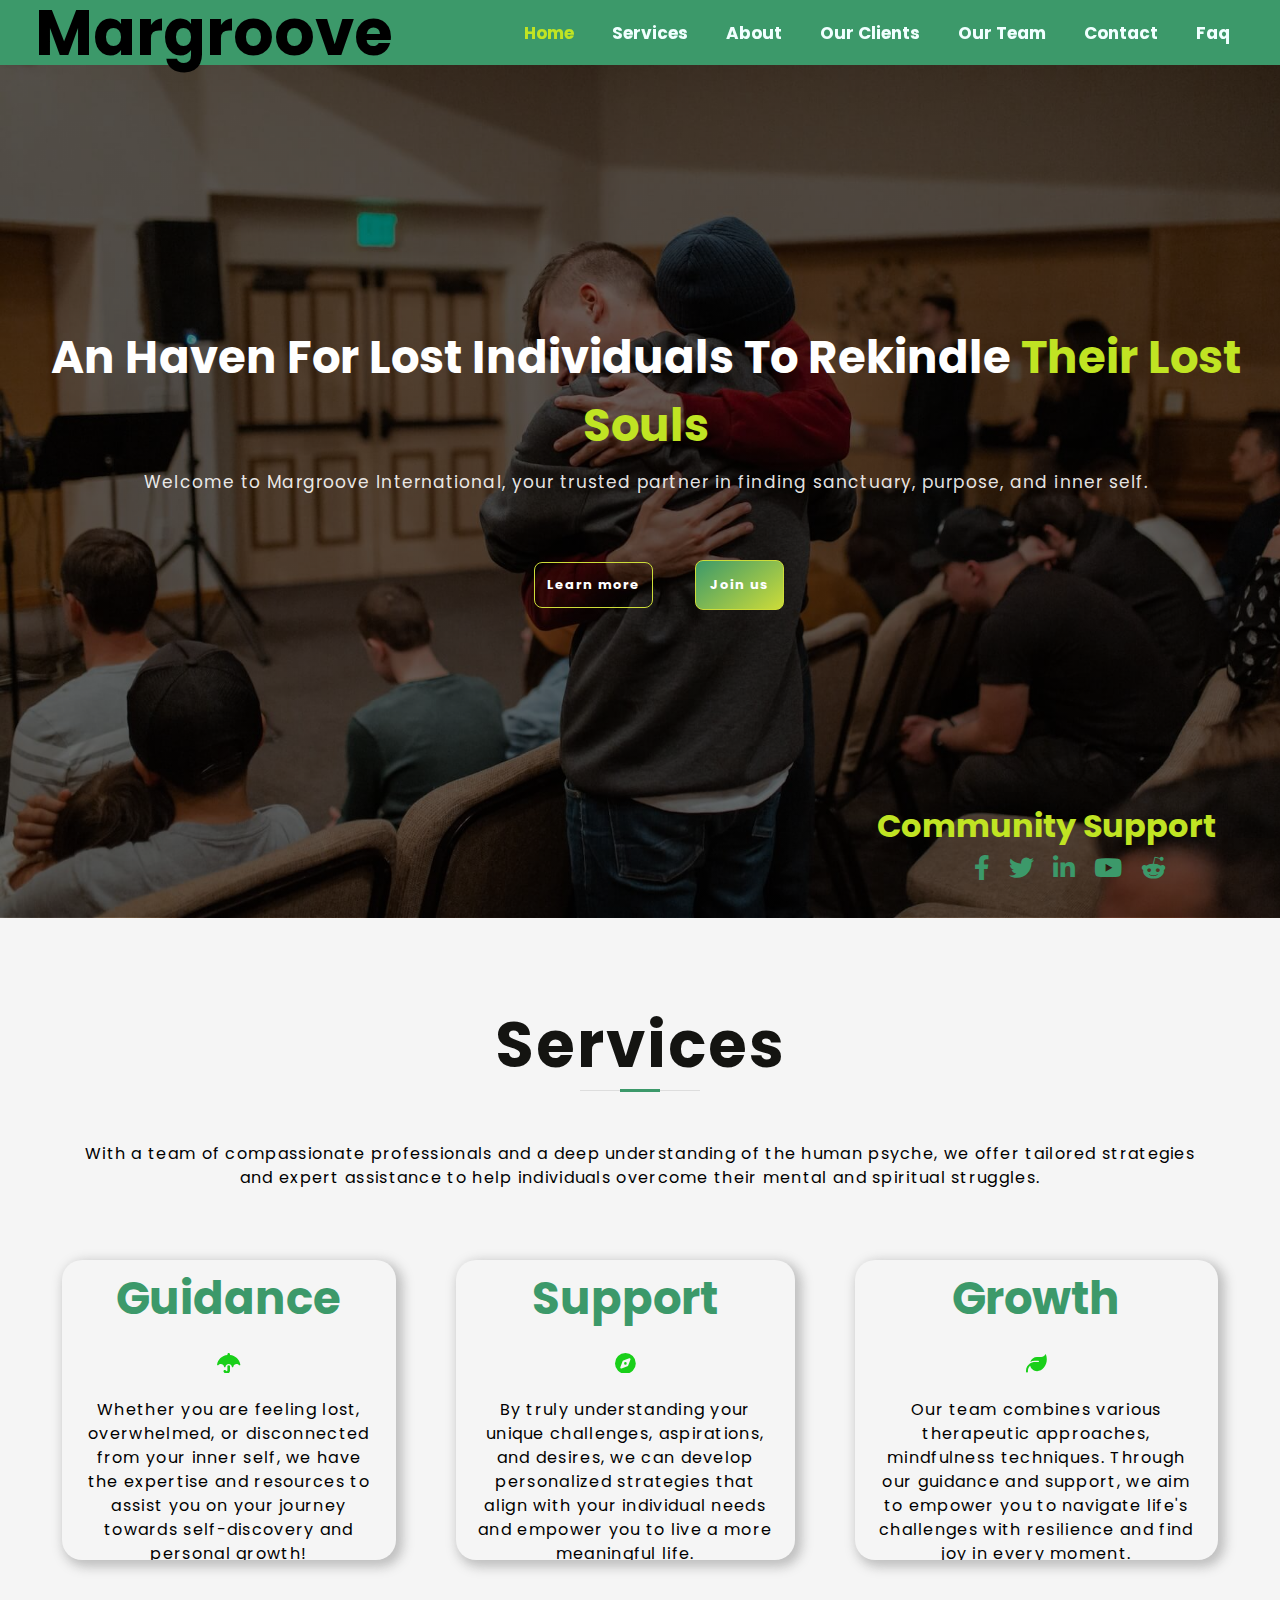
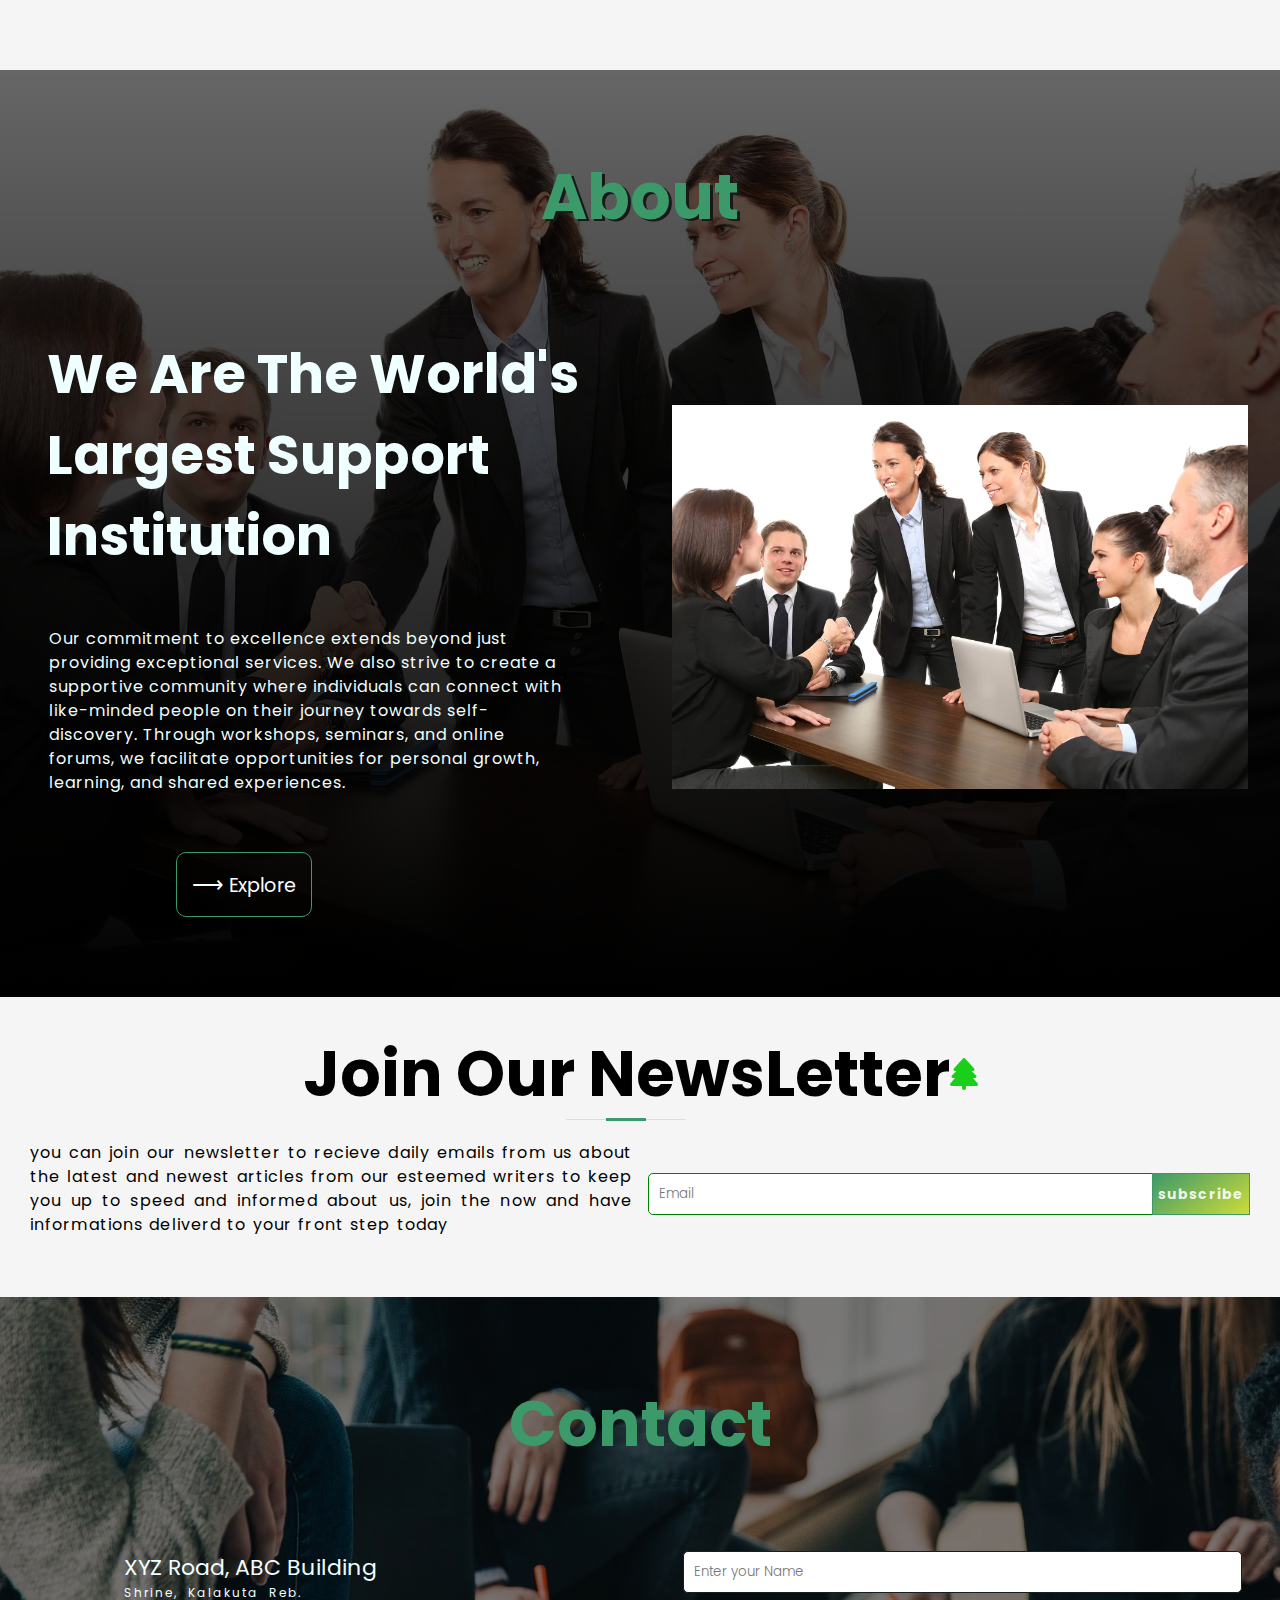
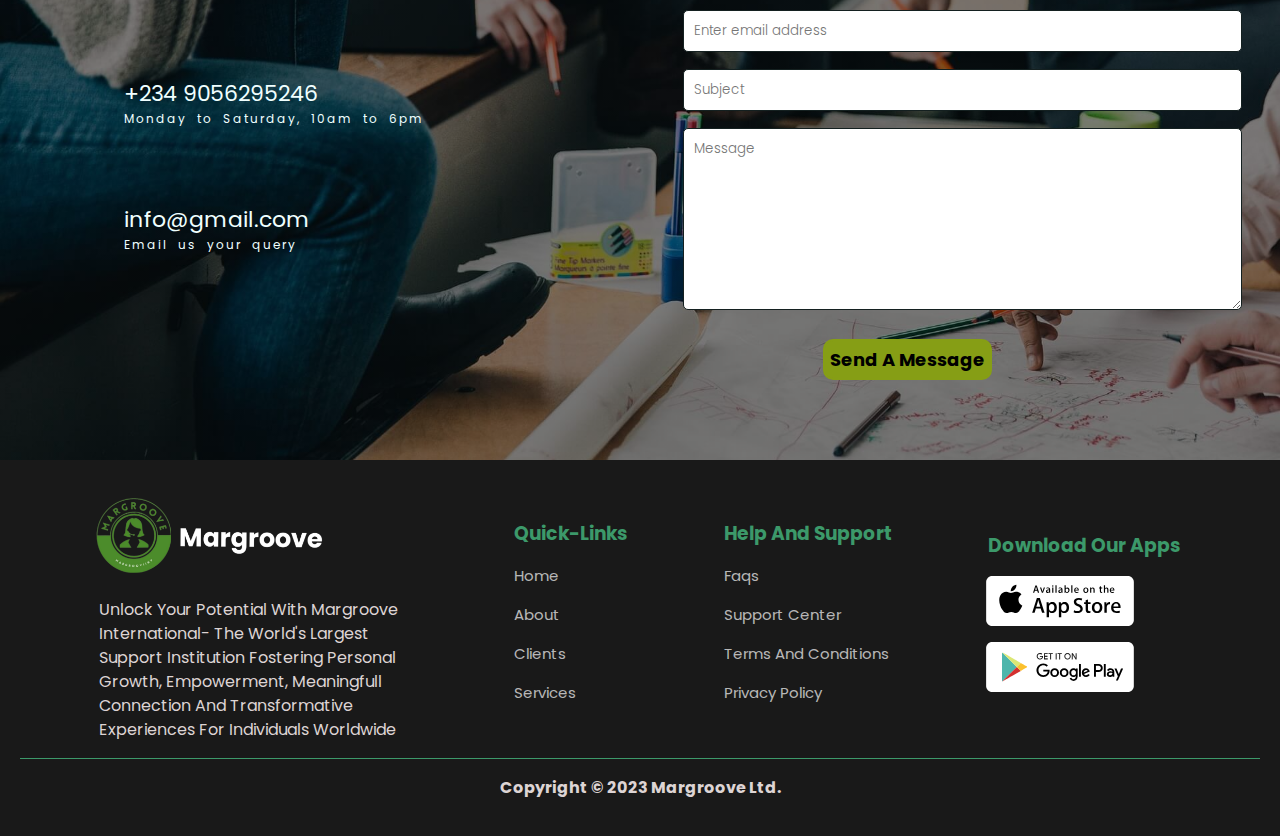
<file: index.html>
<!DOCTYPE html>
<html lang="en">

<head>
  <meta charset="UTF-8">
  <meta http-equiv="X-UA-Compatible" content="IE=edge">
  <meta name="viewport" content="width=device-width, initial-scale=1.0">

  <!--- bootsrap icon --->
  <link rel="stylesheet" href="https://use.fontawesome.com/releases/v5.11.2/css/all.css">

  <!--- fonts --->
  <link rel="preconnect" href="https://fonts.googleapis.com">
  <link rel="preconnect" href="https://fonts.gstatic.com" crossorigin>
  <link href="https://fonts.googleapis.com/css2?family=Poppins:wght@300&display=swap" rel="stylesheet">

  <!--- stylesheet link --->
  <!-- <link href="https://cdn.jsdelivr.net/npm/remixicon@2.5.0/fonts/remixicon.css" rel="stylesheet">
  <link rel="stylesheet" href="https://cdn.jsdelivr.net/npm/swiper@10/swiper-bundle.min.css"> -->

  <!--- page stylesheet link --->
    <link rel="stylesheet" href="https://cdn.jsdelivr.net/npm/swiper@10/swiper-bundle.min.css">
    <link rel="icon" href="/images/Logo.jpg">
  <link rel="stylesheet" href="margroove.css">

  <title>Margroove International</title>
</head>

<body>


  <header>
    <nav>
      <a href="#" class="logo">
        <h1> margroove </h1>
      </a>
      <ul>
        <li><a href="#home" class="active">home</a></li>
        <li><a href="services.html">services</a></li>
        <li><a href="about.html">about</a></li>
        <li><a href="clients.html">our clients</a></li>
        <li><a href="team.html">Our Team</a></li>
        <li><a href="#contact">contact</a></li>
        <li><a href="faq.html">faq</a></li>
      </ul>
    </nav>

    <img class="menu-btn" src="images/hamburger.png" width="22px">
  </header>

  <main>

    <!--home section page-1-->

    <section class="home" id="home">
      <div>

        <article>margroove <span class="int">international</span> </article>

        <h1 class="detail">an haven for lost
          individuals to  rekindle<span class="highlight"> their lost souls</span>
        </h1>

        <p class="lorem">Welcome to Margroove International, your trusted partner in finding sanctuary, purpose, and inner self.
          <!-- At Margroove International, we understand the challenges faced by individuals struggling mentally and spiritually in
          today's fast-paced and demanding world. That's why our mission is to provide comprehensive support and guidance to
          help people from all walks of life discover their true selves and lead fulfilling lives. -->
        </p>
          <span class="homeCta">

        <button>   <a href="about.html" target="_blank"> Learn more </a> </button>
            <button> <a id="second-btn" href="clients.html" target="_blank"> Join us </a></button>
          </span>

        <div class="pack">

          <h2>community support</h2>
          <span class="icon">

            <!-- Facebook -->
            <i class="fab fa-facebook-f fa-.5x" style="color: #3c996a;"></i>
            <!-- Twitter -->
            <i class="fab fa-twitter fa-.5x" style="color: #3c996a;"></i>
            <!-- Linkedin -->
            <i class="fab fa-linkedin-in fa-.5x" style="color: #3c996a;"></i>
            <!-- Youtube -->
            <i class="fab fa-youtube fa-.5x" style="color: #3c996a;"></i>
            <!-- Reddit -->
            <i class="fab fa-reddit-alien fa-.5x" style="color: #3c996a;"></i>

          </span>
<!-- 
          <span class="icon">
            

    <i class="fab fa-facebook-f fa-.5x" style="color: #3b5998;"></i>
    <i class="fab fa-twitter fa-.5x" style="color: #55acee;"></i> 
    <i class="fab fa-linkedin-in fa-.5x" style="color: #0082ca;"></i>  
    <i class="fab fa-youtube fa-.5x" style="color: #ed302f;"></i>
    <i class="fab fa-reddit-alien fa-.5x" style="color: #ff4500;"></i>

        </span> -->

       

        </div>
    </section>

    <!--Service Section- page 2-->

    <section class="services" id="services">
      <h1> services</h1>
      <p class="intro">
        With a team of compassionate professionals and a deep understanding of the human psyche, we offer tailored
        strategies and expert assistance to help individuals overcome their mental and spiritual struggles.</p>

      <div class="container">
        <div class="child">
          <h3>Guidance</h3>
          <svg xmlns="http://www.w3.org/2000/svg" height="1.3em"
            viewBox="0 0 576 512"><!--! Font Awesome Free 6.4.2 by @fontawesome - https://fontawesome.com License - https://fontawesome.com/license (Commercial License) Copyright 2023 Fonticons, Inc. -->
            <style>
              svg {
                fill: #1bcc1b
              }
            </style>
            <path
              d="M288 0c17.7 0 32 14.3 32 32V49.7C451.8 63.4 557.7 161 573.9 285.9c2 15.6-17.3 24.4-27.8 12.7C532.1 283 504.8 272 480 272c-38.7 0-71 27.5-78.4 64.1c-1.7 8.7-8.7 15.9-17.6 15.9s-15.8-7.2-17.6-15.9C359 299.5 326.7 272 288 272s-71 27.5-78.4 64.1c-1.7 8.7-8.7 15.9-17.6 15.9s-15.8-7.2-17.6-15.9C167 299.5 134.7 272 96 272c-24.8 0-52.1 11-66.1 26.7C19.4 310.4 .1 301.5 2.1 285.9C18.3 161 124.2 63.4 256 49.7V32c0-17.7 14.3-32 32-32zm0 304c12.3 0 23.5 4.6 32 12.2V430.6c0 45-36.5 81.4-81.4 81.4c-30.8 0-59-17.4-72.8-45l-2.3-4.7c-7.9-15.8-1.5-35 14.3-42.9s35-1.5 42.9 14.3l2.3 4.7c3 5.9 9 9.6 15.6 9.6c9.6 0 17.4-7.8 17.4-17.4V316.2c8.5-7.6 19.7-12.2 32-12.2z" />
          </svg>
          <p> Whether
            you are feeling lost, overwhelmed, or disconnected from your inner self, we have the expertise and resources
            to assist you on your journey towards self-discovery and personal growth!</p>
        </div>
        <div class="child">
          <h3>Support</h3>
          <svg xmlns="http://www.w3.org/2000/svg" height="1.3em"
            viewBox="0 0 512 512"><!--! Font Awesome Free 6.4.2 by @fontawesome - https://fontawesome.com License - https://fontawesome.com/license (Commercial License) Copyright 2023 Fonticons, Inc. -->
            <style>
              svg {
                fill: #13cf13
              }
            </style>
            <path
              d="M256 512A256 256 0 1 0 256 0a256 256 0 1 0 0 512zm50.7-186.9L162.4 380.6c-19.4 7.5-38.5-11.6-31-31l55.5-144.3c3.3-8.5 9.9-15.1 18.4-18.4l144.3-55.5c19.4-7.5 38.5 11.6 31 31L325.1 306.7c-3.2 8.5-9.9 15.1-18.4 18.4zM288 256a32 32 0 1 0 -64 0 32 32 0 1 0 64 0z" />
          </svg>
          <p>
            By truly understanding
            your unique challenges, aspirations, and desires, we can develop personalized strategies that align with
            your individual needs and empower you to live a more meaningful life.
          </p>
        </div>
        <div class="child">
          <h3>Growth</h3>
          <svg xmlns="http://www.w3.org/2000/svg" height="1.3em"
            viewBox="0 0 512 512"><!--! Font Awesome Free 6.4.2 by @fontawesome - https://fontawesome.com License - https://fontawesome.com/license (Commercial License) Copyright 2023 Fonticons, Inc. -->
            <style>
              svg {
                fill: #22ba22
              }
            </style>
            <path
              d="M272 96c-78.6 0-145.1 51.5-167.7 122.5c33.6-17 71.5-26.5 111.7-26.5h88c8.8 0 16 7.2 16 16s-7.2 16-16 16H288 216s0 0 0 0c-16.6 0-32.7 1.9-48.2 5.4c-25.9 5.9-50 16.4-71.4 30.7c0 0 0 0 0 0C38.3 298.8 0 364.9 0 440v16c0 13.3 10.7 24 24 24s24-10.7 24-24V440c0-48.7 20.7-92.5 53.8-123.2C121.6 392.3 190.3 448 272 448l1 0c132.1-.7 239-130.9 239-291.4c0-42.6-7.5-83.1-21.1-119.6c-2.6-6.9-12.7-6.6-16.2-.1C455.9 72.1 418.7 96 376 96L272 96z" />
          </svg>
          <p>Our team combines various therapeutic approaches, mindfulness techniques. Through our guidance and support,
            we aim to empower you to navigate life's challenges with resilience and find joy in every moment.</p>
        </div>
      </div>
    </section>



    


    <!--About Section- Page 3-->

    <section class="about" id="about">

      <h1>about</h1>


      <div class="about-motherDiv">
        <div class="about-content">

          <h2> we are the world's largest support institution </h2>



          <p>Our commitment to excellence extends beyond just providing exceptional services. We also strive to create a
            supportive community where individuals can connect with like-minded people on their journey towards
            self-discovery. Through workshops, seminars, and online forums, we facilitate opportunities for personal
            growth, learning, and shared experiences.

          </p>


          <a href="about.html" target="_blank">
            <button><span>&#x27f6</span>
              Explore
            </button>
          </a>
        </div>
        <div class="about-img">
          <img src="images/people.jpg" alt="people">

        </div>
      </div>
    </section>

    <section class="newsletter">
     <div class="tree-head-container"> <h1>join our newsLetter</h1>
      <svg xmlns="http://www.w3.org/2000/svg" height="2em"
        viewBox="0 0 448 512"><!--! Font Awesome Free 6.4.2 by @fontawesome - https://fontawesome.com License - https://fontawesome.com/license (Commercial License) Copyright 2023 Fonticons, Inc. -->
        <style>
          svg {
            fill: #19cf19
          }
        </style>
        <path
          d="M210.6 5.9L62 169.4c-3.9 4.2-6 9.8-6 15.5C56 197.7 66.3 208 79.1 208H104L30.6 281.4c-4.2 4.2-6.6 10-6.6 16C24 309.9 34.1 320 46.6 320H80L5.4 409.5C1.9 413.7 0 419 0 424.5c0 13 10.5 23.5 23.5 23.5H192v32c0 17.7 14.3 32 32 32s32-14.3 32-32V448H424.5c13 0 23.5-10.5 23.5-23.5c0-5.5-1.9-10.8-5.4-15L368 320h33.4c12.5 0 22.6-10.1 22.6-22.6c0-6-2.4-11.8-6.6-16L344 208h24.9c12.7 0 23.1-10.3 23.1-23.1c0-5.7-2.1-11.3-6-15.5L237.4 5.9C234 2.1 229.1 0 224 0s-10 2.1-13.4 5.9z" />
      </svg></div>
      <div class="row">

      

    <div class="letter-content">
      <p>
        you can join our newsletter to recieve 
        daily emails from us about the latest and
        newest articles from our esteemed writers
        to keep you up to speed and informed about us, join 
        the now and have informations deliverd 
        to your front step today
      </p>
    </div>


      <div class="form-container">
        <form>
          <input placeholder="Email" type="email" required>  
  
        <button class="newsLetter-btn">subscribe</button>
        </form>
      </div>
    </div>


      </section>




    <!--Contact Section-Page 4-->

    <section class="contact" id="contact">
      <h1>contact</h1>


      <div class="contact-content">


        <div class="instant-contact">

          <p> XYZ Road, ABC Building</p>
          <aside>Shrine, Kalakuta Reb.</aside>
          <br>
          <br>
          <br>
          <p>+234 9056295246</p>
          <aside>Monday to Saturday, 10am to 6pm</aside>
          <br>
          <br>
          <br>
          <p> info@gmail.com</p>
          <aside>Email us your query</aside>


        </div>



        <div class="form">


          <form action="#" onsubmit="showAlert();">

            <input type="name" id="name" name="name" placeholder="Enter your Name" required>
            <br>
            <input type="email" id="email" name="email" placeholder="Enter email address" required>
            <br>
            <input type="text" placeholder="Subject">
            <br>
            <textarea rows="8" placeholder="Message" required></textarea>
            <button >Send A Message</button>

          </form>


        </div>

      </div>
  
    </section>



  </main>

  <footer>
    <div class="footer-row">
      <div class="logo">
        <img src="images/Logooo.png" alt="">
        <p>
          Unlock Your Potential With Margroove International- 
          The World's Largest Support Institution Fostering 
          Personal Growth, Empowerment, Meaningfull Connection
         And Transformative Experiences For Individuals Worldwide
      </p>
      </div>

      <div class="quick-links">
        <h3>quick-links</h3>
        <span>
          <a href="#">home</a>
          <a href="about.html">about</a>
          <a href="clients.html">clients</a>
          <a href="services.html">services</a>
        </ul>
      </div>

      <div class="help">
        <h3>help and support</h3>
        <span>
          <a>faqs</a>
          <a>support center</a>
          <a>terms and conditions</a>
          <a>privacy policy</a>
        </ul>
      </div>


        <div class="apps">
          <h3>download our apps</h3>
          <svg xmlns="http://www.w3.org/2000/svg" width="200" height="50" viewBox="0 0 2500 846" fill="none">
            <g clip-path="url(#clip0)">
            <path d="M101.978 0H2398.02C2454.03 0 2499.54 45.5148 2499.54 101.52V744.48C2499.54 800.485 2454.03 846 2398.02 846H101.978C45.9728 846 0.458008 800.485 0.458008 744.48V101.52C0.458008 45.5148 45.9728 0 101.978 0Z" fill="white"/>
            <path d="M547.482 403.711C546.974 343.138 597.057 313.697 599.257 312.343C570.831 271.058 526.839 265.306 511.442 264.798C474.556 260.906 438.686 286.963 419.905 286.963C400.785 286.963 371.683 265.306 340.55 265.813C300.45 266.49 262.718 289.67 242.245 325.879C199.776 399.481 231.416 507.769 272.193 567.328C292.666 596.43 316.354 629.086 347.656 627.901C378.112 626.717 389.618 608.443 426.334 608.443C462.882 608.443 473.541 627.901 505.351 627.224C538.176 626.717 558.649 597.953 578.445 568.512C601.964 535.18 611.439 502.186 611.778 500.494C610.932 500.155 548.158 476.129 547.482 403.711Z" fill="black"/>
            <path d="M487.416 225.713C503.828 205.24 514.995 177.322 511.95 148.896C488.262 149.911 458.482 165.308 441.393 185.443C426.334 203.209 412.798 232.142 416.182 259.384C442.916 261.414 470.326 245.848 487.416 225.713Z" fill="black"/>
            <path d="M989.432 623.671H946.794L923.444 550.238H842.228L820.063 623.671H778.609L858.979 373.763H908.724L989.432 623.671ZM916.507 519.444L895.357 454.302C893.157 447.534 888.927 431.968 882.836 407.264H881.99C879.452 417.924 875.56 433.66 870.146 454.302L849.334 519.444H916.507Z" fill="black"/>
            <path d="M1196.03 531.457C1196.03 562.082 1187.73 586.278 1170.98 604.044C1156.09 619.949 1137.48 627.732 1115.49 627.732C1091.63 627.732 1074.54 619.272 1064.05 602.183V696.766H1023.95V502.693C1023.95 483.404 1023.44 463.777 1022.43 443.473H1057.62L1059.82 472.068H1060.5C1073.86 450.58 1094.17 439.751 1121.24 439.751C1142.56 439.751 1160.15 448.211 1174.37 464.962C1188.92 481.882 1196.03 503.878 1196.03 531.457ZM1155.25 532.811C1155.25 515.214 1151.36 500.832 1143.4 489.496C1134.77 477.652 1123.1 471.73 1108.55 471.73C1098.74 471.73 1089.77 475.114 1081.65 481.543C1073.69 488.142 1068.28 496.602 1065.91 507.262C1064.73 512.168 1064.05 516.229 1064.05 519.444V549.562C1064.05 562.59 1068.11 573.757 1076.06 582.725C1084.01 591.692 1094.51 596.261 1107.36 596.261C1122.42 596.261 1134.1 590.339 1142.56 578.833C1151.02 567.158 1155.25 551.93 1155.25 532.811Z" fill="black"/>
            <path d="M1403.13 531.457C1403.13 562.082 1394.84 586.278 1378.08 604.044C1363.19 619.949 1344.58 627.732 1322.59 627.732C1298.73 627.732 1281.64 619.272 1271.15 602.183V696.766H1231.05V502.693C1231.05 483.404 1230.54 463.777 1229.53 443.473H1264.72L1266.92 472.068H1267.6C1280.96 450.58 1301.27 439.751 1328.34 439.751C1349.66 439.751 1367.26 448.211 1381.47 464.962C1396.02 481.882 1403.13 503.878 1403.13 531.457ZM1362.35 532.811C1362.35 515.214 1358.46 500.832 1350.5 489.496C1341.88 477.652 1330.2 471.73 1315.65 471.73C1305.84 471.73 1296.87 475.114 1288.75 481.543C1280.79 488.142 1275.55 496.602 1273.01 507.262C1271.83 512.168 1271.15 516.229 1271.15 519.444V549.562C1271.15 562.59 1275.21 573.757 1283.16 582.725C1291.12 591.692 1301.61 596.261 1314.47 596.261C1329.52 596.261 1341.37 590.339 1349.66 578.833C1358.29 567.158 1362.35 551.93 1362.35 532.811Z" fill="black"/>
            <path d="M1634.93 553.622C1634.93 574.942 1627.49 592.2 1612.76 605.567C1596.52 620.118 1573.85 627.394 1544.75 627.394C1517.84 627.394 1496.36 622.148 1480.11 611.827L1489.42 578.495C1507.01 588.816 1526.3 594.061 1547.28 594.061C1562.34 594.061 1574.19 590.677 1582.48 583.909C1590.94 577.141 1595.17 568.004 1595.17 556.668C1595.17 546.516 1591.61 538.056 1584.85 531.119C1577.91 524.182 1566.4 517.752 1550.33 511.83C1506.17 495.418 1484.34 471.56 1484.34 440.258C1484.34 419.785 1492.13 403.034 1507.52 389.837C1522.92 376.808 1543.39 370.21 1568.94 370.21C1591.61 370.21 1610.57 374.101 1625.62 382.054L1615.47 414.54C1601.26 406.926 1585.35 403.034 1567.42 403.034C1553.38 403.034 1542.21 406.588 1534.26 413.356C1527.66 419.616 1524.27 427.061 1524.27 436.028C1524.27 445.842 1528.16 454.133 1535.78 460.393C1542.38 466.315 1554.56 472.745 1572.16 479.682C1593.65 488.311 1609.38 498.463 1619.53 510.138C1629.85 521.813 1634.93 536.364 1634.93 553.622Z" fill="black"/>
            <path d="M1767.58 473.591H1723.42V561.067C1723.42 583.232 1731.2 594.4 1746.77 594.4C1753.88 594.4 1759.8 593.723 1764.54 592.538L1765.72 622.994C1757.77 625.871 1747.45 627.394 1734.59 627.394C1718.68 627.394 1706.5 622.487 1697.53 612.842C1688.57 603.198 1684.17 586.955 1684.17 564.282V473.422H1657.94V443.473H1684.17V410.479L1723.42 398.635V443.473H1767.58V473.591Z" fill="black"/>
            <path d="M1966.22 532.134C1966.22 559.883 1958.27 582.556 1942.54 600.322C1925.95 618.595 1903.96 627.732 1876.55 627.732C1850.15 627.732 1829 618.934 1813.27 601.506C1797.53 584.078 1789.75 561.913 1789.75 535.18C1789.75 507.262 1797.87 484.42 1813.94 466.654C1830.19 448.888 1852.01 439.92 1879.42 439.92C1905.82 439.92 1927.14 448.718 1943.21 466.315C1958.61 483.235 1966.22 505.231 1966.22 532.134ZM1924.77 532.98C1924.77 516.398 1921.22 502.355 1914.11 490.511C1905.65 476.129 1893.64 469.022 1878.07 469.022C1862 469.022 1849.64 476.129 1841.35 490.511C1834.08 502.355 1830.69 516.737 1830.69 533.826C1830.69 550.408 1834.25 564.62 1841.35 576.295C1849.98 590.677 1862.17 597.784 1877.73 597.784C1892.96 597.784 1904.97 590.508 1913.77 575.957C1921.05 563.774 1924.77 549.562 1924.77 532.98Z" fill="black"/>
            <path d="M2096.51 478.667C2092.62 477.99 2088.39 477.652 2083.82 477.652C2069.77 477.652 2058.78 482.897 2051.16 493.556C2044.56 502.862 2041.18 514.876 2041.18 529.088V623.671H2001.08V500.155C2001.08 479.344 2000.74 460.393 1999.89 443.473H2034.75L2036.27 477.99H2037.46C2041.69 466.146 2048.29 456.502 2057.42 449.395C2066.39 442.966 2076.03 439.751 2086.36 439.751C2090.08 439.751 2093.46 440.089 2096.34 440.428L2096.51 478.667Z" fill="black"/>
            <path d="M2275.52 525.028C2275.52 532.134 2275.01 538.225 2274 543.132H2153.87C2154.37 560.898 2160.13 574.603 2171.29 583.909C2181.45 592.2 2194.47 596.43 2210.55 596.43C2228.31 596.43 2244.56 593.554 2259.11 587.97L2265.37 615.719C2248.28 623.164 2228.15 626.886 2204.96 626.886C2177.05 626.886 2155.05 618.595 2139.15 602.183C2123.24 585.77 2115.29 563.605 2115.29 536.026C2115.29 508.954 2122.73 486.281 2137.62 468.176C2153.19 448.888 2174.17 439.243 2200.57 439.243C2226.45 439.243 2246.25 448.888 2259.45 468.176C2270.11 483.743 2275.52 502.524 2275.52 525.028ZM2237.28 514.706C2237.62 502.862 2234.91 492.541 2229.5 483.912C2222.56 472.745 2211.9 467.161 2197.69 467.161C2184.66 467.161 2174 472.576 2165.88 483.404C2159.28 492.034 2155.22 502.524 2154.04 514.537L2237.28 514.706Z" fill="black"/>
            <path d="M897.218 284.425H876.237L864.732 248.386H824.801L813.803 284.425H793.499L832.922 161.586H857.287L897.218 284.425ZM861.179 233.158L850.857 201.01C849.842 197.795 847.812 190.012 844.597 177.829H844.259C842.905 183.074 841.213 190.688 838.337 201.01L828.185 233.158H861.179Z" fill="black"/>
            <path d="M996.031 195.764L962.529 284.425H943.41L910.923 195.764H932.073L947.132 242.633C949.67 250.416 951.87 257.861 953.562 264.967H954.069C955.592 258.538 957.792 251.093 960.499 242.633L975.389 195.764H996.031Z" fill="black"/>
            <path d="M1067.43 284.425L1065.91 274.273H1065.4C1059.31 282.395 1050.68 286.456 1039.52 286.456C1023.61 286.456 1012.44 275.288 1012.44 260.399C1012.44 238.572 1031.39 227.236 1064.22 227.236V225.544C1064.22 213.869 1057.96 208.116 1045.78 208.116C1036.98 208.116 1029.36 210.316 1022.6 214.715L1018.53 201.856C1026.66 196.78 1036.98 194.242 1048.99 194.242C1072.17 194.242 1083.85 206.424 1083.85 230.958V263.614C1083.85 272.581 1084.18 279.518 1085.2 284.764L1067.43 284.425ZM1064.73 240.264C1042.9 240.264 1031.9 245.509 1031.9 258.199C1031.9 267.505 1037.48 272.074 1045.44 272.074C1055.42 272.074 1064.73 264.46 1064.73 253.969V240.264Z" fill="black"/>
            <path d="M1127.67 181.213C1121.07 181.213 1115.99 176.137 1115.99 169.369C1115.99 162.601 1121.24 157.694 1128.01 157.694C1134.77 157.694 1140.19 162.601 1140.02 169.369C1140.02 176.476 1134.94 181.213 1127.67 181.213ZM1118.19 195.764H1137.82V284.256H1118.19V195.764Z" fill="black"/>
            <path d="M1172.84 155.156H1192.47V284.256H1172.84V155.156Z" fill="black"/>
            <path d="M1276.06 284.425L1274.53 274.273H1274.03C1267.94 282.395 1259.31 286.456 1248.14 286.456C1232.23 286.456 1221.07 275.288 1221.07 260.399C1221.07 238.572 1240.02 227.236 1272.84 227.236V225.544C1272.84 213.869 1266.58 208.116 1254.4 208.116C1245.6 208.116 1237.99 210.316 1231.22 214.715L1227.16 201.686C1235.28 196.61 1245.6 194.072 1257.61 194.072C1280.79 194.072 1292.47 206.255 1292.47 230.789V263.444C1292.47 272.412 1292.81 279.349 1293.65 284.594H1276.06V284.425ZM1273.35 240.264C1251.52 240.264 1240.52 245.509 1240.52 258.199C1240.52 267.505 1246.11 272.074 1254.06 272.074C1264.04 272.074 1273.35 264.46 1273.35 253.969V240.264Z" fill="black"/>
            <path d="M1372.33 286.456C1359.81 286.456 1350.5 281.21 1344.41 270.72H1344.08L1342.89 284.425H1326.14C1326.65 277.319 1326.82 269.366 1326.82 260.568V155.156H1346.61V208.793H1346.95C1352.87 198.979 1362.18 194.072 1375.21 194.072C1396.53 194.072 1411.42 212.346 1411.42 238.91C1411.42 266.321 1394.84 286.456 1372.33 286.456ZM1368.27 209.47C1356.93 209.47 1346.61 219.283 1346.61 232.988V248.555C1346.61 260.737 1355.92 270.72 1367.93 270.72C1382.65 270.72 1391.45 258.707 1391.45 239.587C1391.45 221.652 1382.31 209.47 1368.27 209.47Z" fill="black"/>
            <path d="M1440.52 155.156H1460.15V284.256H1440.52V155.156Z" fill="black"/>
            <path d="M1567.25 244.832H1508.2C1508.54 261.583 1519.71 271.058 1536.12 271.058C1544.92 271.058 1552.87 269.536 1559.97 266.828L1563.02 280.534C1554.73 284.256 1544.92 285.948 1533.41 285.948C1505.66 285.948 1489.25 268.52 1489.25 241.279C1489.25 214.207 1506 193.734 1531.21 193.734C1553.71 193.734 1568.1 210.485 1568.1 235.865C1568.1 239.418 1567.93 242.464 1567.25 244.832ZM1549.32 230.789C1549.32 217.084 1542.38 207.439 1529.86 207.439C1518.52 207.439 1509.72 217.253 1508.37 230.789H1549.32Z" fill="black"/>
            <path d="M1686.54 286.456C1660.65 286.456 1643.9 267.167 1643.9 240.941C1643.9 213.53 1660.99 194.072 1688.06 194.072C1713.61 194.072 1730.7 212.515 1730.7 239.418C1730.7 266.998 1713.1 286.456 1686.54 286.456ZM1687.38 208.454C1673.17 208.454 1664.03 221.821 1664.03 240.264C1664.03 258.538 1673.34 271.735 1687.21 271.735C1701.09 271.735 1710.39 257.522 1710.39 239.756C1710.22 221.821 1701.26 208.454 1687.38 208.454Z" fill="black"/>
            <path d="M1836.45 284.425H1816.82V233.496C1816.82 217.76 1810.73 209.977 1798.89 209.977C1787.21 209.977 1779.26 219.96 1779.26 231.635V284.256H1759.63V221.144C1759.63 213.361 1759.46 204.901 1758.95 195.764H1776.21L1777.06 209.47H1777.57C1782.81 199.994 1793.64 193.903 1805.65 193.903C1824.27 193.903 1836.45 208.116 1836.45 231.296V284.425Z" fill="black"/>
            <path d="M1965.21 210.654H1943.55V253.631C1943.55 264.629 1947.44 270.043 1955.06 270.043C1958.44 270.043 1961.49 269.705 1963.85 269.197L1964.36 284.087C1960.47 285.61 1955.39 286.286 1949.13 286.286C1933.57 286.286 1924.43 277.657 1924.43 255.323V210.654H1911.57V195.934H1924.43V179.69L1943.72 173.768V195.764H1965.38V210.654" fill="black"/>
            <path d="M2069.44 284.425H2049.81V233.834C2049.81 217.93 2043.72 209.977 2031.87 209.977C2021.72 209.977 2012.25 216.914 2012.25 230.958V284.256H1992.62V155.156H2012.25V208.285H2012.58C2018.84 198.641 2027.64 193.903 2039.15 193.903C2057.93 193.903 2069.44 208.454 2069.44 231.635V284.425Z" fill="black"/>
            <path d="M2169.94 244.832H2110.89C2111.23 261.583 2122.4 271.058 2138.81 271.058C2147.61 271.058 2155.56 269.536 2162.67 266.828L2165.71 280.534C2157.42 284.256 2147.61 285.948 2136.1 285.948C2108.35 285.948 2091.94 268.52 2091.94 241.279C2091.94 214.207 2108.69 193.734 2133.9 193.734C2156.4 193.734 2170.79 210.485 2170.79 235.865C2170.79 239.418 2170.62 242.464 2169.94 244.832ZM2152.01 230.789C2152.01 217.084 2145.07 207.439 2132.55 207.439C2121.21 207.439 2112.24 217.253 2111.06 230.789H2152.01Z" fill="black"/>
            </g>
            <defs>
            <clipPath id="clip0">
            <rect width="2500" height="846" fill="white"/>
            </clipPath>
            </defs>
            </svg>
            <svg xmlns="http://www.w3.org/2000/svg" width="200" height="50" viewBox="0 0 2500 846" fill="none">
              <path d="M101.52 0H2397.56C2453.57 0 2499.08 45.5148 2499.08 101.52V744.48C2499.08 800.485 2453.57 846 2397.56 846H101.52C45.5148 846 0 800.485 0 744.48V101.52C0 45.5148 45.5148 0 101.52 0Z" fill="white"/>
              <path d="M277.423 181.022C272.415 182.319 268.875 186.648 268.875 194.092C268.875 215.942 268.875 421.982 268.875 421.982C268.875 421.982 268.875 644.645 268.875 654.479C268.875 659.886 271.264 663.512 274.938 664.858L519.632 421.582L277.423 181.022Z" fill="#4DB6AC"/>
              <path d="M587 354.615L486.277 296.464C486.277 296.464 301.432 189.727 290.568 183.459C285.863 180.743 281.231 180.027 277.424 181.021L519.645 421.581L587 354.615Z" fill="#DCE775"/>
              <path d="M286.056 663.099C292.507 659.365 471.375 556.096 587.544 489.021L519.632 421.581L274.938 664.857C277.945 665.961 281.8 665.548 286.056 663.099Z" fill="#D32F2F"/>
              <path d="M685.95 411.736C676.298 406.534 587.737 355.039 587.737 355.039L586.998 354.615L519.631 421.581L587.543 489.02C641.281 457.993 681.645 434.7 685.259 432.603C696.705 426.007 695.601 416.937 685.95 411.736Z" fill="#FBC02D"/>
              <path d="M961.876 245.845C961.876 260.441 957.559 272.06 948.949 280.75C939.134 291.062 926.376 296.217 910.676 296.217C895.652 296.217 882.87 290.989 872.355 280.532C861.816 270.051 856.559 257.076 856.559 241.609C856.559 226.117 861.816 213.167 872.355 202.685C882.87 192.228 895.652 187 910.676 187C918.128 187 925.267 188.452 932.043 191.381C938.844 194.31 944.271 198.183 948.346 203.073L939.182 212.247C932.285 203.993 922.807 199.853 910.676 199.853C899.703 199.853 890.225 203.702 882.219 211.448C874.236 219.194 870.233 229.239 870.233 241.609C870.233 253.978 874.236 264.023 882.219 271.769C890.225 279.491 899.703 283.364 910.676 283.364C922.3 283.364 931.995 279.467 939.761 271.697C944.801 266.613 947.719 259.57 948.491 250.516H910.676V237.954H961.152C961.634 240.689 961.876 243.303 961.876 245.845Z" fill="black"/>
              <path d="M961.279 245.809H960.659C960.659 260.123 956.463 271.444 948.046 279.893C938.461 289.97 926.063 294.997 910.66 294.997C895.924 294.997 883.478 289.898 873.202 279.654C862.901 269.41 857.775 256.796 857.775 241.621C857.775 226.446 862.901 213.808 873.202 203.587C883.478 193.343 895.924 188.245 910.66 188.221C917.956 188.221 924.918 189.657 931.547 192.505C938.175 195.377 943.492 199.159 947.426 203.898L947.903 203.515L947.474 203.061L938.414 212.156L938.843 212.587L939.32 212.204C932.381 203.874 922.772 199.71 910.66 199.71C899.668 199.71 890.131 203.611 882.119 211.366C874.084 219.121 870.054 229.27 870.054 241.621C870.054 253.971 874.084 264.096 882.119 271.875C890.131 279.63 899.668 283.532 910.66 283.508C922.295 283.532 932.071 279.606 939.844 271.803C944.947 266.657 947.879 259.524 948.666 250.477L948.714 249.807H911.256V238.629H960.564V238.006L959.944 238.126C960.445 240.783 960.659 243.344 960.659 245.809H961.876C961.876 243.272 961.661 240.639 961.16 237.911L961.065 237.408H910.04V251.027H948.046V250.429L947.45 250.381C946.687 259.213 943.85 266.035 938.986 270.942C931.427 278.505 922.033 282.287 910.66 282.287C899.954 282.287 890.774 278.553 882.954 270.989C875.181 263.45 871.294 253.708 871.27 241.621C871.294 229.533 875.181 219.792 882.954 212.252C890.774 204.688 899.954 200.954 910.66 200.954C922.51 200.954 931.666 204.952 938.39 212.994L938.819 213.497L948.738 203.539L948.356 203.109C944.279 198.202 938.819 194.324 932.047 191.38C925.252 188.484 918.123 187 910.66 187C895.662 187 882.834 192.242 872.343 202.702C861.828 213.161 856.535 226.182 856.559 241.621C856.535 257.059 861.828 270.08 872.343 280.54C882.834 290.976 895.662 296.217 910.66 296.217C926.301 296.217 939.129 291.071 948.929 280.731L948.499 280.324L948.905 280.755C957.584 272.043 961.899 260.362 961.876 245.809H961.279Z" fill="black"/>
              <path d="M1041.84 202.613H993.923V235.409H1037.11V247.809H993.923V280.605H1041.84V293.292H980.404V189.925H1041.84V202.613Z" fill="black"/>
              <path d="M1041.24 202.35V201.747H993.636V235.969H1036.01V247.248H993.636V281.47H1040.62V293.038H981.622V190.179H1040.62V202.35H1041.24V201.747V202.35H1041.84V188.95H980.404V294.267H1041.84V280.241H994.855V248.477H1037.23V234.74H994.855V202.976H1041.84V202.35H1041.24Z" fill="black"/>
              <path d="M1098.31 293.292H1084.81V202.613H1055.49V189.925H1127.65V202.613H1098.31V293.292Z" fill="black"/>
              <path d="M1098.2 293.64V293.038H1085.56V201.747H1056.73V190.179H1126.43V201.747H1097.61V293.64H1098.2V293.038V293.64H1098.83V202.976H1127.65V188.95H1055.49V202.976H1084.34V294.267H1098.83V293.64H1098.2Z" fill="black"/>
              <path d="M1178.36 293.292V189.925H1192.01V293.292H1178.36Z" fill="black"/>
              <path d="M1178.95 293.64H1179.53V190.179H1190.86V293.038H1178.95V293.64H1179.53H1178.95V294.267H1192.01V188.95H1178.36V294.267H1178.95V293.64Z" fill="black"/>
              <path d="M1251.22 293.292H1238.09V202.613H1209.57V189.925H1279.78V202.613H1251.22V293.292Z" fill="black"/>
              <path d="M1251.48 293.64V293.038H1238.5V201.747H1208.89V190.179H1280.47V201.747H1250.87V293.64H1251.48V293.038V293.64H1252.12V202.976H1281.73V188.95H1207.61V202.976H1237.22V294.267H1252.12V293.64H1251.48Z" fill="black"/>
              <path d="M1349.45 271.6C1357.04 279.443 1366.32 283.364 1377.28 283.364C1388.24 283.364 1397.54 279.443 1405.11 271.6C1412.7 263.781 1416.5 253.76 1416.5 241.609C1416.5 229.433 1412.7 219.436 1405.11 211.593C1397.54 203.775 1388.24 199.853 1377.28 199.853C1366.32 199.853 1357.04 203.775 1349.45 211.593C1341.88 219.436 1338.06 229.433 1338.06 241.609C1338.06 253.76 1341.88 263.781 1349.45 271.6ZM1414.86 280.362C1404.78 290.94 1392.25 296.217 1377.28 296.217C1362.31 296.217 1349.78 290.94 1339.72 280.362C1329.64 269.809 1324.63 256.883 1324.63 241.609C1324.63 226.335 1329.64 213.409 1339.72 202.855C1349.78 192.277 1362.31 187 1377.28 187C1392.18 187 1404.66 192.301 1414.79 202.903C1424.9 213.53 1429.95 226.407 1429.95 241.609C1429.95 256.883 1424.9 269.809 1414.86 280.362Z" fill="black"/>
              <path d="M1348.76 271.277L1348.32 271.708C1356.2 279.582 1365.88 283.532 1377.29 283.508C1388.68 283.532 1398.41 279.582 1406.26 271.708C1414.17 263.857 1418.13 253.78 1418.13 241.621C1418.13 229.461 1414.17 219.385 1406.26 211.51C1398.41 203.659 1388.68 199.71 1377.29 199.71C1365.88 199.71 1356.2 203.659 1348.32 211.51C1340.44 219.385 1336.48 229.461 1336.48 241.621C1336.48 253.78 1340.44 263.857 1348.3 271.708L1348.76 271.277L1349.2 270.87C1341.56 263.234 1337.72 253.517 1337.72 241.621C1337.72 229.725 1341.56 220.007 1349.2 212.372C1356.88 204.736 1366.18 200.954 1377.29 200.954C1388.41 200.954 1397.72 204.736 1405.39 212.372C1413.05 220.007 1416.89 229.725 1416.89 241.621C1416.89 253.517 1413.05 263.234 1405.39 270.87C1397.72 278.505 1388.41 282.287 1377.29 282.287C1366.18 282.287 1356.88 278.505 1349.2 270.87L1348.76 271.277ZM1415.82 279.941L1415.36 279.51C1405.14 289.851 1392.49 294.997 1377.29 294.997C1362.06 294.997 1349.44 289.851 1339.22 279.51C1329.01 269.17 1323.95 256.604 1323.92 241.621C1323.95 226.637 1329.01 214.047 1339.22 203.731C1349.44 193.391 1362.09 188.245 1377.29 188.221C1392.42 188.245 1405.02 193.415 1415.29 203.779C1425.55 214.167 1430.66 226.733 1430.66 241.621C1430.66 256.58 1425.58 269.17 1415.36 279.51L1415.82 279.941L1416.26 280.372C1426.67 269.841 1431.9 256.868 1431.9 241.621C1431.9 226.47 1426.67 213.52 1416.19 202.941C1405.7 192.338 1392.71 187 1377.29 187C1361.8 187 1348.76 192.314 1338.35 202.869C1327.91 213.401 1322.68 226.374 1322.68 241.621C1322.68 256.868 1327.91 269.841 1338.35 280.372C1348.76 290.928 1361.8 296.217 1377.29 296.217C1392.79 296.217 1405.82 290.928 1416.26 280.372L1415.82 279.941Z" fill="black"/>
              <path d="M1450.43 293.292V189.925H1466.44L1516.25 270.335H1516.82L1516.25 250.418V189.925H1529.42V293.292H1515.68L1463.57 208.981H1463L1463.57 228.897V293.292H1450.43Z" fill="black"/>
              <path d="M1449.1 293.64H1449.7V190.179H1464.92L1515.17 271.155H1516.7L1516.13 250.477V190.179H1528.2V293.038H1515.27L1462.7 208.134H1461.17L1461.76 228.812V293.038H1449.1V293.64H1449.7H1449.1V294.267H1462.99V228.812L1462.41 208.736L1461.79 208.76V209.387H1462.03L1514.6 294.267H1529.42V188.95H1514.88V250.477L1515.46 270.553L1516.08 270.529V269.926H1515.84L1465.59 188.95H1448.48V294.267H1449.1V293.64Z" fill="black"/>
              <path d="M1991.68 587.511H2023.96V371.311H1991.68V587.511ZM2282.43 449.2L2245.44 542.921H2244.31L2205.93 449.2H2171.15L2228.74 580.183L2195.9 653.051H2229.58L2318.32 449.2H2282.43ZM2099.36 562.958C2088.78 562.958 2074.05 557.672 2074.05 544.579C2074.05 527.905 2092.38 521.515 2108.25 521.515C2122.45 521.515 2129.11 524.566 2137.74 528.746C2135.24 548.759 2118.01 562.958 2099.36 562.958ZM2103.25 444.467C2079.86 444.467 2055.66 454.75 2045.66 477.573L2074.31 489.514C2080.44 477.573 2091.83 473.681 2103.8 473.681C2120.51 473.681 2137.48 483.676 2137.74 501.478V503.712C2131.9 500.373 2119.38 495.352 2104.09 495.352C2073.2 495.352 2041.77 512.337 2041.77 544.026C2041.77 572.952 2067.08 591.595 2095.46 591.595C2117.17 591.595 2129.11 581.865 2136.63 570.453H2137.74V587.151H2168.91V504.265C2168.91 465.873 2140.26 444.467 2103.25 444.467ZM1903.76 475.507H1857.85V401.414H1903.76C1927.89 401.414 1941.59 421.379 1941.59 438.461C1941.59 455.206 1927.89 475.507 1903.76 475.507ZM1902.91 371.311H1825.57V587.511H1857.85V505.61H1902.91C1938.7 505.61 1973.87 479.711 1973.87 438.461C1973.87 397.21 1938.7 371.311 1902.91 371.311ZM1481.12 562.982C1458.81 562.982 1440.14 544.314 1440.14 518.68C1440.14 492.781 1458.81 473.825 1481.12 473.825C1503.14 473.825 1520.42 492.781 1520.42 518.68C1520.42 544.314 1503.14 562.982 1481.12 562.982ZM1518.18 461.308H1517.08C1509.82 452.659 1495.9 444.875 1478.33 444.875C1441.53 444.875 1407.81 477.189 1407.81 518.68C1407.81 559.93 1441.53 591.956 1478.33 591.956C1495.9 591.956 1509.82 584.148 1517.08 575.234H1518.18V585.829C1518.18 613.962 1503.14 629.026 1478.88 629.026C1459.1 629.026 1446.84 614.803 1441.82 602.839L1413.68 614.515C1421.75 634.023 1443.22 658 1478.88 658C1516.79 658 1548.85 635.705 1548.85 581.385V449.32H1518.18V461.308ZM1571.13 587.511H1603.48V371.311H1571.13V587.511ZM1651.14 516.181C1650.3 487.76 1673.16 473.273 1689.6 473.273C1702.41 473.273 1713.28 479.687 1716.91 488.889L1651.14 516.181ZM1751.47 491.676C1745.34 475.243 1726.66 444.875 1688.47 444.875C1650.57 444.875 1619.08 474.666 1619.08 518.415C1619.08 559.642 1650.3 591.956 1692.1 591.956C1725.82 591.956 1745.34 571.342 1753.42 559.378L1728.35 542.657C1719.98 554.909 1708.54 562.982 1692.1 562.982C1675.66 562.982 1663.96 555.462 1656.43 540.711L1754.81 500.036L1751.47 491.676ZM967.629 467.435V498.643H1042.33C1040.1 516.181 1034.26 529.01 1025.31 537.924C1014.45 548.783 997.457 560.747 967.629 560.747C921.65 560.747 885.693 523.701 885.693 477.741C885.693 431.782 921.65 394.711 967.629 394.711C992.434 394.711 1010.56 404.466 1023.92 417.007L1045.96 395C1027.28 377.173 1002.48 363.503 967.629 363.503C904.633 363.503 851.683 414.772 851.683 477.741C851.683 540.711 904.633 591.956 967.629 591.956C1001.64 591.956 1027.28 580.808 1047.33 559.93C1067.95 539.317 1074.37 510.343 1074.37 486.919C1074.37 479.687 1073.82 473.008 1072.71 467.435H967.629ZM1159.29 562.982C1137.01 562.982 1117.78 544.603 1117.78 518.415C1117.78 491.94 1137.01 473.825 1159.29 473.825C1181.59 473.825 1200.82 491.94 1200.82 518.415C1200.82 544.603 1181.59 562.982 1159.29 562.982ZM1159.29 444.875C1118.6 444.875 1085.43 475.795 1085.43 518.415C1085.43 560.747 1118.6 591.956 1159.29 591.956C1199.98 591.956 1233.15 560.747 1233.15 518.415C1233.15 475.795 1199.98 444.875 1159.29 444.875ZM1320.42 562.982C1298.11 562.982 1278.89 544.603 1278.89 518.415C1278.89 491.94 1298.11 473.825 1320.42 473.825C1342.72 473.825 1361.95 491.94 1361.95 518.415C1361.95 544.603 1342.72 562.982 1320.42 562.982ZM1320.42 444.875C1279.73 444.875 1246.56 475.795 1246.56 518.415C1246.56 560.747 1279.73 591.956 1320.42 591.956C1361.11 591.956 1394.28 560.747 1394.28 518.415C1394.28 475.795 1361.11 444.875 1320.42 444.875Z" fill="black"/>
              </svg>
        </div>



    </div>

    <div class="copyright">
      <h4>copyright © 2023 margroove ltd.</h4>
    </div>
  </footer>





  <script>
    let section = document.querySelectorAll('section');
    let navLinks = document.querySelectorAll('header nav a');

    window.onscroll = () => {
      section.forEach(sec => {
        let top = window.scrollY;
        let offset = sec.offsetTop - 150;
        let height = sec.offsetHeight;
        let id = sec.getAttribute('id')

        if (top >= offset && top < offset + height) {
          navLinks.forEach(links => {
            links.classList.remove('active');
            document.querySelector('header nav a[href*=' + id + ']').classList.add
              ('active');
          });
        };


      });

    };


    function showAlert() {
      alert('Message sucessfuly sent');
    }



    const menuBtn = document.querySelector('.menu-btn')
    const navlinks = document.querySelector('ul')

    menuBtn.addEventListener('click', () => {
      navlinks.classList.toggle('mobile-menu')
    }
    )
  </script>
<!-- // jvascript for swiper card testimonials
    const swiper = new Swiper('.swiper', {
    // Optional parameters
    direction: 'horizontal',
    loop: false,
  
    // If we need pagination
    pagination: {
      el: '.swiper-pagination',
    },
  
    // Navigation arrows
    navigation: {
      nextEl: '.swiper-button-next',
      prevEl: '.swiper-button-prev',
    },
  
    // And if we need scrollbar
    scrollbar: {
      el: '.swiper-scrollbar',
    },
  });
  <script src="https://cdn.jsdelivr.net/npm/swiper@10/swiper-bundle.min.js"></script> -->

</body>

</html>
</file>
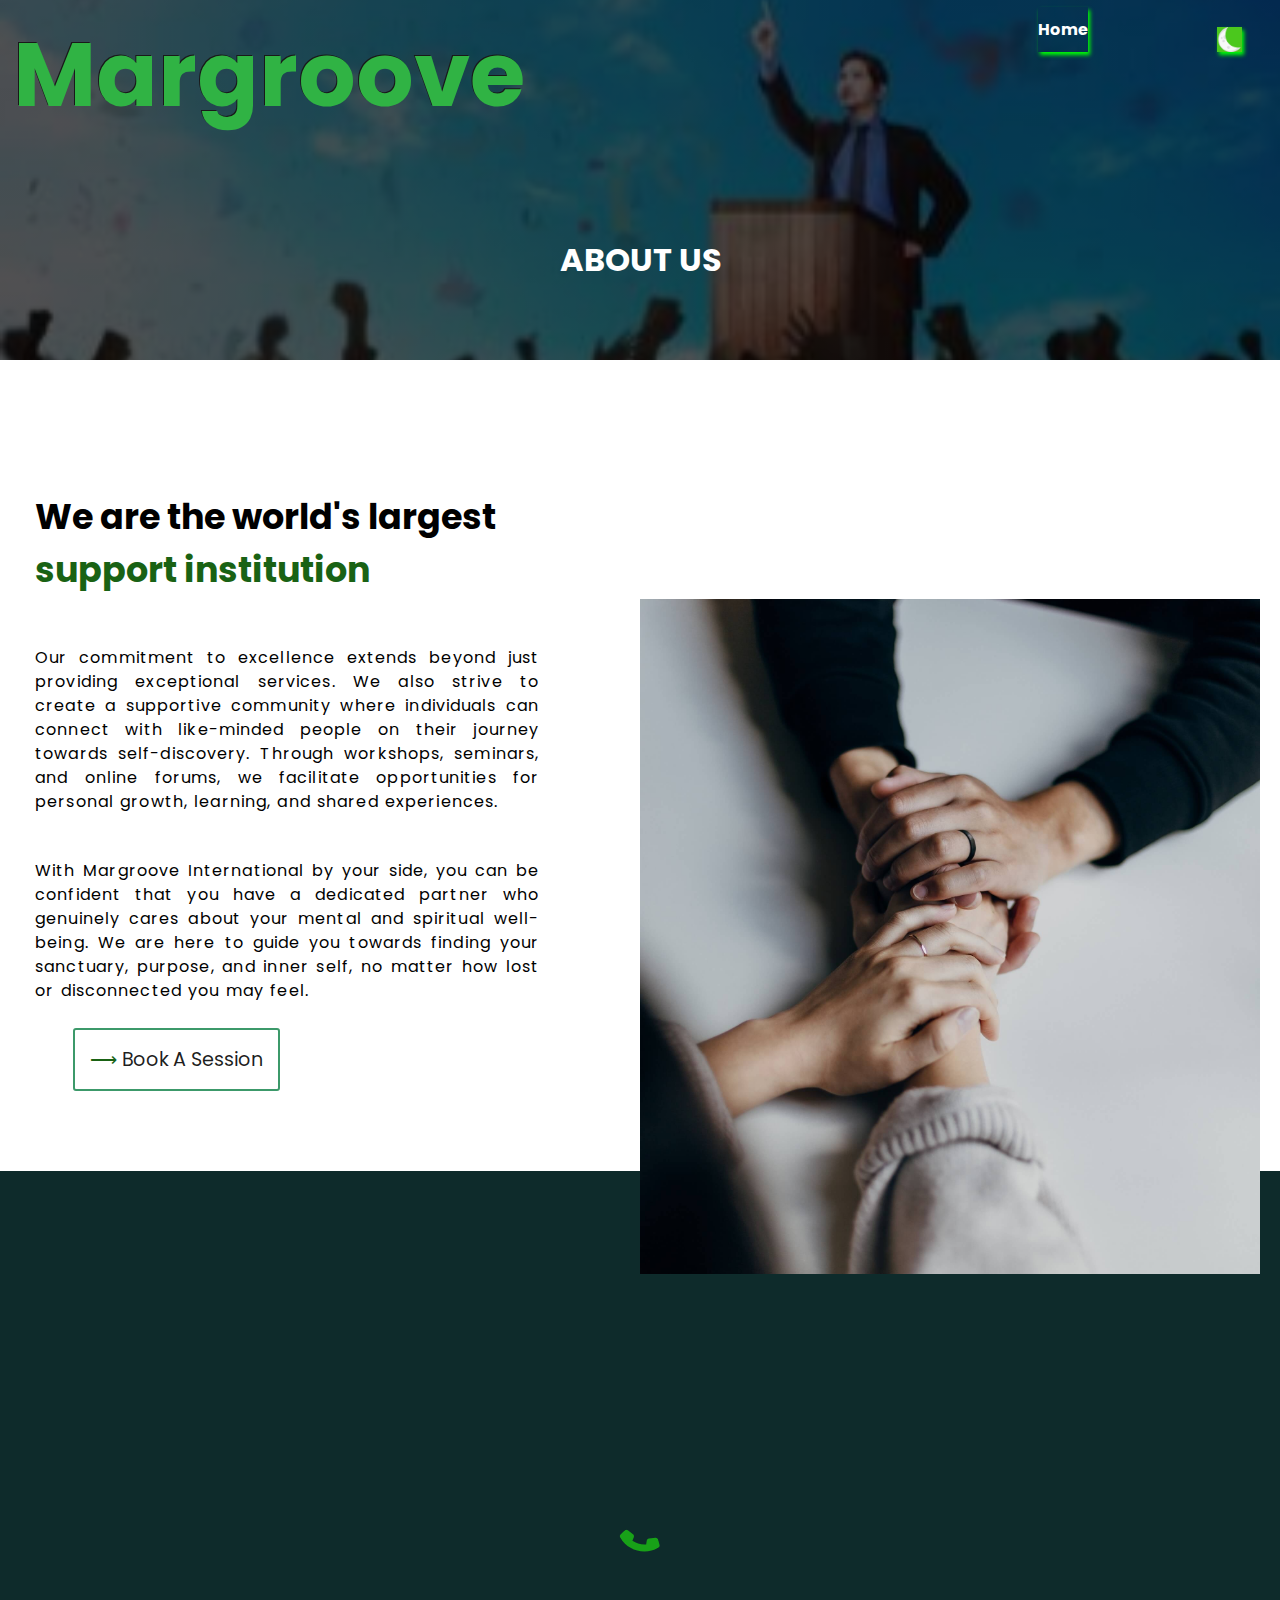
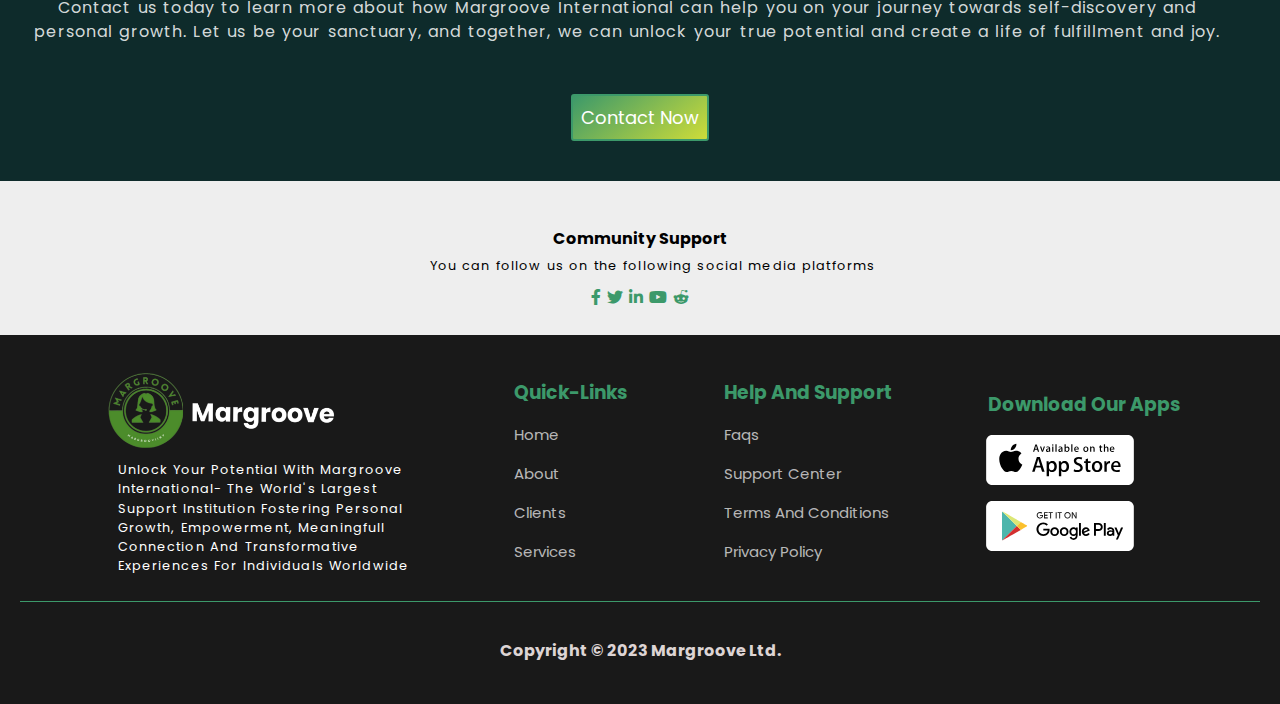
<file: about.html>
<html lang="en">

<head>
    <meta charset="UTF-8">
    <meta name="viewport" content="width=device-width, initial-scale=1.0">
    <link rel="stylesheet" href="about.css">

    <!--- bootsrap icon --->
    <link rel="stylesheet" href="https://use.fontawesome.com/releases/v5.11.2/css/all.css">

    <!--- fonts --->
    <link rel="preconnect" href="https://fonts.googleapis.com">
    <link rel="preconnect" href="https://fonts.gstatic.com" crossorigin>
    <link href="https://fonts.googleapis.com/css2?family=Poppins:wght@300&display=swap" rel="stylesheet">
    <title>About Page</title>
</head>

<body>
    <header>
        <nav>
            <a href="index.html" class="logo">
                <h1> margroove </h1>
            </a>
            <ul>
                <li><a href="index.html" class="active">home</a></li>
            </ul>
        </nav>
        <h1 class="h1">ABOUT US</h1>
        <img onclick="changeTheme();" class="theme-toggle day" src="images/night.png" alt="">

    </header>
    
    <main>
        <!--About Section- Page 3-->

        <section class="about" id="about">



            <div class="flex-about">
                <div class="about-content">



                    <h2> We are the world's largest <br> <span>support institution</span> </h2>



                    <p>Our commitment to excellence extends beyond just providing exceptional services. We also strive
                        to create a
                        supportive community where individuals can connect with like-minded people on their journey
                        towards
                        self-discovery. Through workshops, seminars, and online forums, we facilitate opportunities for
                        personal
                        growth, learning, and shared experiences.

                    </p>
                    <br>
                    <div class="about-img">
                        <!-- <img src="images/people.jpg" alt="people"> -->
                        <img width="100%"  src="images/about-img.jpg" alt="people">

                    </div>
                    <p>
                        With Margroove International by your side, you can be confident that you have a dedicated
                        partner who
                        genuinely cares about your mental and spiritual well-being. We are here to guide you towards
                        finding your
                        sanctuary, purpose, and inner self, no matter how lost or disconnected you may feel.
                    </p>

                    <button id="cta"> <span>&#x27f6</span>
                 Book A Session
                    </button>
                </div>
            </div>
        </section>

    </main>

    <footer>
       <div class="call-to-action">
        <span>
        <svg xmlns="http://www.w3.org/2000/svg" height="2em"
            viewBox="0 0 512 512"><!--! Font Awesome Free 6.4.2 by @fontawesome - https://fontawesome.com License - https://fontawesome.com/license (Commercial License) Copyright 2023 Fonticons, Inc. -->
            <style>
                svg {
                    fill: #18a118;
                }
            </style>
            <path
                d="M164.9 24.6c-7.7-18.6-28-28.5-47.4-23.2l-88 24C12.1 30.2 0 46 0 64C0 311.4 200.6 512 448 512c18 0 33.8-12.1 38.6-29.5l24-88c5.3-19.4-4.6-39.7-23.2-47.4l-96-40c-16.3-6.8-35.2-2.1-46.3 11.6L304.7 368C234.3 334.7 177.3 277.7 144 207.3L193.3 167c13.7-11.2 18.4-30 11.6-46.3l-40-96z" />
        </svg>

    </span>
        <P class="conclusion">
            Contact us today to learn more about how Margroove International can help you on your journey towards self-discovery
            and personal growth. Let us be your sanctuary, and together, we can unlock your true potential and create a life of
            fulfillment and joy.</P> 
            <button class="cta"><a href="index.html#contact">Contact Now</a></button>


       </div>
      <div class="social">
        <h4>Community Support</h4>
        <p>You can follow us on the following social media platforms</p>
            <span class="icon">

                <!-- Facebook -->
                <i class="fab fa-facebook-f fa-.5x" style="color: #3c996a;"></i>
                <!-- Twitter -->
                <i class="fab fa-twitter fa-.5x" style="color: #3c996a;"></i>
                <!-- Linkedin -->
                <i class="fab fa-linkedin-in fa-.5x" style="color: #3c996a;"></i>
                <!-- Youtube -->
                <i class="fab fa-youtube fa-.5x" style="color: #3c996a;"></i>
                <!-- Reddit -->
                <i class="fab fa-reddit-alien fa-.5x" style="color: #3c996a;"></i>

            </span>
      </div>
      
  <div class="footer">
    <div class="footer-row">
        <div class="logo">
          <img src="images/Logooo.png" alt="">
          <p>
              Unlock Your Potential With Margroove International- 
              The World's Largest Support Institution Fostering 
              Personal Growth, Empowerment, Meaningfull Connection
             And Transformative Experiences For Individuals Worldwide
          </p>
        </div>
  
        <div class="quick-links">
          <h3>quick-links</h3>
          <span>
            <a href="index.html">home</a>
            <a href="about.html">about</a>
            <a href="clients.html">clients</a>
            <a href="services.html">services</a>
          </ul>
        </div>
  
        <div class="help">
          <h3>help and support</h3>
          <span>
            <a>faqs</a>
            <a>support center</a>
            <a>terms and conditions</a>
            <a>privacy policy</a>
          </ul>
        </div>
  
  
          <div class="apps">
            <h3>download our apps</h3>
            <svg xmlns="http://www.w3.org/2000/svg" width="200" height="50" viewBox="0 0 2500 846" fill="none">
              <g clip-path="url(#clip0)">
              <path d="M101.978 0H2398.02C2454.03 0 2499.54 45.5148 2499.54 101.52V744.48C2499.54 800.485 2454.03 846 2398.02 846H101.978C45.9728 846 0.458008 800.485 0.458008 744.48V101.52C0.458008 45.5148 45.9728 0 101.978 0Z" fill="white"/>
              <path d="M547.482 403.711C546.974 343.138 597.057 313.697 599.257 312.343C570.831 271.058 526.839 265.306 511.442 264.798C474.556 260.906 438.686 286.963 419.905 286.963C400.785 286.963 371.683 265.306 340.55 265.813C300.45 266.49 262.718 289.67 242.245 325.879C199.776 399.481 231.416 507.769 272.193 567.328C292.666 596.43 316.354 629.086 347.656 627.901C378.112 626.717 389.618 608.443 426.334 608.443C462.882 608.443 473.541 627.901 505.351 627.224C538.176 626.717 558.649 597.953 578.445 568.512C601.964 535.18 611.439 502.186 611.778 500.494C610.932 500.155 548.158 476.129 547.482 403.711Z" fill="black"/>
              <path d="M487.416 225.713C503.828 205.24 514.995 177.322 511.95 148.896C488.262 149.911 458.482 165.308 441.393 185.443C426.334 203.209 412.798 232.142 416.182 259.384C442.916 261.414 470.326 245.848 487.416 225.713Z" fill="black"/>
              <path d="M989.432 623.671H946.794L923.444 550.238H842.228L820.063 623.671H778.609L858.979 373.763H908.724L989.432 623.671ZM916.507 519.444L895.357 454.302C893.157 447.534 888.927 431.968 882.836 407.264H881.99C879.452 417.924 875.56 433.66 870.146 454.302L849.334 519.444H916.507Z" fill="black"/>
              <path d="M1196.03 531.457C1196.03 562.082 1187.73 586.278 1170.98 604.044C1156.09 619.949 1137.48 627.732 1115.49 627.732C1091.63 627.732 1074.54 619.272 1064.05 602.183V696.766H1023.95V502.693C1023.95 483.404 1023.44 463.777 1022.43 443.473H1057.62L1059.82 472.068H1060.5C1073.86 450.58 1094.17 439.751 1121.24 439.751C1142.56 439.751 1160.15 448.211 1174.37 464.962C1188.92 481.882 1196.03 503.878 1196.03 531.457ZM1155.25 532.811C1155.25 515.214 1151.36 500.832 1143.4 489.496C1134.77 477.652 1123.1 471.73 1108.55 471.73C1098.74 471.73 1089.77 475.114 1081.65 481.543C1073.69 488.142 1068.28 496.602 1065.91 507.262C1064.73 512.168 1064.05 516.229 1064.05 519.444V549.562C1064.05 562.59 1068.11 573.757 1076.06 582.725C1084.01 591.692 1094.51 596.261 1107.36 596.261C1122.42 596.261 1134.1 590.339 1142.56 578.833C1151.02 567.158 1155.25 551.93 1155.25 532.811Z" fill="black"/>
              <path d="M1403.13 531.457C1403.13 562.082 1394.84 586.278 1378.08 604.044C1363.19 619.949 1344.58 627.732 1322.59 627.732C1298.73 627.732 1281.64 619.272 1271.15 602.183V696.766H1231.05V502.693C1231.05 483.404 1230.54 463.777 1229.53 443.473H1264.72L1266.92 472.068H1267.6C1280.96 450.58 1301.27 439.751 1328.34 439.751C1349.66 439.751 1367.26 448.211 1381.47 464.962C1396.02 481.882 1403.13 503.878 1403.13 531.457ZM1362.35 532.811C1362.35 515.214 1358.46 500.832 1350.5 489.496C1341.88 477.652 1330.2 471.73 1315.65 471.73C1305.84 471.73 1296.87 475.114 1288.75 481.543C1280.79 488.142 1275.55 496.602 1273.01 507.262C1271.83 512.168 1271.15 516.229 1271.15 519.444V549.562C1271.15 562.59 1275.21 573.757 1283.16 582.725C1291.12 591.692 1301.61 596.261 1314.47 596.261C1329.52 596.261 1341.37 590.339 1349.66 578.833C1358.29 567.158 1362.35 551.93 1362.35 532.811Z" fill="black"/>
              <path d="M1634.93 553.622C1634.93 574.942 1627.49 592.2 1612.76 605.567C1596.52 620.118 1573.85 627.394 1544.75 627.394C1517.84 627.394 1496.36 622.148 1480.11 611.827L1489.42 578.495C1507.01 588.816 1526.3 594.061 1547.28 594.061C1562.34 594.061 1574.19 590.677 1582.48 583.909C1590.94 577.141 1595.17 568.004 1595.17 556.668C1595.17 546.516 1591.61 538.056 1584.85 531.119C1577.91 524.182 1566.4 517.752 1550.33 511.83C1506.17 495.418 1484.34 471.56 1484.34 440.258C1484.34 419.785 1492.13 403.034 1507.52 389.837C1522.92 376.808 1543.39 370.21 1568.94 370.21C1591.61 370.21 1610.57 374.101 1625.62 382.054L1615.47 414.54C1601.26 406.926 1585.35 403.034 1567.42 403.034C1553.38 403.034 1542.21 406.588 1534.26 413.356C1527.66 419.616 1524.27 427.061 1524.27 436.028C1524.27 445.842 1528.16 454.133 1535.78 460.393C1542.38 466.315 1554.56 472.745 1572.16 479.682C1593.65 488.311 1609.38 498.463 1619.53 510.138C1629.85 521.813 1634.93 536.364 1634.93 553.622Z" fill="black"/>
              <path d="M1767.58 473.591H1723.42V561.067C1723.42 583.232 1731.2 594.4 1746.77 594.4C1753.88 594.4 1759.8 593.723 1764.54 592.538L1765.72 622.994C1757.77 625.871 1747.45 627.394 1734.59 627.394C1718.68 627.394 1706.5 622.487 1697.53 612.842C1688.57 603.198 1684.17 586.955 1684.17 564.282V473.422H1657.94V443.473H1684.17V410.479L1723.42 398.635V443.473H1767.58V473.591Z" fill="black"/>
              <path d="M1966.22 532.134C1966.22 559.883 1958.27 582.556 1942.54 600.322C1925.95 618.595 1903.96 627.732 1876.55 627.732C1850.15 627.732 1829 618.934 1813.27 601.506C1797.53 584.078 1789.75 561.913 1789.75 535.18C1789.75 507.262 1797.87 484.42 1813.94 466.654C1830.19 448.888 1852.01 439.92 1879.42 439.92C1905.82 439.92 1927.14 448.718 1943.21 466.315C1958.61 483.235 1966.22 505.231 1966.22 532.134ZM1924.77 532.98C1924.77 516.398 1921.22 502.355 1914.11 490.511C1905.65 476.129 1893.64 469.022 1878.07 469.022C1862 469.022 1849.64 476.129 1841.35 490.511C1834.08 502.355 1830.69 516.737 1830.69 533.826C1830.69 550.408 1834.25 564.62 1841.35 576.295C1849.98 590.677 1862.17 597.784 1877.73 597.784C1892.96 597.784 1904.97 590.508 1913.77 575.957C1921.05 563.774 1924.77 549.562 1924.77 532.98Z" fill="black"/>
              <path d="M2096.51 478.667C2092.62 477.99 2088.39 477.652 2083.82 477.652C2069.77 477.652 2058.78 482.897 2051.16 493.556C2044.56 502.862 2041.18 514.876 2041.18 529.088V623.671H2001.08V500.155C2001.08 479.344 2000.74 460.393 1999.89 443.473H2034.75L2036.27 477.99H2037.46C2041.69 466.146 2048.29 456.502 2057.42 449.395C2066.39 442.966 2076.03 439.751 2086.36 439.751C2090.08 439.751 2093.46 440.089 2096.34 440.428L2096.51 478.667Z" fill="black"/>
              <path d="M2275.52 525.028C2275.52 532.134 2275.01 538.225 2274 543.132H2153.87C2154.37 560.898 2160.13 574.603 2171.29 583.909C2181.45 592.2 2194.47 596.43 2210.55 596.43C2228.31 596.43 2244.56 593.554 2259.11 587.97L2265.37 615.719C2248.28 623.164 2228.15 626.886 2204.96 626.886C2177.05 626.886 2155.05 618.595 2139.15 602.183C2123.24 585.77 2115.29 563.605 2115.29 536.026C2115.29 508.954 2122.73 486.281 2137.62 468.176C2153.19 448.888 2174.17 439.243 2200.57 439.243C2226.45 439.243 2246.25 448.888 2259.45 468.176C2270.11 483.743 2275.52 502.524 2275.52 525.028ZM2237.28 514.706C2237.62 502.862 2234.91 492.541 2229.5 483.912C2222.56 472.745 2211.9 467.161 2197.69 467.161C2184.66 467.161 2174 472.576 2165.88 483.404C2159.28 492.034 2155.22 502.524 2154.04 514.537L2237.28 514.706Z" fill="black"/>
              <path d="M897.218 284.425H876.237L864.732 248.386H824.801L813.803 284.425H793.499L832.922 161.586H857.287L897.218 284.425ZM861.179 233.158L850.857 201.01C849.842 197.795 847.812 190.012 844.597 177.829H844.259C842.905 183.074 841.213 190.688 838.337 201.01L828.185 233.158H861.179Z" fill="black"/>
              <path d="M996.031 195.764L962.529 284.425H943.41L910.923 195.764H932.073L947.132 242.633C949.67 250.416 951.87 257.861 953.562 264.967H954.069C955.592 258.538 957.792 251.093 960.499 242.633L975.389 195.764H996.031Z" fill="black"/>
              <path d="M1067.43 284.425L1065.91 274.273H1065.4C1059.31 282.395 1050.68 286.456 1039.52 286.456C1023.61 286.456 1012.44 275.288 1012.44 260.399C1012.44 238.572 1031.39 227.236 1064.22 227.236V225.544C1064.22 213.869 1057.96 208.116 1045.78 208.116C1036.98 208.116 1029.36 210.316 1022.6 214.715L1018.53 201.856C1026.66 196.78 1036.98 194.242 1048.99 194.242C1072.17 194.242 1083.85 206.424 1083.85 230.958V263.614C1083.85 272.581 1084.18 279.518 1085.2 284.764L1067.43 284.425ZM1064.73 240.264C1042.9 240.264 1031.9 245.509 1031.9 258.199C1031.9 267.505 1037.48 272.074 1045.44 272.074C1055.42 272.074 1064.73 264.46 1064.73 253.969V240.264Z" fill="black"/>
              <path d="M1127.67 181.213C1121.07 181.213 1115.99 176.137 1115.99 169.369C1115.99 162.601 1121.24 157.694 1128.01 157.694C1134.77 157.694 1140.19 162.601 1140.02 169.369C1140.02 176.476 1134.94 181.213 1127.67 181.213ZM1118.19 195.764H1137.82V284.256H1118.19V195.764Z" fill="black"/>
              <path d="M1172.84 155.156H1192.47V284.256H1172.84V155.156Z" fill="black"/>
              <path d="M1276.06 284.425L1274.53 274.273H1274.03C1267.94 282.395 1259.31 286.456 1248.14 286.456C1232.23 286.456 1221.07 275.288 1221.07 260.399C1221.07 238.572 1240.02 227.236 1272.84 227.236V225.544C1272.84 213.869 1266.58 208.116 1254.4 208.116C1245.6 208.116 1237.99 210.316 1231.22 214.715L1227.16 201.686C1235.28 196.61 1245.6 194.072 1257.61 194.072C1280.79 194.072 1292.47 206.255 1292.47 230.789V263.444C1292.47 272.412 1292.81 279.349 1293.65 284.594H1276.06V284.425ZM1273.35 240.264C1251.52 240.264 1240.52 245.509 1240.52 258.199C1240.52 267.505 1246.11 272.074 1254.06 272.074C1264.04 272.074 1273.35 264.46 1273.35 253.969V240.264Z" fill="black"/>
              <path d="M1372.33 286.456C1359.81 286.456 1350.5 281.21 1344.41 270.72H1344.08L1342.89 284.425H1326.14C1326.65 277.319 1326.82 269.366 1326.82 260.568V155.156H1346.61V208.793H1346.95C1352.87 198.979 1362.18 194.072 1375.21 194.072C1396.53 194.072 1411.42 212.346 1411.42 238.91C1411.42 266.321 1394.84 286.456 1372.33 286.456ZM1368.27 209.47C1356.93 209.47 1346.61 219.283 1346.61 232.988V248.555C1346.61 260.737 1355.92 270.72 1367.93 270.72C1382.65 270.72 1391.45 258.707 1391.45 239.587C1391.45 221.652 1382.31 209.47 1368.27 209.47Z" fill="black"/>
              <path d="M1440.52 155.156H1460.15V284.256H1440.52V155.156Z" fill="black"/>
              <path d="M1567.25 244.832H1508.2C1508.54 261.583 1519.71 271.058 1536.12 271.058C1544.92 271.058 1552.87 269.536 1559.97 266.828L1563.02 280.534C1554.73 284.256 1544.92 285.948 1533.41 285.948C1505.66 285.948 1489.25 268.52 1489.25 241.279C1489.25 214.207 1506 193.734 1531.21 193.734C1553.71 193.734 1568.1 210.485 1568.1 235.865C1568.1 239.418 1567.93 242.464 1567.25 244.832ZM1549.32 230.789C1549.32 217.084 1542.38 207.439 1529.86 207.439C1518.52 207.439 1509.72 217.253 1508.37 230.789H1549.32Z" fill="black"/>
              <path d="M1686.54 286.456C1660.65 286.456 1643.9 267.167 1643.9 240.941C1643.9 213.53 1660.99 194.072 1688.06 194.072C1713.61 194.072 1730.7 212.515 1730.7 239.418C1730.7 266.998 1713.1 286.456 1686.54 286.456ZM1687.38 208.454C1673.17 208.454 1664.03 221.821 1664.03 240.264C1664.03 258.538 1673.34 271.735 1687.21 271.735C1701.09 271.735 1710.39 257.522 1710.39 239.756C1710.22 221.821 1701.26 208.454 1687.38 208.454Z" fill="black"/>
              <path d="M1836.45 284.425H1816.82V233.496C1816.82 217.76 1810.73 209.977 1798.89 209.977C1787.21 209.977 1779.26 219.96 1779.26 231.635V284.256H1759.63V221.144C1759.63 213.361 1759.46 204.901 1758.95 195.764H1776.21L1777.06 209.47H1777.57C1782.81 199.994 1793.64 193.903 1805.65 193.903C1824.27 193.903 1836.45 208.116 1836.45 231.296V284.425Z" fill="black"/>
              <path d="M1965.21 210.654H1943.55V253.631C1943.55 264.629 1947.44 270.043 1955.06 270.043C1958.44 270.043 1961.49 269.705 1963.85 269.197L1964.36 284.087C1960.47 285.61 1955.39 286.286 1949.13 286.286C1933.57 286.286 1924.43 277.657 1924.43 255.323V210.654H1911.57V195.934H1924.43V179.69L1943.72 173.768V195.764H1965.38V210.654" fill="black"/>
              <path d="M2069.44 284.425H2049.81V233.834C2049.81 217.93 2043.72 209.977 2031.87 209.977C2021.72 209.977 2012.25 216.914 2012.25 230.958V284.256H1992.62V155.156H2012.25V208.285H2012.58C2018.84 198.641 2027.64 193.903 2039.15 193.903C2057.93 193.903 2069.44 208.454 2069.44 231.635V284.425Z" fill="black"/>
              <path d="M2169.94 244.832H2110.89C2111.23 261.583 2122.4 271.058 2138.81 271.058C2147.61 271.058 2155.56 269.536 2162.67 266.828L2165.71 280.534C2157.42 284.256 2147.61 285.948 2136.1 285.948C2108.35 285.948 2091.94 268.52 2091.94 241.279C2091.94 214.207 2108.69 193.734 2133.9 193.734C2156.4 193.734 2170.79 210.485 2170.79 235.865C2170.79 239.418 2170.62 242.464 2169.94 244.832ZM2152.01 230.789C2152.01 217.084 2145.07 207.439 2132.55 207.439C2121.21 207.439 2112.24 217.253 2111.06 230.789H2152.01Z" fill="black"/>
              </g>
              <defs>
              <clipPath id="clip0">
              <rect width="2500" height="846" fill="white"/>
              </clipPath>
              </defs>
              </svg>
              <svg xmlns="http://www.w3.org/2000/svg" width="200" height="50" viewBox="0 0 2500 846" fill="none">
                <path d="M101.52 0H2397.56C2453.57 0 2499.08 45.5148 2499.08 101.52V744.48C2499.08 800.485 2453.57 846 2397.56 846H101.52C45.5148 846 0 800.485 0 744.48V101.52C0 45.5148 45.5148 0 101.52 0Z" fill="white"/>
                <path d="M277.423 181.022C272.415 182.319 268.875 186.648 268.875 194.092C268.875 215.942 268.875 421.982 268.875 421.982C268.875 421.982 268.875 644.645 268.875 654.479C268.875 659.886 271.264 663.512 274.938 664.858L519.632 421.582L277.423 181.022Z" fill="#4DB6AC"/>
                <path d="M587 354.615L486.277 296.464C486.277 296.464 301.432 189.727 290.568 183.459C285.863 180.743 281.231 180.027 277.424 181.021L519.645 421.581L587 354.615Z" fill="#DCE775"/>
                <path d="M286.056 663.099C292.507 659.365 471.375 556.096 587.544 489.021L519.632 421.581L274.938 664.857C277.945 665.961 281.8 665.548 286.056 663.099Z" fill="#D32F2F"/>
                <path d="M685.95 411.736C676.298 406.534 587.737 355.039 587.737 355.039L586.998 354.615L519.631 421.581L587.543 489.02C641.281 457.993 681.645 434.7 685.259 432.603C696.705 426.007 695.601 416.937 685.95 411.736Z" fill="#FBC02D"/>
                <path d="M961.876 245.845C961.876 260.441 957.559 272.06 948.949 280.75C939.134 291.062 926.376 296.217 910.676 296.217C895.652 296.217 882.87 290.989 872.355 280.532C861.816 270.051 856.559 257.076 856.559 241.609C856.559 226.117 861.816 213.167 872.355 202.685C882.87 192.228 895.652 187 910.676 187C918.128 187 925.267 188.452 932.043 191.381C938.844 194.31 944.271 198.183 948.346 203.073L939.182 212.247C932.285 203.993 922.807 199.853 910.676 199.853C899.703 199.853 890.225 203.702 882.219 211.448C874.236 219.194 870.233 229.239 870.233 241.609C870.233 253.978 874.236 264.023 882.219 271.769C890.225 279.491 899.703 283.364 910.676 283.364C922.3 283.364 931.995 279.467 939.761 271.697C944.801 266.613 947.719 259.57 948.491 250.516H910.676V237.954H961.152C961.634 240.689 961.876 243.303 961.876 245.845Z" fill="black"/>
                <path d="M961.279 245.809H960.659C960.659 260.123 956.463 271.444 948.046 279.893C938.461 289.97 926.063 294.997 910.66 294.997C895.924 294.997 883.478 289.898 873.202 279.654C862.901 269.41 857.775 256.796 857.775 241.621C857.775 226.446 862.901 213.808 873.202 203.587C883.478 193.343 895.924 188.245 910.66 188.221C917.956 188.221 924.918 189.657 931.547 192.505C938.175 195.377 943.492 199.159 947.426 203.898L947.903 203.515L947.474 203.061L938.414 212.156L938.843 212.587L939.32 212.204C932.381 203.874 922.772 199.71 910.66 199.71C899.668 199.71 890.131 203.611 882.119 211.366C874.084 219.121 870.054 229.27 870.054 241.621C870.054 253.971 874.084 264.096 882.119 271.875C890.131 279.63 899.668 283.532 910.66 283.508C922.295 283.532 932.071 279.606 939.844 271.803C944.947 266.657 947.879 259.524 948.666 250.477L948.714 249.807H911.256V238.629H960.564V238.006L959.944 238.126C960.445 240.783 960.659 243.344 960.659 245.809H961.876C961.876 243.272 961.661 240.639 961.16 237.911L961.065 237.408H910.04V251.027H948.046V250.429L947.45 250.381C946.687 259.213 943.85 266.035 938.986 270.942C931.427 278.505 922.033 282.287 910.66 282.287C899.954 282.287 890.774 278.553 882.954 270.989C875.181 263.45 871.294 253.708 871.27 241.621C871.294 229.533 875.181 219.792 882.954 212.252C890.774 204.688 899.954 200.954 910.66 200.954C922.51 200.954 931.666 204.952 938.39 212.994L938.819 213.497L948.738 203.539L948.356 203.109C944.279 198.202 938.819 194.324 932.047 191.38C925.252 188.484 918.123 187 910.66 187C895.662 187 882.834 192.242 872.343 202.702C861.828 213.161 856.535 226.182 856.559 241.621C856.535 257.059 861.828 270.08 872.343 280.54C882.834 290.976 895.662 296.217 910.66 296.217C926.301 296.217 939.129 291.071 948.929 280.731L948.499 280.324L948.905 280.755C957.584 272.043 961.899 260.362 961.876 245.809H961.279Z" fill="black"/>
                <path d="M1041.84 202.613H993.923V235.409H1037.11V247.809H993.923V280.605H1041.84V293.292H980.404V189.925H1041.84V202.613Z" fill="black"/>
                <path d="M1041.24 202.35V201.747H993.636V235.969H1036.01V247.248H993.636V281.47H1040.62V293.038H981.622V190.179H1040.62V202.35H1041.24V201.747V202.35H1041.84V188.95H980.404V294.267H1041.84V280.241H994.855V248.477H1037.23V234.74H994.855V202.976H1041.84V202.35H1041.24Z" fill="black"/>
                <path d="M1098.31 293.292H1084.81V202.613H1055.49V189.925H1127.65V202.613H1098.31V293.292Z" fill="black"/>
                <path d="M1098.2 293.64V293.038H1085.56V201.747H1056.73V190.179H1126.43V201.747H1097.61V293.64H1098.2V293.038V293.64H1098.83V202.976H1127.65V188.95H1055.49V202.976H1084.34V294.267H1098.83V293.64H1098.2Z" fill="black"/>
                <path d="M1178.36 293.292V189.925H1192.01V293.292H1178.36Z" fill="black"/>
                <path d="M1178.95 293.64H1179.53V190.179H1190.86V293.038H1178.95V293.64H1179.53H1178.95V294.267H1192.01V188.95H1178.36V294.267H1178.95V293.64Z" fill="black"/>
                <path d="M1251.22 293.292H1238.09V202.613H1209.57V189.925H1279.78V202.613H1251.22V293.292Z" fill="black"/>
                <path d="M1251.48 293.64V293.038H1238.5V201.747H1208.89V190.179H1280.47V201.747H1250.87V293.64H1251.48V293.038V293.64H1252.12V202.976H1281.73V188.95H1207.61V202.976H1237.22V294.267H1252.12V293.64H1251.48Z" fill="black"/>
                <path d="M1349.45 271.6C1357.04 279.443 1366.32 283.364 1377.28 283.364C1388.24 283.364 1397.54 279.443 1405.11 271.6C1412.7 263.781 1416.5 253.76 1416.5 241.609C1416.5 229.433 1412.7 219.436 1405.11 211.593C1397.54 203.775 1388.24 199.853 1377.28 199.853C1366.32 199.853 1357.04 203.775 1349.45 211.593C1341.88 219.436 1338.06 229.433 1338.06 241.609C1338.06 253.76 1341.88 263.781 1349.45 271.6ZM1414.86 280.362C1404.78 290.94 1392.25 296.217 1377.28 296.217C1362.31 296.217 1349.78 290.94 1339.72 280.362C1329.64 269.809 1324.63 256.883 1324.63 241.609C1324.63 226.335 1329.64 213.409 1339.72 202.855C1349.78 192.277 1362.31 187 1377.28 187C1392.18 187 1404.66 192.301 1414.79 202.903C1424.9 213.53 1429.95 226.407 1429.95 241.609C1429.95 256.883 1424.9 269.809 1414.86 280.362Z" fill="black"/>
                <path d="M1348.76 271.277L1348.32 271.708C1356.2 279.582 1365.88 283.532 1377.29 283.508C1388.68 283.532 1398.41 279.582 1406.26 271.708C1414.17 263.857 1418.13 253.78 1418.13 241.621C1418.13 229.461 1414.17 219.385 1406.26 211.51C1398.41 203.659 1388.68 199.71 1377.29 199.71C1365.88 199.71 1356.2 203.659 1348.32 211.51C1340.44 219.385 1336.48 229.461 1336.48 241.621C1336.48 253.78 1340.44 263.857 1348.3 271.708L1348.76 271.277L1349.2 270.87C1341.56 263.234 1337.72 253.517 1337.72 241.621C1337.72 229.725 1341.56 220.007 1349.2 212.372C1356.88 204.736 1366.18 200.954 1377.29 200.954C1388.41 200.954 1397.72 204.736 1405.39 212.372C1413.05 220.007 1416.89 229.725 1416.89 241.621C1416.89 253.517 1413.05 263.234 1405.39 270.87C1397.72 278.505 1388.41 282.287 1377.29 282.287C1366.18 282.287 1356.88 278.505 1349.2 270.87L1348.76 271.277ZM1415.82 279.941L1415.36 279.51C1405.14 289.851 1392.49 294.997 1377.29 294.997C1362.06 294.997 1349.44 289.851 1339.22 279.51C1329.01 269.17 1323.95 256.604 1323.92 241.621C1323.95 226.637 1329.01 214.047 1339.22 203.731C1349.44 193.391 1362.09 188.245 1377.29 188.221C1392.42 188.245 1405.02 193.415 1415.29 203.779C1425.55 214.167 1430.66 226.733 1430.66 241.621C1430.66 256.58 1425.58 269.17 1415.36 279.51L1415.82 279.941L1416.26 280.372C1426.67 269.841 1431.9 256.868 1431.9 241.621C1431.9 226.47 1426.67 213.52 1416.19 202.941C1405.7 192.338 1392.71 187 1377.29 187C1361.8 187 1348.76 192.314 1338.35 202.869C1327.91 213.401 1322.68 226.374 1322.68 241.621C1322.68 256.868 1327.91 269.841 1338.35 280.372C1348.76 290.928 1361.8 296.217 1377.29 296.217C1392.79 296.217 1405.82 290.928 1416.26 280.372L1415.82 279.941Z" fill="black"/>
                <path d="M1450.43 293.292V189.925H1466.44L1516.25 270.335H1516.82L1516.25 250.418V189.925H1529.42V293.292H1515.68L1463.57 208.981H1463L1463.57 228.897V293.292H1450.43Z" fill="black"/>
                <path d="M1449.1 293.64H1449.7V190.179H1464.92L1515.17 271.155H1516.7L1516.13 250.477V190.179H1528.2V293.038H1515.27L1462.7 208.134H1461.17L1461.76 228.812V293.038H1449.1V293.64H1449.7H1449.1V294.267H1462.99V228.812L1462.41 208.736L1461.79 208.76V209.387H1462.03L1514.6 294.267H1529.42V188.95H1514.88V250.477L1515.46 270.553L1516.08 270.529V269.926H1515.84L1465.59 188.95H1448.48V294.267H1449.1V293.64Z" fill="black"/>
                <path d="M1991.68 587.511H2023.96V371.311H1991.68V587.511ZM2282.43 449.2L2245.44 542.921H2244.31L2205.93 449.2H2171.15L2228.74 580.183L2195.9 653.051H2229.58L2318.32 449.2H2282.43ZM2099.36 562.958C2088.78 562.958 2074.05 557.672 2074.05 544.579C2074.05 527.905 2092.38 521.515 2108.25 521.515C2122.45 521.515 2129.11 524.566 2137.74 528.746C2135.24 548.759 2118.01 562.958 2099.36 562.958ZM2103.25 444.467C2079.86 444.467 2055.66 454.75 2045.66 477.573L2074.31 489.514C2080.44 477.573 2091.83 473.681 2103.8 473.681C2120.51 473.681 2137.48 483.676 2137.74 501.478V503.712C2131.9 500.373 2119.38 495.352 2104.09 495.352C2073.2 495.352 2041.77 512.337 2041.77 544.026C2041.77 572.952 2067.08 591.595 2095.46 591.595C2117.17 591.595 2129.11 581.865 2136.63 570.453H2137.74V587.151H2168.91V504.265C2168.91 465.873 2140.26 444.467 2103.25 444.467ZM1903.76 475.507H1857.85V401.414H1903.76C1927.89 401.414 1941.59 421.379 1941.59 438.461C1941.59 455.206 1927.89 475.507 1903.76 475.507ZM1902.91 371.311H1825.57V587.511H1857.85V505.61H1902.91C1938.7 505.61 1973.87 479.711 1973.87 438.461C1973.87 397.21 1938.7 371.311 1902.91 371.311ZM1481.12 562.982C1458.81 562.982 1440.14 544.314 1440.14 518.68C1440.14 492.781 1458.81 473.825 1481.12 473.825C1503.14 473.825 1520.42 492.781 1520.42 518.68C1520.42 544.314 1503.14 562.982 1481.12 562.982ZM1518.18 461.308H1517.08C1509.82 452.659 1495.9 444.875 1478.33 444.875C1441.53 444.875 1407.81 477.189 1407.81 518.68C1407.81 559.93 1441.53 591.956 1478.33 591.956C1495.9 591.956 1509.82 584.148 1517.08 575.234H1518.18V585.829C1518.18 613.962 1503.14 629.026 1478.88 629.026C1459.1 629.026 1446.84 614.803 1441.82 602.839L1413.68 614.515C1421.75 634.023 1443.22 658 1478.88 658C1516.79 658 1548.85 635.705 1548.85 581.385V449.32H1518.18V461.308ZM1571.13 587.511H1603.48V371.311H1571.13V587.511ZM1651.14 516.181C1650.3 487.76 1673.16 473.273 1689.6 473.273C1702.41 473.273 1713.28 479.687 1716.91 488.889L1651.14 516.181ZM1751.47 491.676C1745.34 475.243 1726.66 444.875 1688.47 444.875C1650.57 444.875 1619.08 474.666 1619.08 518.415C1619.08 559.642 1650.3 591.956 1692.1 591.956C1725.82 591.956 1745.34 571.342 1753.42 559.378L1728.35 542.657C1719.98 554.909 1708.54 562.982 1692.1 562.982C1675.66 562.982 1663.96 555.462 1656.43 540.711L1754.81 500.036L1751.47 491.676ZM967.629 467.435V498.643H1042.33C1040.1 516.181 1034.26 529.01 1025.31 537.924C1014.45 548.783 997.457 560.747 967.629 560.747C921.65 560.747 885.693 523.701 885.693 477.741C885.693 431.782 921.65 394.711 967.629 394.711C992.434 394.711 1010.56 404.466 1023.92 417.007L1045.96 395C1027.28 377.173 1002.48 363.503 967.629 363.503C904.633 363.503 851.683 414.772 851.683 477.741C851.683 540.711 904.633 591.956 967.629 591.956C1001.64 591.956 1027.28 580.808 1047.33 559.93C1067.95 539.317 1074.37 510.343 1074.37 486.919C1074.37 479.687 1073.82 473.008 1072.71 467.435H967.629ZM1159.29 562.982C1137.01 562.982 1117.78 544.603 1117.78 518.415C1117.78 491.94 1137.01 473.825 1159.29 473.825C1181.59 473.825 1200.82 491.94 1200.82 518.415C1200.82 544.603 1181.59 562.982 1159.29 562.982ZM1159.29 444.875C1118.6 444.875 1085.43 475.795 1085.43 518.415C1085.43 560.747 1118.6 591.956 1159.29 591.956C1199.98 591.956 1233.15 560.747 1233.15 518.415C1233.15 475.795 1199.98 444.875 1159.29 444.875ZM1320.42 562.982C1298.11 562.982 1278.89 544.603 1278.89 518.415C1278.89 491.94 1298.11 473.825 1320.42 473.825C1342.72 473.825 1361.95 491.94 1361.95 518.415C1361.95 544.603 1342.72 562.982 1320.42 562.982ZM1320.42 444.875C1279.73 444.875 1246.56 475.795 1246.56 518.415C1246.56 560.747 1279.73 591.956 1320.42 591.956C1361.11 591.956 1394.28 560.747 1394.28 518.415C1394.28 475.795 1361.11 444.875 1320.42 444.875Z" fill="black"/>
                </svg>
          </div>
  
  
  
      </div>
  
      <div class="copyright">
        <h4>copyright © 2023 margroove ltd.</h4>
      </div>
  </div>
    </footer>
</body>
<script>
    
    function changeTheme() {
        // changing of page elements to dark theme
        document.querySelector('main').classList.toggle("dark-main")
        document.querySelector('.social').classList.toggle("dark-social")
        document.querySelector('.call-to-action').classList.toggle("dark-call-to-action")
        document.getElementById("cta").classList.toggle("dark-button");
      

        // themeChange image transition
        if(document.querySelector('.theme-toggle').src.includes( "images/night.png")) {
            document.querySelector('.theme-toggle').src = "images/sun.png"
        }
        else{
            document.querySelector('.theme-toggle').src = "images/night.png"
        }





  
    }
    
</script>


</html>
</file>
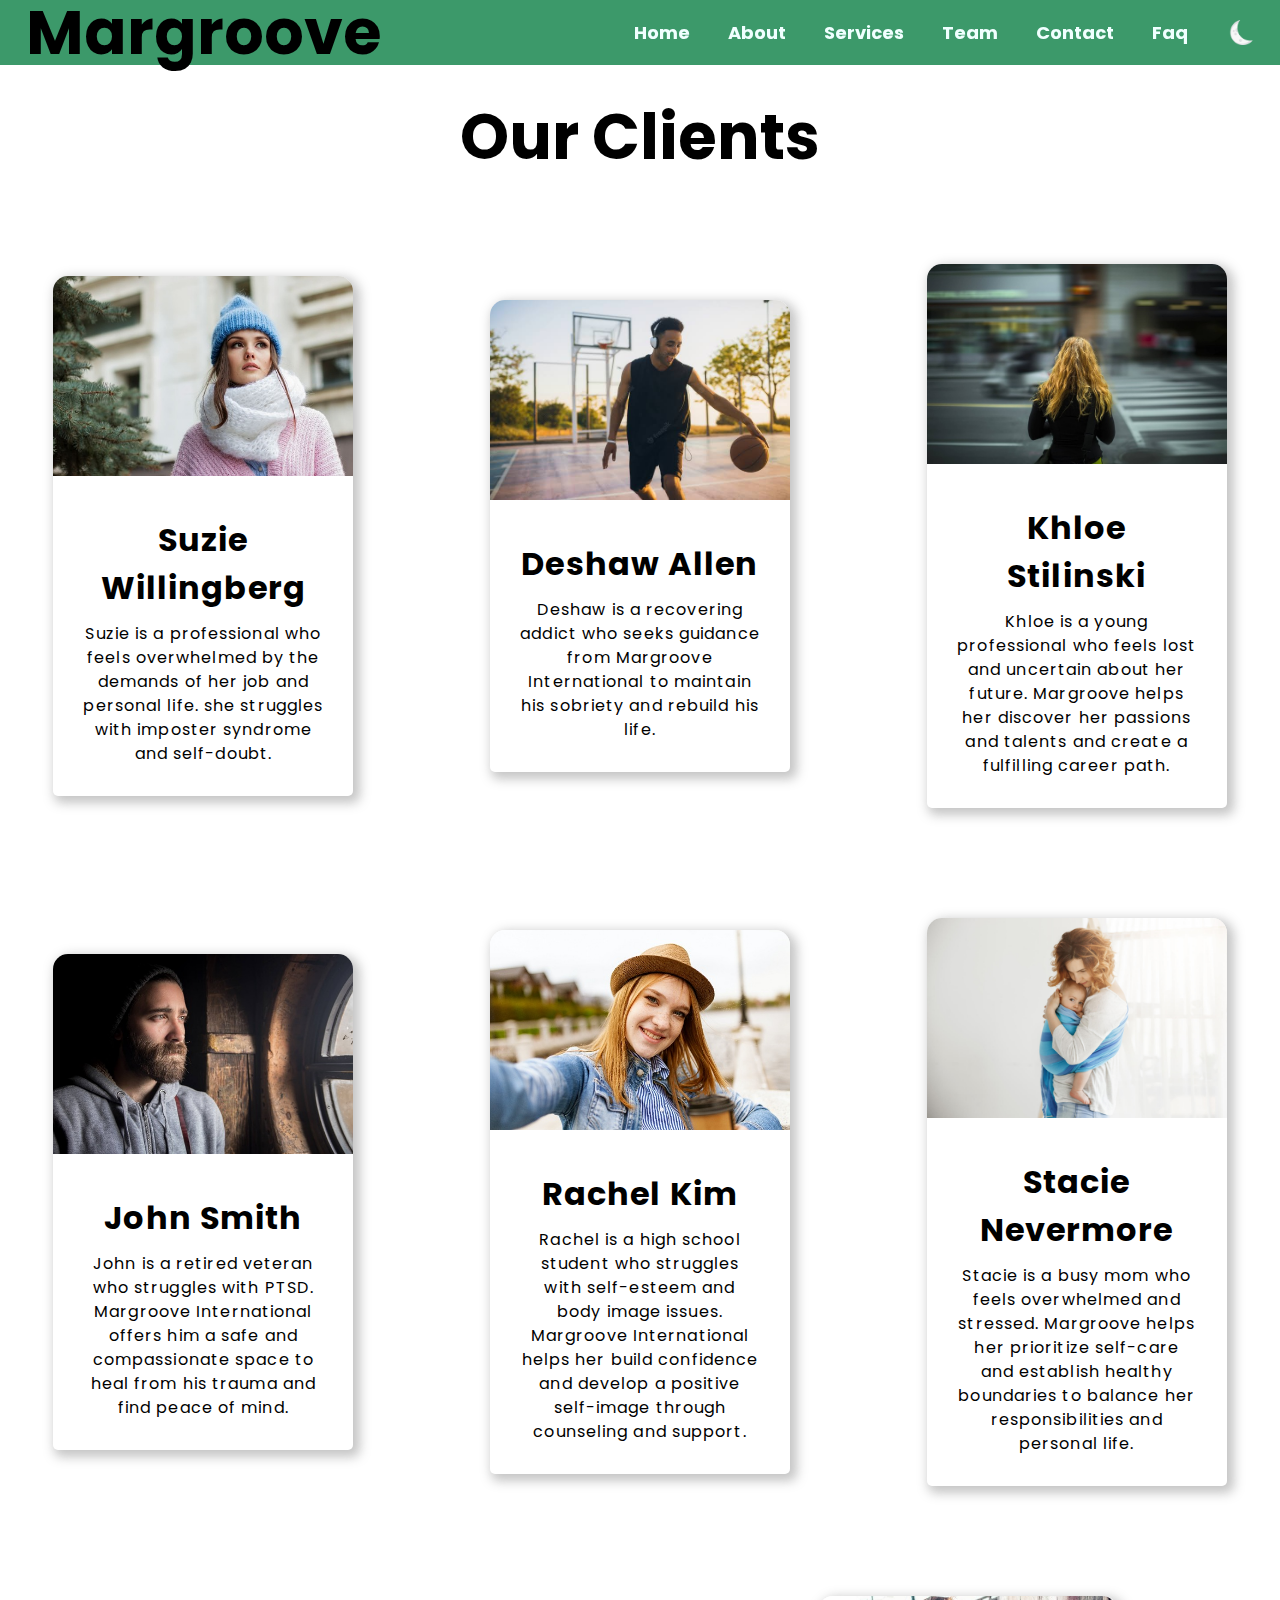
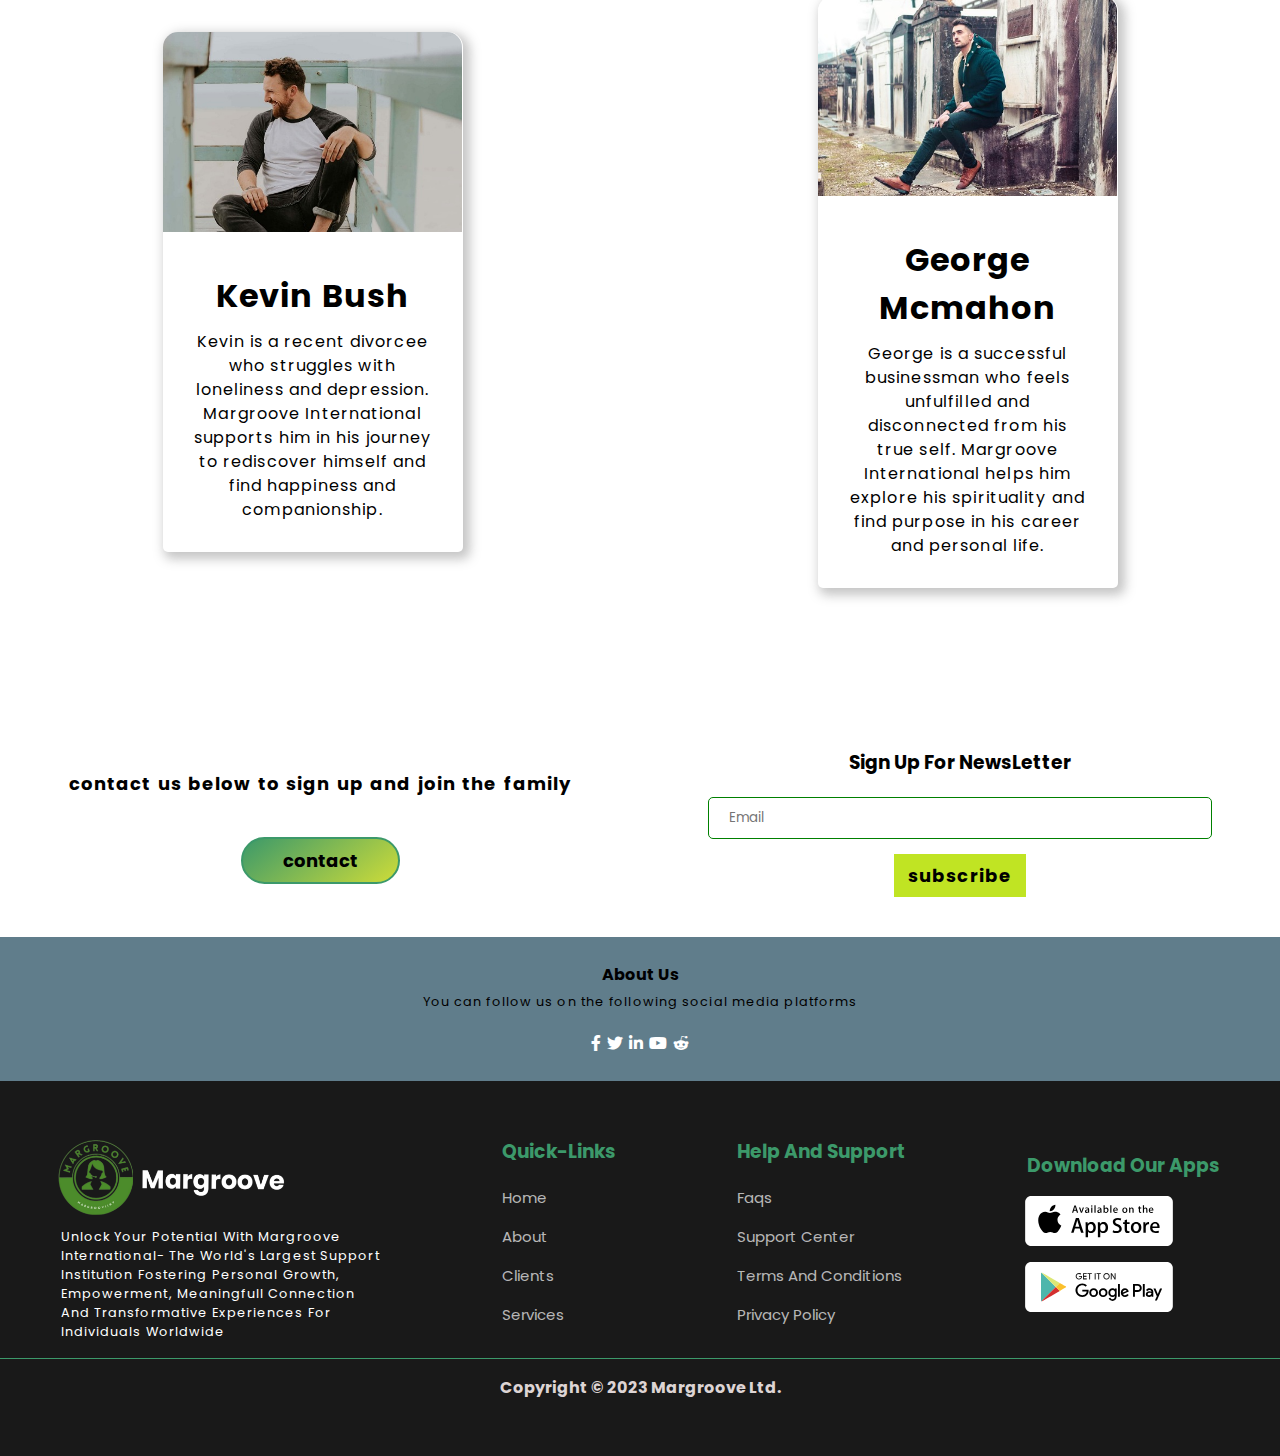
<file: clients.html>
<html lang="en">

<head>
    <meta charset="UTF-8">
    <meta name="viewport" content="width=device-width, initial-scale=1.0">
    <link rel="stylesheet" href="styles-3.css">

        <!--- bootsrap icon --->
        <link rel="stylesheet" href="https://use.fontawesome.com/releases/v5.11.2/css/all.css">


          <!--- fonts --->
  <link rel="preconnect" href="https://fonts.googleapis.com">
  <link rel="preconnect" href="https://fonts.gstatic.com" crossorigin>
  <link href="https://fonts.googleapis.com/css2?family=Poppins:wght@300&display=swap" rel="stylesheet">

        <title>clients page</title>
</head>

<body>

        <header>
            <nav>
                <a href="index.html" class="logo">
                    <h1> margroove </h1>
                </a>
                <img class="theme" src="images/night.png" alt="">
                <ul>
                    <li><a href="index.html">home</a></li>
                    <li><a href="about.html">about</a></li>
                    <li><a href="services.html">services</a></li>
                    <li><a href="team.html">Team</a></li>
                    <li><a href="index.html#contact">contact</a></li>
                    <li><a href="faq.html">faq</a></li>
                </ul>
                <img class="menu-btn" src="images/hamburger.png" width="22px">
            </nav>
            
        </header>
    <main>
        <section>



            <div class="heading">
            <h1>Our Clients</h1>
        </div>
            <div class="card">
                <div class="imgCover">
                    <img src="images/6.jpg" alt="">

                </div>
                <div class="container">
                    <h1>suzie willingberg</h1>
                    <p>Suzie is a professional who feels overwhelmed by the demands of her job and personal life.
                     she struggles with imposter syndrome and self-doubt.
                    </p>
                </div>
            </div>
            <div class="card">
                <div class="imgCover">
                    <img src="images/5.jpeg" alt="">

                </div>
                <div class="container">
                    <h1>deshaw allen</h1>
                    <p>Deshaw is a recovering addict who seeks guidance from Margroove International to maintain his sobriety and rebuild
                        his life.</p>
                </div>
            </div>
            <div class="card">
                <div class="imgCover">
                    <img src="images/4.jpg" alt="">

                </div>
                <div class="container">
                    <h1>khloe stilinski</h1>
                    <p> Khloe is a young professional who feels lost and uncertain about her future. Margroove helps her
                        discover her passions and talents and create a fulfilling career path.</p>
                </div>
            </div>
            <div class="card">
                <div class="imgCover">
                    <img src="images/2.jpg" alt="">

                </div>
                <div class="container">
                    <h1>John Smith</h1>
                    <p>
                        John is a retired veteran who struggles with PTSD. Margroove International offers him a safe and
                        compassionate space to heal from his trauma and find peace of mind.</p>
                </div>
            </div>
            <div class="card">
                <div class="imgCover">
                    <img src="images/3.jpg" alt="">

                </div>
                <div class="container">
                    <h1>Rachel Kim</h1>
                    <p> 
                        Rachel is a high school student who struggles with self-esteem and body image issues. Margroove International helps her
                        build confidence and develop a positive self-image through counseling and support.</p>
                </div>
            </div>
            <div class="card">
                <div class="imgCover">
                    <img src="images/7.jpg" alt="">

                </div>
                <div class="container">
                    <h1>stacie nevermore</h1>
                    <p>Stacie is a busy mom who feels overwhelmed and stressed. Margroove helps her prioritize self-care and
                        establish healthy boundaries to balance her responsibilities and personal life.</p>
                </div>
            </div>
            <div class="card">
                <div class="imgCover">
                    <img src="images/12.jpg" alt="">

                </div>
                <div class="container">
                    <h1>kevin bush</h1>
                    <p>Kevin is a recent divorcee who struggles with loneliness and depression. Margroove International supports him in his
                        journey to rediscover himself and find happiness and companionship.
                        </p>
                </div>
            </div>
            <div class="card">
                <div class="imgCover">
                    <img src="images/images (13).jpg" alt="">

                </div>
                <div class="container">
                    <h1>george mcmahon</h1>
                    <p>George is a successful businessman who feels unfulfilled and disconnected from his true self. Margroove International
                        helps him explore his spirituality and find purpose in his career and personal life.</p>
                </div>
            </div>

        </section>
    </main>
    <footer>
        <div class="contact">
      
                <div class="cta">
                    <p>contact us below to sign up and join the family</p>
                    <button class="first-btn"><a href="index.html#contact">contact</a></button>
                </div>
                

                <div class="letter-content">
                    <h3>Sign up for newsLetter</h3>
                  <p>
                    <!-- you can join our newsletter to recieve 
                    daily emails from us about the latest and
                    newest articles from our esteemed writers
                    to keep you up to speed and informed about us, join 
                    the now and have informations deliverd 
                    to your front step today -->
                  </p>
            
                <input placeholder="Email" type="email">  
                <button class="newsLetter-btn">subscribe</button>

              </div>



            </div>
        </div>



        
        <div class="social">
            <h4>About us</h4>
            <p>You can follow us on the following social media platforms</p>
            <span class="icon">

                <!-- Facebook -->
                <i class="fab fa-facebook-f fa-.5x"></i>
                <!-- Twitter -->
                <i class="fab fa-twitter fa-.5x"></i>
                <!-- Linkedin -->
                <i class="fab fa-linkedin-in fa-.5x"></i>
                <!-- Youtube -->
                <i class="fab fa-youtube fa-.5x"></i>
                <!-- Reddit -->
                <i class="fab fa-reddit-alien fa-.5x"></i>

            </span>
        </div>

        <div class="footer">
            <div class="footer">
                <div class="footer-row">
                    <div class="logo">
                      <img src="images/Logooo.png" alt="">
                      <p>
                        Unlock Your Potential With Margroove International- 
                        The World's Largest Support Institution Fostering 
                        Personal Growth, Empowerment, Meaningfull Connection
                       And Transformative Experiences For Individuals Worldwide
                    </p>
                    </div>
              
                    <div class="quick-links">
                      <h3>quick-links</h3>
                      <span>
                        <a href="index.html">home</a>
                        <a href="about.html">about</a>
                        <a href="clients.html">clients</a>
                        <a href="services.html">services</a>
                      </ul>
                    </div>
              
                    <div class="help">
                      <h3>help and support</h3>
                      <span>
                        <a>faqs</a>
                        <a>support center</a>
                        <a>terms and conditions</a>
                        <a>privacy policy</a>
                      </ul>
                    </div>
              
              
                      <div class="apps">
                        <h3>download our apps</h3>
                        <svg xmlns="http://www.w3.org/2000/svg" width="200" height="50" viewBox="0 0 2500 846" fill="none">
                          <g clip-path="url(#clip0)">
                          <path d="M101.978 0H2398.02C2454.03 0 2499.54 45.5148 2499.54 101.52V744.48C2499.54 800.485 2454.03 846 2398.02 846H101.978C45.9728 846 0.458008 800.485 0.458008 744.48V101.52C0.458008 45.5148 45.9728 0 101.978 0Z" fill="white"/>
                          <path d="M547.482 403.711C546.974 343.138 597.057 313.697 599.257 312.343C570.831 271.058 526.839 265.306 511.442 264.798C474.556 260.906 438.686 286.963 419.905 286.963C400.785 286.963 371.683 265.306 340.55 265.813C300.45 266.49 262.718 289.67 242.245 325.879C199.776 399.481 231.416 507.769 272.193 567.328C292.666 596.43 316.354 629.086 347.656 627.901C378.112 626.717 389.618 608.443 426.334 608.443C462.882 608.443 473.541 627.901 505.351 627.224C538.176 626.717 558.649 597.953 578.445 568.512C601.964 535.18 611.439 502.186 611.778 500.494C610.932 500.155 548.158 476.129 547.482 403.711Z" fill="black"/>
                          <path d="M487.416 225.713C503.828 205.24 514.995 177.322 511.95 148.896C488.262 149.911 458.482 165.308 441.393 185.443C426.334 203.209 412.798 232.142 416.182 259.384C442.916 261.414 470.326 245.848 487.416 225.713Z" fill="black"/>
                          <path d="M989.432 623.671H946.794L923.444 550.238H842.228L820.063 623.671H778.609L858.979 373.763H908.724L989.432 623.671ZM916.507 519.444L895.357 454.302C893.157 447.534 888.927 431.968 882.836 407.264H881.99C879.452 417.924 875.56 433.66 870.146 454.302L849.334 519.444H916.507Z" fill="black"/>
                          <path d="M1196.03 531.457C1196.03 562.082 1187.73 586.278 1170.98 604.044C1156.09 619.949 1137.48 627.732 1115.49 627.732C1091.63 627.732 1074.54 619.272 1064.05 602.183V696.766H1023.95V502.693C1023.95 483.404 1023.44 463.777 1022.43 443.473H1057.62L1059.82 472.068H1060.5C1073.86 450.58 1094.17 439.751 1121.24 439.751C1142.56 439.751 1160.15 448.211 1174.37 464.962C1188.92 481.882 1196.03 503.878 1196.03 531.457ZM1155.25 532.811C1155.25 515.214 1151.36 500.832 1143.4 489.496C1134.77 477.652 1123.1 471.73 1108.55 471.73C1098.74 471.73 1089.77 475.114 1081.65 481.543C1073.69 488.142 1068.28 496.602 1065.91 507.262C1064.73 512.168 1064.05 516.229 1064.05 519.444V549.562C1064.05 562.59 1068.11 573.757 1076.06 582.725C1084.01 591.692 1094.51 596.261 1107.36 596.261C1122.42 596.261 1134.1 590.339 1142.56 578.833C1151.02 567.158 1155.25 551.93 1155.25 532.811Z" fill="black"/>
                          <path d="M1403.13 531.457C1403.13 562.082 1394.84 586.278 1378.08 604.044C1363.19 619.949 1344.58 627.732 1322.59 627.732C1298.73 627.732 1281.64 619.272 1271.15 602.183V696.766H1231.05V502.693C1231.05 483.404 1230.54 463.777 1229.53 443.473H1264.72L1266.92 472.068H1267.6C1280.96 450.58 1301.27 439.751 1328.34 439.751C1349.66 439.751 1367.26 448.211 1381.47 464.962C1396.02 481.882 1403.13 503.878 1403.13 531.457ZM1362.35 532.811C1362.35 515.214 1358.46 500.832 1350.5 489.496C1341.88 477.652 1330.2 471.73 1315.65 471.73C1305.84 471.73 1296.87 475.114 1288.75 481.543C1280.79 488.142 1275.55 496.602 1273.01 507.262C1271.83 512.168 1271.15 516.229 1271.15 519.444V549.562C1271.15 562.59 1275.21 573.757 1283.16 582.725C1291.12 591.692 1301.61 596.261 1314.47 596.261C1329.52 596.261 1341.37 590.339 1349.66 578.833C1358.29 567.158 1362.35 551.93 1362.35 532.811Z" fill="black"/>
                          <path d="M1634.93 553.622C1634.93 574.942 1627.49 592.2 1612.76 605.567C1596.52 620.118 1573.85 627.394 1544.75 627.394C1517.84 627.394 1496.36 622.148 1480.11 611.827L1489.42 578.495C1507.01 588.816 1526.3 594.061 1547.28 594.061C1562.34 594.061 1574.19 590.677 1582.48 583.909C1590.94 577.141 1595.17 568.004 1595.17 556.668C1595.17 546.516 1591.61 538.056 1584.85 531.119C1577.91 524.182 1566.4 517.752 1550.33 511.83C1506.17 495.418 1484.34 471.56 1484.34 440.258C1484.34 419.785 1492.13 403.034 1507.52 389.837C1522.92 376.808 1543.39 370.21 1568.94 370.21C1591.61 370.21 1610.57 374.101 1625.62 382.054L1615.47 414.54C1601.26 406.926 1585.35 403.034 1567.42 403.034C1553.38 403.034 1542.21 406.588 1534.26 413.356C1527.66 419.616 1524.27 427.061 1524.27 436.028C1524.27 445.842 1528.16 454.133 1535.78 460.393C1542.38 466.315 1554.56 472.745 1572.16 479.682C1593.65 488.311 1609.38 498.463 1619.53 510.138C1629.85 521.813 1634.93 536.364 1634.93 553.622Z" fill="black"/>
                          <path d="M1767.58 473.591H1723.42V561.067C1723.42 583.232 1731.2 594.4 1746.77 594.4C1753.88 594.4 1759.8 593.723 1764.54 592.538L1765.72 622.994C1757.77 625.871 1747.45 627.394 1734.59 627.394C1718.68 627.394 1706.5 622.487 1697.53 612.842C1688.57 603.198 1684.17 586.955 1684.17 564.282V473.422H1657.94V443.473H1684.17V410.479L1723.42 398.635V443.473H1767.58V473.591Z" fill="black"/>
                          <path d="M1966.22 532.134C1966.22 559.883 1958.27 582.556 1942.54 600.322C1925.95 618.595 1903.96 627.732 1876.55 627.732C1850.15 627.732 1829 618.934 1813.27 601.506C1797.53 584.078 1789.75 561.913 1789.75 535.18C1789.75 507.262 1797.87 484.42 1813.94 466.654C1830.19 448.888 1852.01 439.92 1879.42 439.92C1905.82 439.92 1927.14 448.718 1943.21 466.315C1958.61 483.235 1966.22 505.231 1966.22 532.134ZM1924.77 532.98C1924.77 516.398 1921.22 502.355 1914.11 490.511C1905.65 476.129 1893.64 469.022 1878.07 469.022C1862 469.022 1849.64 476.129 1841.35 490.511C1834.08 502.355 1830.69 516.737 1830.69 533.826C1830.69 550.408 1834.25 564.62 1841.35 576.295C1849.98 590.677 1862.17 597.784 1877.73 597.784C1892.96 597.784 1904.97 590.508 1913.77 575.957C1921.05 563.774 1924.77 549.562 1924.77 532.98Z" fill="black"/>
                          <path d="M2096.51 478.667C2092.62 477.99 2088.39 477.652 2083.82 477.652C2069.77 477.652 2058.78 482.897 2051.16 493.556C2044.56 502.862 2041.18 514.876 2041.18 529.088V623.671H2001.08V500.155C2001.08 479.344 2000.74 460.393 1999.89 443.473H2034.75L2036.27 477.99H2037.46C2041.69 466.146 2048.29 456.502 2057.42 449.395C2066.39 442.966 2076.03 439.751 2086.36 439.751C2090.08 439.751 2093.46 440.089 2096.34 440.428L2096.51 478.667Z" fill="black"/>
                          <path d="M2275.52 525.028C2275.52 532.134 2275.01 538.225 2274 543.132H2153.87C2154.37 560.898 2160.13 574.603 2171.29 583.909C2181.45 592.2 2194.47 596.43 2210.55 596.43C2228.31 596.43 2244.56 593.554 2259.11 587.97L2265.37 615.719C2248.28 623.164 2228.15 626.886 2204.96 626.886C2177.05 626.886 2155.05 618.595 2139.15 602.183C2123.24 585.77 2115.29 563.605 2115.29 536.026C2115.29 508.954 2122.73 486.281 2137.62 468.176C2153.19 448.888 2174.17 439.243 2200.57 439.243C2226.45 439.243 2246.25 448.888 2259.45 468.176C2270.11 483.743 2275.52 502.524 2275.52 525.028ZM2237.28 514.706C2237.62 502.862 2234.91 492.541 2229.5 483.912C2222.56 472.745 2211.9 467.161 2197.69 467.161C2184.66 467.161 2174 472.576 2165.88 483.404C2159.28 492.034 2155.22 502.524 2154.04 514.537L2237.28 514.706Z" fill="black"/>
                          <path d="M897.218 284.425H876.237L864.732 248.386H824.801L813.803 284.425H793.499L832.922 161.586H857.287L897.218 284.425ZM861.179 233.158L850.857 201.01C849.842 197.795 847.812 190.012 844.597 177.829H844.259C842.905 183.074 841.213 190.688 838.337 201.01L828.185 233.158H861.179Z" fill="black"/>
                          <path d="M996.031 195.764L962.529 284.425H943.41L910.923 195.764H932.073L947.132 242.633C949.67 250.416 951.87 257.861 953.562 264.967H954.069C955.592 258.538 957.792 251.093 960.499 242.633L975.389 195.764H996.031Z" fill="black"/>
                          <path d="M1067.43 284.425L1065.91 274.273H1065.4C1059.31 282.395 1050.68 286.456 1039.52 286.456C1023.61 286.456 1012.44 275.288 1012.44 260.399C1012.44 238.572 1031.39 227.236 1064.22 227.236V225.544C1064.22 213.869 1057.96 208.116 1045.78 208.116C1036.98 208.116 1029.36 210.316 1022.6 214.715L1018.53 201.856C1026.66 196.78 1036.98 194.242 1048.99 194.242C1072.17 194.242 1083.85 206.424 1083.85 230.958V263.614C1083.85 272.581 1084.18 279.518 1085.2 284.764L1067.43 284.425ZM1064.73 240.264C1042.9 240.264 1031.9 245.509 1031.9 258.199C1031.9 267.505 1037.48 272.074 1045.44 272.074C1055.42 272.074 1064.73 264.46 1064.73 253.969V240.264Z" fill="black"/>
                          <path d="M1127.67 181.213C1121.07 181.213 1115.99 176.137 1115.99 169.369C1115.99 162.601 1121.24 157.694 1128.01 157.694C1134.77 157.694 1140.19 162.601 1140.02 169.369C1140.02 176.476 1134.94 181.213 1127.67 181.213ZM1118.19 195.764H1137.82V284.256H1118.19V195.764Z" fill="black"/>
                          <path d="M1172.84 155.156H1192.47V284.256H1172.84V155.156Z" fill="black"/>
                          <path d="M1276.06 284.425L1274.53 274.273H1274.03C1267.94 282.395 1259.31 286.456 1248.14 286.456C1232.23 286.456 1221.07 275.288 1221.07 260.399C1221.07 238.572 1240.02 227.236 1272.84 227.236V225.544C1272.84 213.869 1266.58 208.116 1254.4 208.116C1245.6 208.116 1237.99 210.316 1231.22 214.715L1227.16 201.686C1235.28 196.61 1245.6 194.072 1257.61 194.072C1280.79 194.072 1292.47 206.255 1292.47 230.789V263.444C1292.47 272.412 1292.81 279.349 1293.65 284.594H1276.06V284.425ZM1273.35 240.264C1251.52 240.264 1240.52 245.509 1240.52 258.199C1240.52 267.505 1246.11 272.074 1254.06 272.074C1264.04 272.074 1273.35 264.46 1273.35 253.969V240.264Z" fill="black"/>
                          <path d="M1372.33 286.456C1359.81 286.456 1350.5 281.21 1344.41 270.72H1344.08L1342.89 284.425H1326.14C1326.65 277.319 1326.82 269.366 1326.82 260.568V155.156H1346.61V208.793H1346.95C1352.87 198.979 1362.18 194.072 1375.21 194.072C1396.53 194.072 1411.42 212.346 1411.42 238.91C1411.42 266.321 1394.84 286.456 1372.33 286.456ZM1368.27 209.47C1356.93 209.47 1346.61 219.283 1346.61 232.988V248.555C1346.61 260.737 1355.92 270.72 1367.93 270.72C1382.65 270.72 1391.45 258.707 1391.45 239.587C1391.45 221.652 1382.31 209.47 1368.27 209.47Z" fill="black"/>
                          <path d="M1440.52 155.156H1460.15V284.256H1440.52V155.156Z" fill="black"/>
                          <path d="M1567.25 244.832H1508.2C1508.54 261.583 1519.71 271.058 1536.12 271.058C1544.92 271.058 1552.87 269.536 1559.97 266.828L1563.02 280.534C1554.73 284.256 1544.92 285.948 1533.41 285.948C1505.66 285.948 1489.25 268.52 1489.25 241.279C1489.25 214.207 1506 193.734 1531.21 193.734C1553.71 193.734 1568.1 210.485 1568.1 235.865C1568.1 239.418 1567.93 242.464 1567.25 244.832ZM1549.32 230.789C1549.32 217.084 1542.38 207.439 1529.86 207.439C1518.52 207.439 1509.72 217.253 1508.37 230.789H1549.32Z" fill="black"/>
                          <path d="M1686.54 286.456C1660.65 286.456 1643.9 267.167 1643.9 240.941C1643.9 213.53 1660.99 194.072 1688.06 194.072C1713.61 194.072 1730.7 212.515 1730.7 239.418C1730.7 266.998 1713.1 286.456 1686.54 286.456ZM1687.38 208.454C1673.17 208.454 1664.03 221.821 1664.03 240.264C1664.03 258.538 1673.34 271.735 1687.21 271.735C1701.09 271.735 1710.39 257.522 1710.39 239.756C1710.22 221.821 1701.26 208.454 1687.38 208.454Z" fill="black"/>
                          <path d="M1836.45 284.425H1816.82V233.496C1816.82 217.76 1810.73 209.977 1798.89 209.977C1787.21 209.977 1779.26 219.96 1779.26 231.635V284.256H1759.63V221.144C1759.63 213.361 1759.46 204.901 1758.95 195.764H1776.21L1777.06 209.47H1777.57C1782.81 199.994 1793.64 193.903 1805.65 193.903C1824.27 193.903 1836.45 208.116 1836.45 231.296V284.425Z" fill="black"/>
                          <path d="M1965.21 210.654H1943.55V253.631C1943.55 264.629 1947.44 270.043 1955.06 270.043C1958.44 270.043 1961.49 269.705 1963.85 269.197L1964.36 284.087C1960.47 285.61 1955.39 286.286 1949.13 286.286C1933.57 286.286 1924.43 277.657 1924.43 255.323V210.654H1911.57V195.934H1924.43V179.69L1943.72 173.768V195.764H1965.38V210.654" fill="black"/>
                          <path d="M2069.44 284.425H2049.81V233.834C2049.81 217.93 2043.72 209.977 2031.87 209.977C2021.72 209.977 2012.25 216.914 2012.25 230.958V284.256H1992.62V155.156H2012.25V208.285H2012.58C2018.84 198.641 2027.64 193.903 2039.15 193.903C2057.93 193.903 2069.44 208.454 2069.44 231.635V284.425Z" fill="black"/>
                          <path d="M2169.94 244.832H2110.89C2111.23 261.583 2122.4 271.058 2138.81 271.058C2147.61 271.058 2155.56 269.536 2162.67 266.828L2165.71 280.534C2157.42 284.256 2147.61 285.948 2136.1 285.948C2108.35 285.948 2091.94 268.52 2091.94 241.279C2091.94 214.207 2108.69 193.734 2133.9 193.734C2156.4 193.734 2170.79 210.485 2170.79 235.865C2170.79 239.418 2170.62 242.464 2169.94 244.832ZM2152.01 230.789C2152.01 217.084 2145.07 207.439 2132.55 207.439C2121.21 207.439 2112.24 217.253 2111.06 230.789H2152.01Z" fill="black"/>
                          </g>
                          <defs>
                          <clipPath id="clip0">
                          <rect width="2500" height="846" fill="white"/>
                          </clipPath>
                          </defs>
                          </svg>
                          <svg xmlns="http://www.w3.org/2000/svg" width="200" height="50" viewBox="0 0 2500 846" fill="none">
                            <path d="M101.52 0H2397.56C2453.57 0 2499.08 45.5148 2499.08 101.52V744.48C2499.08 800.485 2453.57 846 2397.56 846H101.52C45.5148 846 0 800.485 0 744.48V101.52C0 45.5148 45.5148 0 101.52 0Z" fill="white"/>
                            <path d="M277.423 181.022C272.415 182.319 268.875 186.648 268.875 194.092C268.875 215.942 268.875 421.982 268.875 421.982C268.875 421.982 268.875 644.645 268.875 654.479C268.875 659.886 271.264 663.512 274.938 664.858L519.632 421.582L277.423 181.022Z" fill="#4DB6AC"/>
                            <path d="M587 354.615L486.277 296.464C486.277 296.464 301.432 189.727 290.568 183.459C285.863 180.743 281.231 180.027 277.424 181.021L519.645 421.581L587 354.615Z" fill="#DCE775"/>
                            <path d="M286.056 663.099C292.507 659.365 471.375 556.096 587.544 489.021L519.632 421.581L274.938 664.857C277.945 665.961 281.8 665.548 286.056 663.099Z" fill="#D32F2F"/>
                            <path d="M685.95 411.736C676.298 406.534 587.737 355.039 587.737 355.039L586.998 354.615L519.631 421.581L587.543 489.02C641.281 457.993 681.645 434.7 685.259 432.603C696.705 426.007 695.601 416.937 685.95 411.736Z" fill="#FBC02D"/>
                            <path d="M961.876 245.845C961.876 260.441 957.559 272.06 948.949 280.75C939.134 291.062 926.376 296.217 910.676 296.217C895.652 296.217 882.87 290.989 872.355 280.532C861.816 270.051 856.559 257.076 856.559 241.609C856.559 226.117 861.816 213.167 872.355 202.685C882.87 192.228 895.652 187 910.676 187C918.128 187 925.267 188.452 932.043 191.381C938.844 194.31 944.271 198.183 948.346 203.073L939.182 212.247C932.285 203.993 922.807 199.853 910.676 199.853C899.703 199.853 890.225 203.702 882.219 211.448C874.236 219.194 870.233 229.239 870.233 241.609C870.233 253.978 874.236 264.023 882.219 271.769C890.225 279.491 899.703 283.364 910.676 283.364C922.3 283.364 931.995 279.467 939.761 271.697C944.801 266.613 947.719 259.57 948.491 250.516H910.676V237.954H961.152C961.634 240.689 961.876 243.303 961.876 245.845Z" fill="black"/>
                            <path d="M961.279 245.809H960.659C960.659 260.123 956.463 271.444 948.046 279.893C938.461 289.97 926.063 294.997 910.66 294.997C895.924 294.997 883.478 289.898 873.202 279.654C862.901 269.41 857.775 256.796 857.775 241.621C857.775 226.446 862.901 213.808 873.202 203.587C883.478 193.343 895.924 188.245 910.66 188.221C917.956 188.221 924.918 189.657 931.547 192.505C938.175 195.377 943.492 199.159 947.426 203.898L947.903 203.515L947.474 203.061L938.414 212.156L938.843 212.587L939.32 212.204C932.381 203.874 922.772 199.71 910.66 199.71C899.668 199.71 890.131 203.611 882.119 211.366C874.084 219.121 870.054 229.27 870.054 241.621C870.054 253.971 874.084 264.096 882.119 271.875C890.131 279.63 899.668 283.532 910.66 283.508C922.295 283.532 932.071 279.606 939.844 271.803C944.947 266.657 947.879 259.524 948.666 250.477L948.714 249.807H911.256V238.629H960.564V238.006L959.944 238.126C960.445 240.783 960.659 243.344 960.659 245.809H961.876C961.876 243.272 961.661 240.639 961.16 237.911L961.065 237.408H910.04V251.027H948.046V250.429L947.45 250.381C946.687 259.213 943.85 266.035 938.986 270.942C931.427 278.505 922.033 282.287 910.66 282.287C899.954 282.287 890.774 278.553 882.954 270.989C875.181 263.45 871.294 253.708 871.27 241.621C871.294 229.533 875.181 219.792 882.954 212.252C890.774 204.688 899.954 200.954 910.66 200.954C922.51 200.954 931.666 204.952 938.39 212.994L938.819 213.497L948.738 203.539L948.356 203.109C944.279 198.202 938.819 194.324 932.047 191.38C925.252 188.484 918.123 187 910.66 187C895.662 187 882.834 192.242 872.343 202.702C861.828 213.161 856.535 226.182 856.559 241.621C856.535 257.059 861.828 270.08 872.343 280.54C882.834 290.976 895.662 296.217 910.66 296.217C926.301 296.217 939.129 291.071 948.929 280.731L948.499 280.324L948.905 280.755C957.584 272.043 961.899 260.362 961.876 245.809H961.279Z" fill="black"/>
                            <path d="M1041.84 202.613H993.923V235.409H1037.11V247.809H993.923V280.605H1041.84V293.292H980.404V189.925H1041.84V202.613Z" fill="black"/>
                            <path d="M1041.24 202.35V201.747H993.636V235.969H1036.01V247.248H993.636V281.47H1040.62V293.038H981.622V190.179H1040.62V202.35H1041.24V201.747V202.35H1041.84V188.95H980.404V294.267H1041.84V280.241H994.855V248.477H1037.23V234.74H994.855V202.976H1041.84V202.35H1041.24Z" fill="black"/>
                            <path d="M1098.31 293.292H1084.81V202.613H1055.49V189.925H1127.65V202.613H1098.31V293.292Z" fill="black"/>
                            <path d="M1098.2 293.64V293.038H1085.56V201.747H1056.73V190.179H1126.43V201.747H1097.61V293.64H1098.2V293.038V293.64H1098.83V202.976H1127.65V188.95H1055.49V202.976H1084.34V294.267H1098.83V293.64H1098.2Z" fill="black"/>
                            <path d="M1178.36 293.292V189.925H1192.01V293.292H1178.36Z" fill="black"/>
                            <path d="M1178.95 293.64H1179.53V190.179H1190.86V293.038H1178.95V293.64H1179.53H1178.95V294.267H1192.01V188.95H1178.36V294.267H1178.95V293.64Z" fill="black"/>
                            <path d="M1251.22 293.292H1238.09V202.613H1209.57V189.925H1279.78V202.613H1251.22V293.292Z" fill="black"/>
                            <path d="M1251.48 293.64V293.038H1238.5V201.747H1208.89V190.179H1280.47V201.747H1250.87V293.64H1251.48V293.038V293.64H1252.12V202.976H1281.73V188.95H1207.61V202.976H1237.22V294.267H1252.12V293.64H1251.48Z" fill="black"/>
                            <path d="M1349.45 271.6C1357.04 279.443 1366.32 283.364 1377.28 283.364C1388.24 283.364 1397.54 279.443 1405.11 271.6C1412.7 263.781 1416.5 253.76 1416.5 241.609C1416.5 229.433 1412.7 219.436 1405.11 211.593C1397.54 203.775 1388.24 199.853 1377.28 199.853C1366.32 199.853 1357.04 203.775 1349.45 211.593C1341.88 219.436 1338.06 229.433 1338.06 241.609C1338.06 253.76 1341.88 263.781 1349.45 271.6ZM1414.86 280.362C1404.78 290.94 1392.25 296.217 1377.28 296.217C1362.31 296.217 1349.78 290.94 1339.72 280.362C1329.64 269.809 1324.63 256.883 1324.63 241.609C1324.63 226.335 1329.64 213.409 1339.72 202.855C1349.78 192.277 1362.31 187 1377.28 187C1392.18 187 1404.66 192.301 1414.79 202.903C1424.9 213.53 1429.95 226.407 1429.95 241.609C1429.95 256.883 1424.9 269.809 1414.86 280.362Z" fill="black"/>
                            <path d="M1348.76 271.277L1348.32 271.708C1356.2 279.582 1365.88 283.532 1377.29 283.508C1388.68 283.532 1398.41 279.582 1406.26 271.708C1414.17 263.857 1418.13 253.78 1418.13 241.621C1418.13 229.461 1414.17 219.385 1406.26 211.51C1398.41 203.659 1388.68 199.71 1377.29 199.71C1365.88 199.71 1356.2 203.659 1348.32 211.51C1340.44 219.385 1336.48 229.461 1336.48 241.621C1336.48 253.78 1340.44 263.857 1348.3 271.708L1348.76 271.277L1349.2 270.87C1341.56 263.234 1337.72 253.517 1337.72 241.621C1337.72 229.725 1341.56 220.007 1349.2 212.372C1356.88 204.736 1366.18 200.954 1377.29 200.954C1388.41 200.954 1397.72 204.736 1405.39 212.372C1413.05 220.007 1416.89 229.725 1416.89 241.621C1416.89 253.517 1413.05 263.234 1405.39 270.87C1397.72 278.505 1388.41 282.287 1377.29 282.287C1366.18 282.287 1356.88 278.505 1349.2 270.87L1348.76 271.277ZM1415.82 279.941L1415.36 279.51C1405.14 289.851 1392.49 294.997 1377.29 294.997C1362.06 294.997 1349.44 289.851 1339.22 279.51C1329.01 269.17 1323.95 256.604 1323.92 241.621C1323.95 226.637 1329.01 214.047 1339.22 203.731C1349.44 193.391 1362.09 188.245 1377.29 188.221C1392.42 188.245 1405.02 193.415 1415.29 203.779C1425.55 214.167 1430.66 226.733 1430.66 241.621C1430.66 256.58 1425.58 269.17 1415.36 279.51L1415.82 279.941L1416.26 280.372C1426.67 269.841 1431.9 256.868 1431.9 241.621C1431.9 226.47 1426.67 213.52 1416.19 202.941C1405.7 192.338 1392.71 187 1377.29 187C1361.8 187 1348.76 192.314 1338.35 202.869C1327.91 213.401 1322.68 226.374 1322.68 241.621C1322.68 256.868 1327.91 269.841 1338.35 280.372C1348.76 290.928 1361.8 296.217 1377.29 296.217C1392.79 296.217 1405.82 290.928 1416.26 280.372L1415.82 279.941Z" fill="black"/>
                            <path d="M1450.43 293.292V189.925H1466.44L1516.25 270.335H1516.82L1516.25 250.418V189.925H1529.42V293.292H1515.68L1463.57 208.981H1463L1463.57 228.897V293.292H1450.43Z" fill="black"/>
                            <path d="M1449.1 293.64H1449.7V190.179H1464.92L1515.17 271.155H1516.7L1516.13 250.477V190.179H1528.2V293.038H1515.27L1462.7 208.134H1461.17L1461.76 228.812V293.038H1449.1V293.64H1449.7H1449.1V294.267H1462.99V228.812L1462.41 208.736L1461.79 208.76V209.387H1462.03L1514.6 294.267H1529.42V188.95H1514.88V250.477L1515.46 270.553L1516.08 270.529V269.926H1515.84L1465.59 188.95H1448.48V294.267H1449.1V293.64Z" fill="black"/>
                            <path d="M1991.68 587.511H2023.96V371.311H1991.68V587.511ZM2282.43 449.2L2245.44 542.921H2244.31L2205.93 449.2H2171.15L2228.74 580.183L2195.9 653.051H2229.58L2318.32 449.2H2282.43ZM2099.36 562.958C2088.78 562.958 2074.05 557.672 2074.05 544.579C2074.05 527.905 2092.38 521.515 2108.25 521.515C2122.45 521.515 2129.11 524.566 2137.74 528.746C2135.24 548.759 2118.01 562.958 2099.36 562.958ZM2103.25 444.467C2079.86 444.467 2055.66 454.75 2045.66 477.573L2074.31 489.514C2080.44 477.573 2091.83 473.681 2103.8 473.681C2120.51 473.681 2137.48 483.676 2137.74 501.478V503.712C2131.9 500.373 2119.38 495.352 2104.09 495.352C2073.2 495.352 2041.77 512.337 2041.77 544.026C2041.77 572.952 2067.08 591.595 2095.46 591.595C2117.17 591.595 2129.11 581.865 2136.63 570.453H2137.74V587.151H2168.91V504.265C2168.91 465.873 2140.26 444.467 2103.25 444.467ZM1903.76 475.507H1857.85V401.414H1903.76C1927.89 401.414 1941.59 421.379 1941.59 438.461C1941.59 455.206 1927.89 475.507 1903.76 475.507ZM1902.91 371.311H1825.57V587.511H1857.85V505.61H1902.91C1938.7 505.61 1973.87 479.711 1973.87 438.461C1973.87 397.21 1938.7 371.311 1902.91 371.311ZM1481.12 562.982C1458.81 562.982 1440.14 544.314 1440.14 518.68C1440.14 492.781 1458.81 473.825 1481.12 473.825C1503.14 473.825 1520.42 492.781 1520.42 518.68C1520.42 544.314 1503.14 562.982 1481.12 562.982ZM1518.18 461.308H1517.08C1509.82 452.659 1495.9 444.875 1478.33 444.875C1441.53 444.875 1407.81 477.189 1407.81 518.68C1407.81 559.93 1441.53 591.956 1478.33 591.956C1495.9 591.956 1509.82 584.148 1517.08 575.234H1518.18V585.829C1518.18 613.962 1503.14 629.026 1478.88 629.026C1459.1 629.026 1446.84 614.803 1441.82 602.839L1413.68 614.515C1421.75 634.023 1443.22 658 1478.88 658C1516.79 658 1548.85 635.705 1548.85 581.385V449.32H1518.18V461.308ZM1571.13 587.511H1603.48V371.311H1571.13V587.511ZM1651.14 516.181C1650.3 487.76 1673.16 473.273 1689.6 473.273C1702.41 473.273 1713.28 479.687 1716.91 488.889L1651.14 516.181ZM1751.47 491.676C1745.34 475.243 1726.66 444.875 1688.47 444.875C1650.57 444.875 1619.08 474.666 1619.08 518.415C1619.08 559.642 1650.3 591.956 1692.1 591.956C1725.82 591.956 1745.34 571.342 1753.42 559.378L1728.35 542.657C1719.98 554.909 1708.54 562.982 1692.1 562.982C1675.66 562.982 1663.96 555.462 1656.43 540.711L1754.81 500.036L1751.47 491.676ZM967.629 467.435V498.643H1042.33C1040.1 516.181 1034.26 529.01 1025.31 537.924C1014.45 548.783 997.457 560.747 967.629 560.747C921.65 560.747 885.693 523.701 885.693 477.741C885.693 431.782 921.65 394.711 967.629 394.711C992.434 394.711 1010.56 404.466 1023.92 417.007L1045.96 395C1027.28 377.173 1002.48 363.503 967.629 363.503C904.633 363.503 851.683 414.772 851.683 477.741C851.683 540.711 904.633 591.956 967.629 591.956C1001.64 591.956 1027.28 580.808 1047.33 559.93C1067.95 539.317 1074.37 510.343 1074.37 486.919C1074.37 479.687 1073.82 473.008 1072.71 467.435H967.629ZM1159.29 562.982C1137.01 562.982 1117.78 544.603 1117.78 518.415C1117.78 491.94 1137.01 473.825 1159.29 473.825C1181.59 473.825 1200.82 491.94 1200.82 518.415C1200.82 544.603 1181.59 562.982 1159.29 562.982ZM1159.29 444.875C1118.6 444.875 1085.43 475.795 1085.43 518.415C1085.43 560.747 1118.6 591.956 1159.29 591.956C1199.98 591.956 1233.15 560.747 1233.15 518.415C1233.15 475.795 1199.98 444.875 1159.29 444.875ZM1320.42 562.982C1298.11 562.982 1278.89 544.603 1278.89 518.415C1278.89 491.94 1298.11 473.825 1320.42 473.825C1342.72 473.825 1361.95 491.94 1361.95 518.415C1361.95 544.603 1342.72 562.982 1320.42 562.982ZM1320.42 444.875C1279.73 444.875 1246.56 475.795 1246.56 518.415C1246.56 560.747 1279.73 591.956 1320.42 591.956C1361.11 591.956 1394.28 560.747 1394.28 518.415C1394.28 475.795 1361.11 444.875 1320.42 444.875Z" fill="black"/>
                            </svg>
                      </div>
              
              
              
                  </div>
              
                  <div class="copyright">
                    <h4>copyright © 2023 margroove ltd.</h4>
                  </div>
              </div>
          </div>
 
  <script>


        const menuBtn = document.querySelector('.menu-btn')
        const navlinks = document.querySelector('ul')

        menuBtn.addEventListener('click', () => {
            navlinks.classList.toggle('mobile-menu')

        });


        const togg = document.querySelector('.theme')

        const section = document.querySelector('section')
        const contactPage = document.querySelector('.contact')
        const socialPage = document.querySelector('.social')
        const headers = document.querySelector("section h1")

        const card = document.querySelectorAll('.card')
        const icons = document.querySelectorAll('.fab')

            togg.addEventListener('click', () => {
                section.classList.toggle('dark-section')     
                socialPage.classList.toggle('dark-social')
                contactPage.classList.toggle('dark-contact')
                headers.classList.toggle("dark-section-h1")

                
                card.forEach(function(card){
                    card.classList.toggle("dark-card");
                });
      

                icons.forEach(function(icons){
                    icons.classList.toggle("dark-fab");
                });

                
        // themeChange image transition
        if(document.querySelector('.theme').src.includes( "images/night.png")) {
            document.querySelector('.theme').src = "images/sun.png"
        }
        else{
            document.querySelector('.theme').src = "images/night.png"
        }


            });
    </script>
 


</body>

</html>
</file>
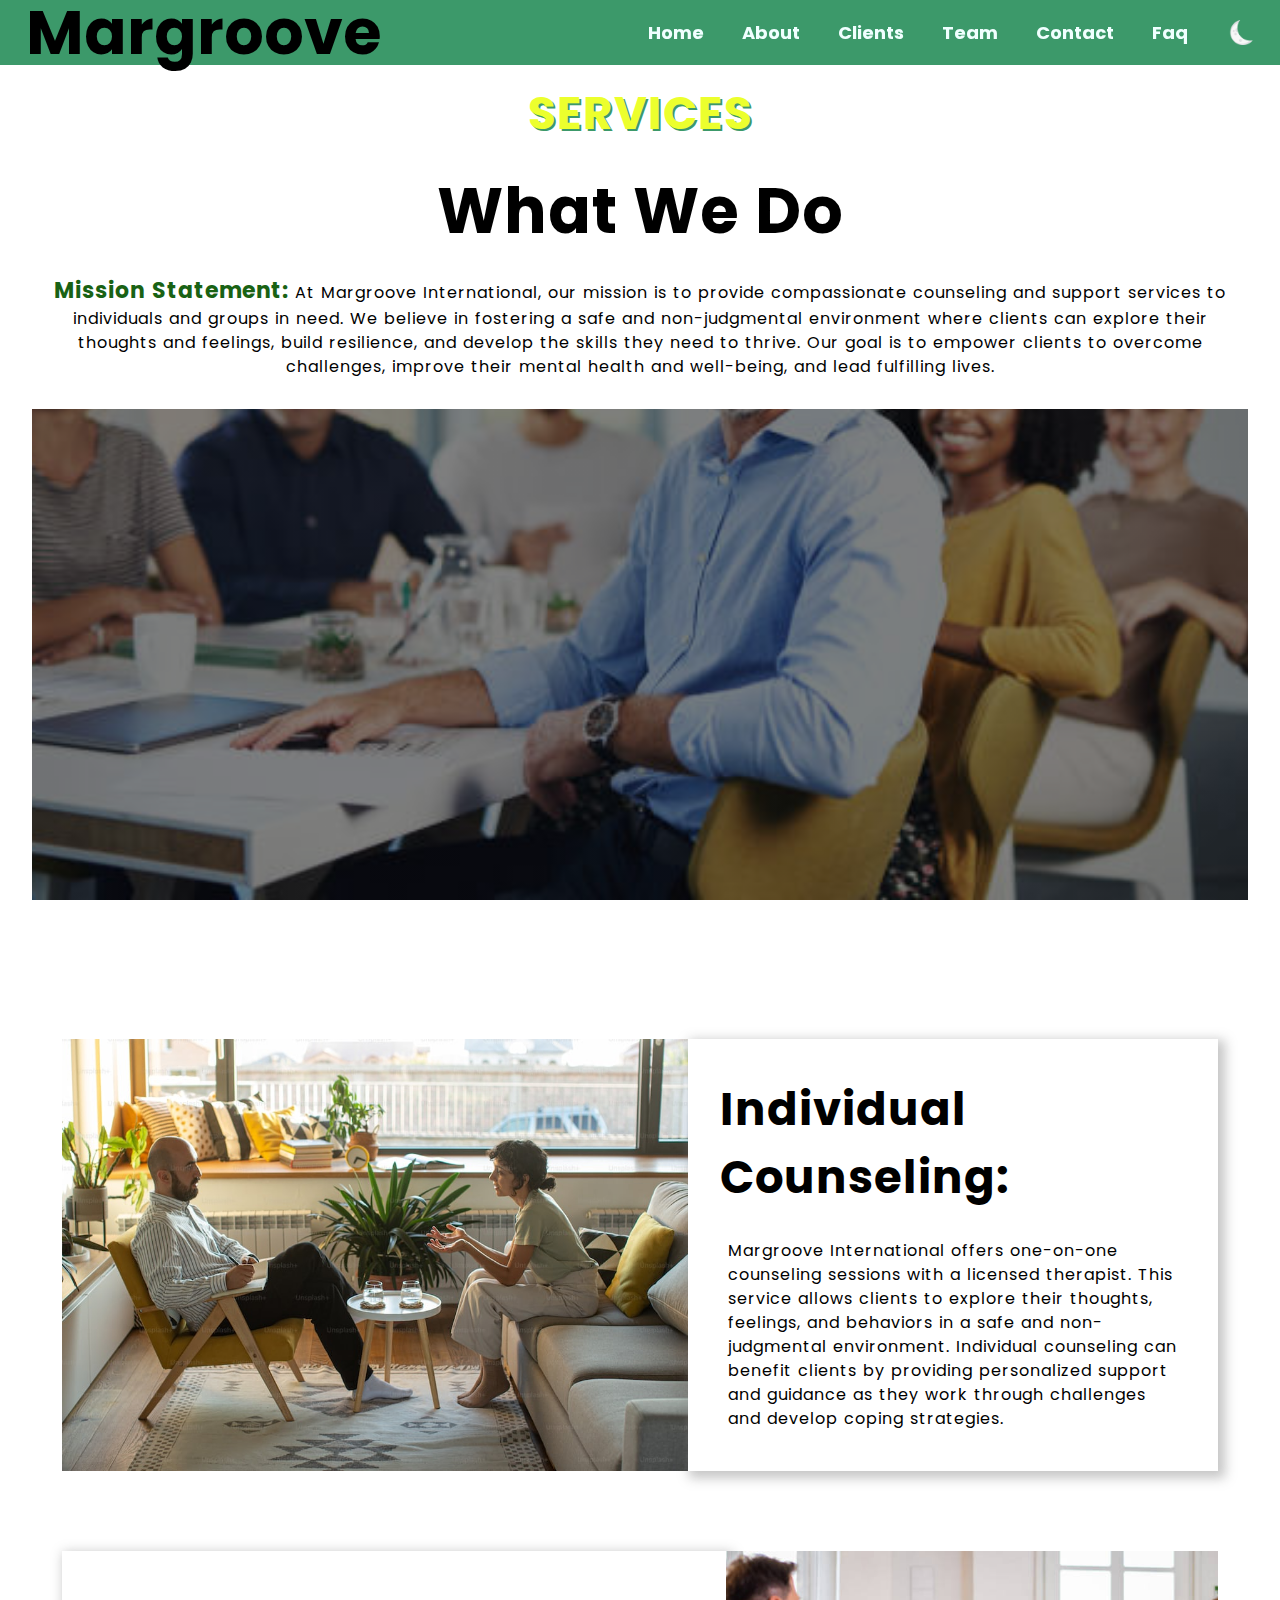
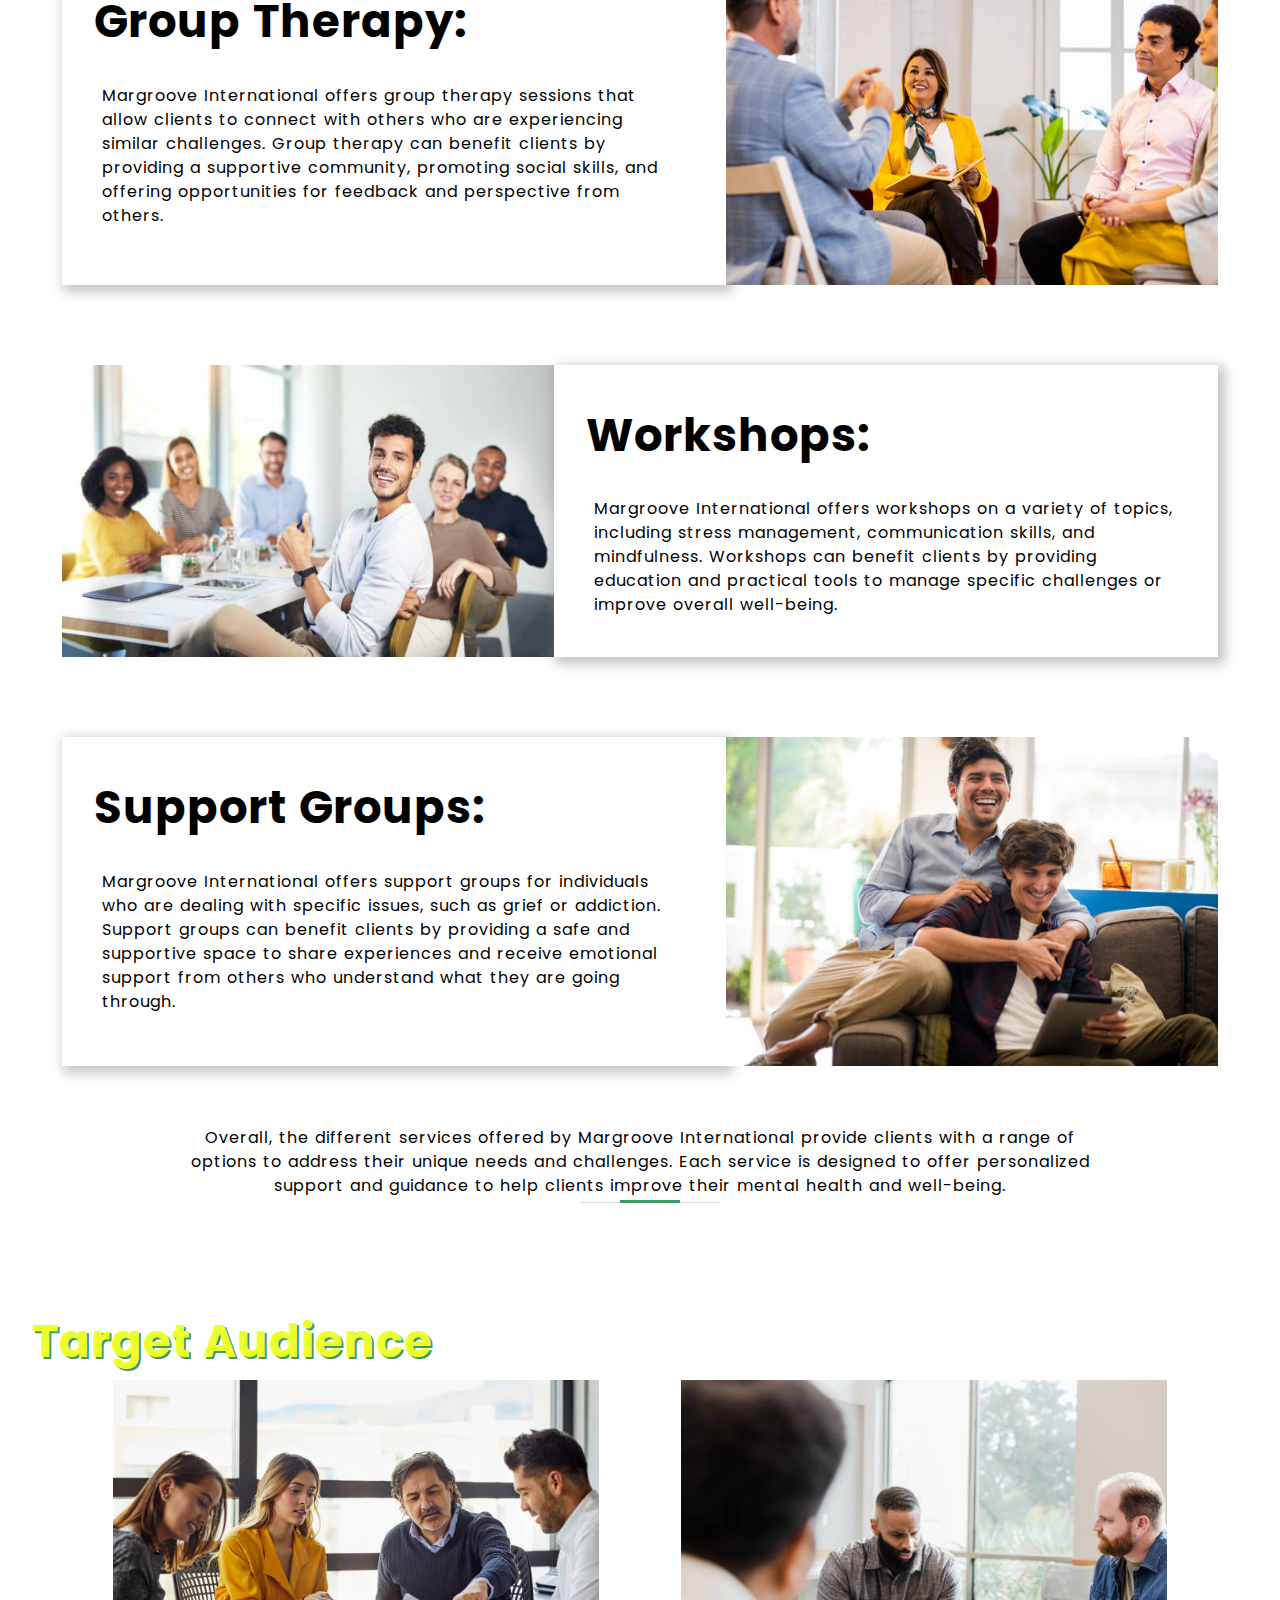
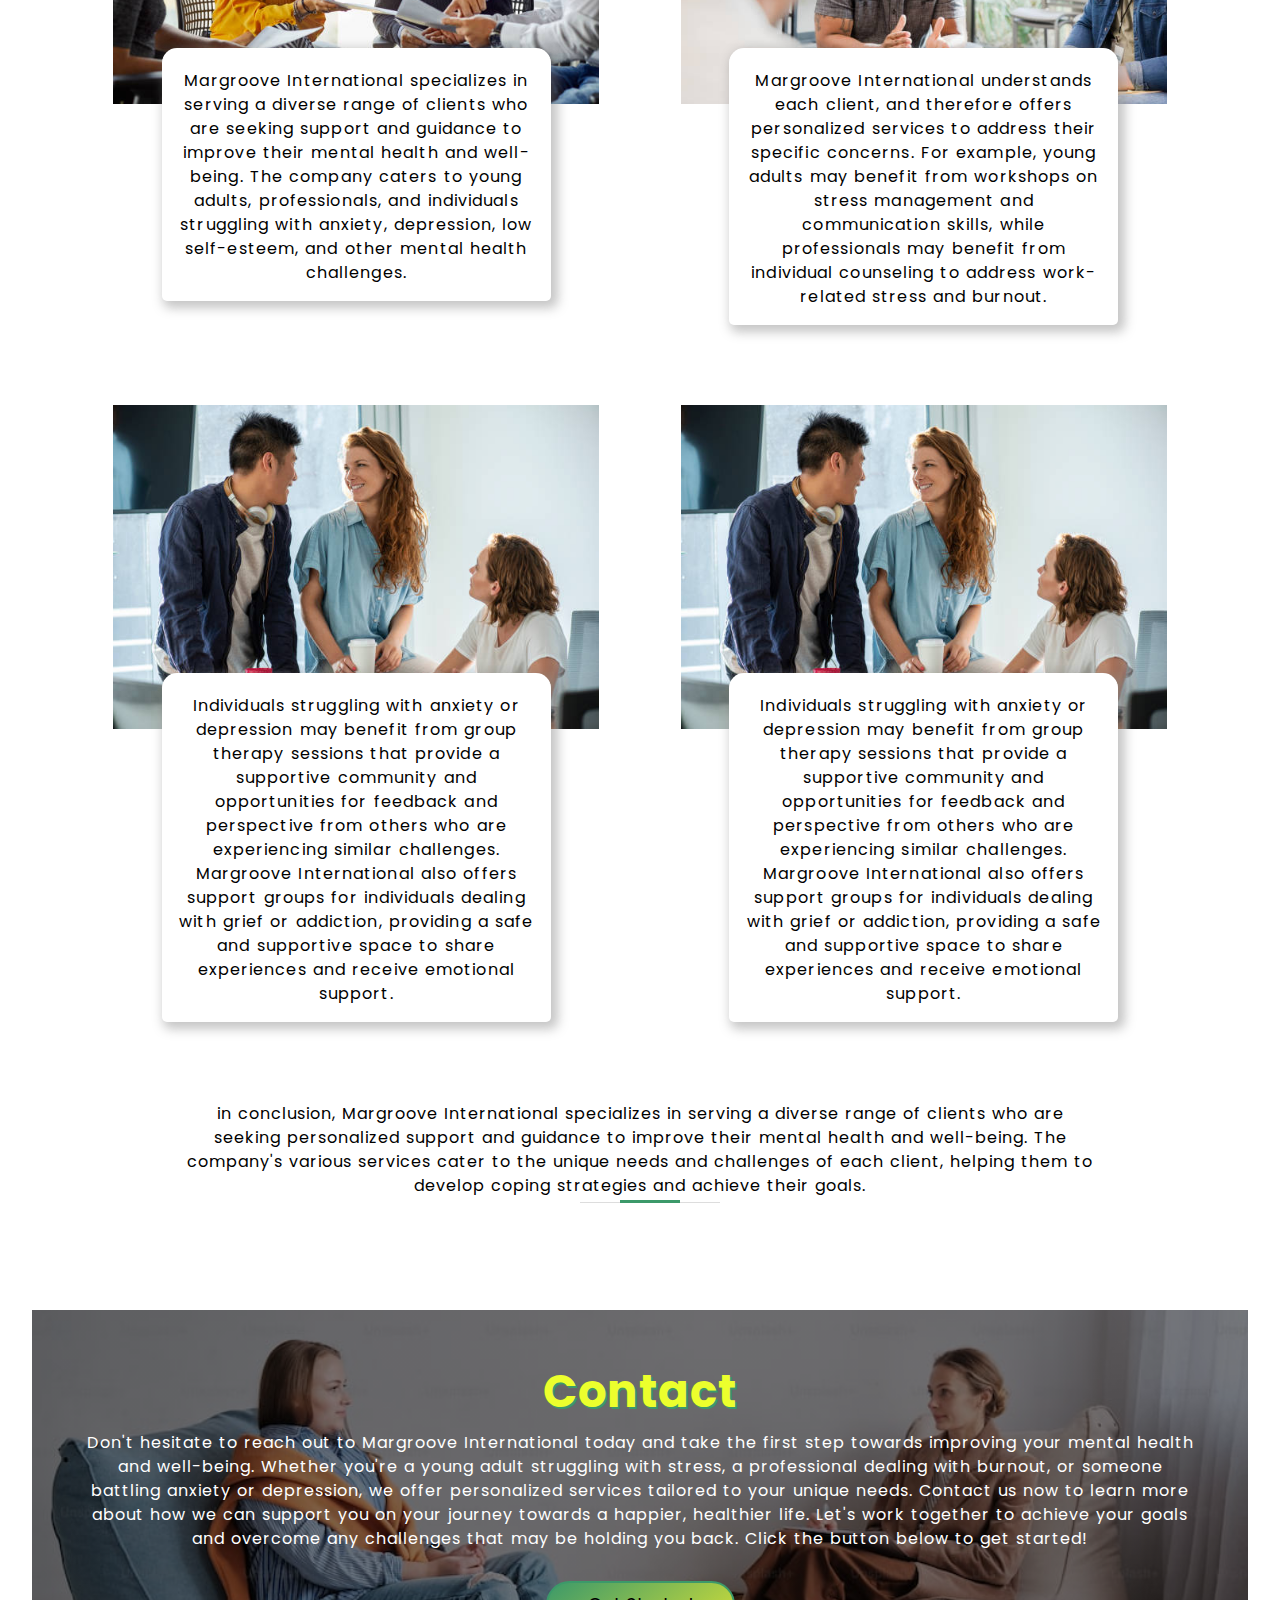
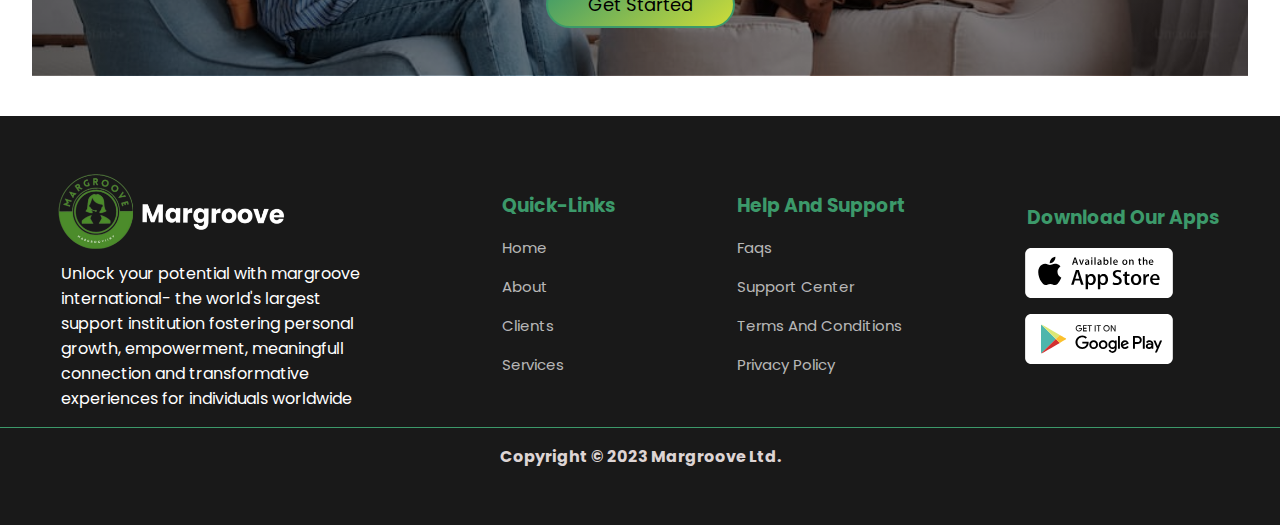
<file: services.html>
<html lang="en">

<head>
    <meta charset="UTF-8">
    <meta name="viewport" content="width=device-width, initial-scale=1.0">
    <link rel="stylesheet" href="styles-3.css">

    <!--- bootsrap icon --->
    <link rel="stylesheet" href="https://use.fontawesome.com/releases/v5.11.2/css/all.css">


    <!--- fonts --->
    <link rel="preconnect" href="https://fonts.googleapis.com">
    <link rel="preconnect" href="https://fonts.gstatic.com" crossorigin>
    <link href="https://fonts.googleapis.com/css2?family=Poppins:wght@300&display=swap" rel="stylesheet">

    <title>Team page</title>
</head>

<body>

    <header>
        <nav>
            <a href="index.html" class="logo">
                <h1> margroove </h1>
            </a>
            <img class="theme" src="images/night.png" alt="">
            <ul>
                <li><a href="index.html">home</a></li>
                <li><a href="about.html">about</a></li>
                <li><a href="clients.html">Clients</a></li>
                <li><a href="team.html">Team</a></li>
                <li><a href="index.html#contact">contact</a></li>
                <li><a href="faq.html">faq</a></li>
            </ul>
            <img class="menu-btn" src="images/hamburger.png" width="22px">
        </nav>
    </header>


    <main>

        <section class="our-services">

            <div class="heading">
                <h2 class="primary-color">SERVICES</h2>
                <h1>What We Do</h1>
                <p>
                   <strong> Mission Statement:</strong> At Margroove International, our mission is
                     to provide compassionate counseling and support services to 
                     individuals and groups in need. We believe in fostering a safe 
                     and non-judgmental environment where clients can explore their
                      thoughts and feelings, build resilience, and develop the skills 
                      they need to thrive. Our goal is to empower clients to overcome
                       challenges, improve their mental health and well-being, and lead 
                       fulfilling lives.            
                </p>
            </div>

            
            <div class="img-cover">
              </div>

            <div class="container">
                <div class="cover">
                    <div class="service-img">
                        <img src="Images-batch-2/counselling.jpeg" alt="">
                    </div>


                <div class="child">
                  <h3>Individual Counseling:</h3>
                  <p> Margroove International offers one-on-one counseling sessions with a 
                    licensed therapist. This service allows clients to explore their thoughts,
                     feelings, and behaviors in a safe and non-judgmental environment. 
                     Individual counseling can benefit clients by providing personalized 
                     support and guidance as they work through challenges and develop coping
                      strategies.
                      </div>
                    </div>

                    <div class="cover odd">
                        <div class="service-img">
                            <img src="Images-batch-2/psychologist.jpg" alt="">
                        </div>
                <div class="child">
                  <h3>Group Therapy:</h3>
                  <p>
                     Margroove International offers group therapy sessions that allow clients
                      to connect with others who are experiencing similar challenges. Group
                       therapy can benefit clients by providing a supportive community, 
                       promoting social skills, and offering opportunities for feedback and 
                       perspective from others. 
                    </p>
                </div>
            </div>

            <div class="cover">
                <div class="service-img">
                    <img src="Images-batch-2/workshop.jpg" alt="">
                </div>
                <div class="child">
                  <h3>Workshops:</h3>
                  <p> Margroove International offers workshops on a variety of topics, 
                    including stress management, communication skills, and mindfulness.
                     Workshops can benefit clients by providing education and practical tools
                      to manage specific challenges or improve overall well-being.
                  </p>
                </div>
            </div>


            <div class="cover odd">
                <div class="service-img">
                    <img src="Images-batch-2/support-group.jpg" alt="">
                </div>
                <div class="child">
                  <h3>Support Groups:</h3>
                  <p>
                    Margroove International offers support groups for individuals 
                   who are dealing with specific issues, such as grief or addiction. Support groups
                    can benefit clients by providing a safe and supportive space to share 
                    experiences and receive emotional support from others who understand what
                     they are going through. </p>
                </div>
              </div>
            </div>
              <div class="conclusion">
                Overall, the different services offered by Margroove International provide 
                clients with a range of options to address their unique needs and
                 challenges. Each service is designed to offer personalized support and 
                 guidance to help clients improve their mental health and well-being.
              </div>










              <div class="target-audience">
                <h2>Target Audience</h2>


                <div class="flex-target">

                <div class="card-body"> 
                    <div class="card-img">
                        <img src="Images-batch-2/istockphoto-1186532313-612x612.jpg" alt="">
                    </div>
                    <div class="card">
                  
                    <p>
                        Margroove International specializes in serving a diverse range of clients
                        who are seeking support and guidance to improve their mental health
                         and well-being. The company caters to young adults, professionals,
                          and individuals struggling with anxiety, depression, low self-esteem,
                           and other mental health challenges.   
                    </p>
                </div>
                </div>


                <div class="card-body">

                    <div class="card-img">
                        <img src="Images-batch-2/target-1.jpg" alt="">
                    </div>
                    <div class="card">
                  <p>
                    Margroove International understands each client, and therefore offers personalized services
                     to address their specific concerns. For example, young adults
                      may benefit from workshops on stress management and communication 
                      skills, while professionals may benefit from individual counseling to
                       address work-related stress and burnout.
                  </p>
                </div>
                </div>

                <div class="card-body">
                    <div class="card-img">
                        <img src="Images-batch-2/target-2.jpg" alt="">
                    </div>

                    <div class="card">
                   <p>
                    Individuals struggling with anxiety or depression may benefit from group
                    therapy sessions that provide a supportive community and opportunities for
                     feedback and perspective from others who are experiencing similar 
                     challenges. Margroove International also offers support groups for individuals 
                     dealing with grief or addiction, providing a safe and supportive space to share
                      experiences and receive emotional support.
                   </p>
                </div>
                </div>

                <div class="card-body">
                    <div class="card-img">
                        <img src="Images-batch-2/target-2.jpg" alt="">
                    </div>

                    <div class="card">
                   <p>
                    Individuals struggling with anxiety or depression may benefit from group
                    therapy sessions that provide a supportive community and opportunities for
                     feedback and perspective from others who are experiencing similar 
                     challenges. Margroove International also offers support groups for individuals 
                     dealing with grief or addiction, providing a safe and supportive space to share
                      experiences and receive emotional support.
                   </p>
                </div>
                </div>


                </div>


                <div class="conclusion">
                    in conclusion, Margroove International specializes in serving a diverse range 
                    of clients who are seeking personalized support and guidance to improve 
                    their mental health and well-being. The company's various services cater
                     to the unique needs and challenges of each client, helping them to develop
                      coping strategies and achieve their goals.
                </div>
              </div>
        
        <!-- <div class="testimonials">
           <h2>
            Testimonials
           </h2> 
1. "As someone who has struggled with anxiety for years, I can't thank Margroove International
 enough for their compassionate counseling. Their non-judgmental approach and safe environment 
 allowed me to explore my thoughts and feelings in a way I never thought possible."

2. "Margroove International helped me through a tough time in my life. Their support and guidance 
gave me the strength to overcome challenges and develop the skills I 
needed to thrive. I am forever grateful for their services."

3. "I was hesitant to seek counseling, but Margroove International made me feel comfortable from 
the start. Their caring and professional approach helped me work through issues 
that were holding me back. I highly recommend their services."

4. "Margroove International provided invaluable support during a difficult time in my life. Their
 compassionate counseling helped me gain perspective and develop coping strategies that have improved 
 my mental health and well-being."

5. "I can't say enough positive things about Margroove International. Their non-judgmental environment 
and skilled counselors have helped me overcome challenges and build resilience. I 
am so grateful for their services."

6. "Margroove International has been a lifeline for me during a challenging period in my life. Their
 compassionate counseling and support have helped me navigate difficult emotions and come out 
 stronger on the other side."

7. "I was hesitant to seek counseling, but Margroove International made me feel heard and understood
 from the very first session. Their skilled counselors provided guidance and support 
 that helped me improve my mental health and well-being."

8. "Margroove International has been an incredible resource for me as I've worked through variou
s challenges in my life. Their compassionate counseling and supportive environment have 
helped me build resilience and develop the skills I need to thrive."

9. "I can't recommend Margroove International enough. Their skilled counselors provided me with the 
tools I needed to overcome obstacles and improve my mental health. Their 
compassionate approach made all the difference."

10. "Margroove International has been an invaluable resource for me as I've worked through complex
 emotions and challenging life circumstances. Their non-judgmental environment and skilled counselors 
 have helped me build resilience and lead a more fulfilling life."

        </div> -->

    </section>

        
        <div class="our-services-contact">
          <h2>
            Contact 
          </h2>

            <p>
                Don't hesitate to reach out to Margroove International today and take the first
 step towards improving your mental health and well-being. Whether you're a young
  adult struggling with stress, a professional dealing with burnout, or someone
   battling anxiety or depression, we offer personalized services tailored to your
    unique needs. Contact us now to learn more about how we can support you on your
     journey towards a happier, healthier life. Let's work together to achieve your
      goals and overcome any challenges that may be holding you back.
      
      Click the button below to get started!
            </p>
            <button>
                Get Started
            </button>
        </div>
    
        
    </main>

    <div class="footer">
        <div class="footer">
            <div class="footer-row">
                <div class="logo">
                  <img src="images/Logooo.png" alt="">
                  <p>
                    Unlock your potential with margroove international- 
                    the world's largest support institution fostering 
                    personal growth, empowerment, meaningfull connection
                   and transformative experiences for individuals worldwide
                </p>
                </div>
          
                <div class="quick-links">
                  <h3>quick-links</h3>
                  <span>
                    <a href="index.html">home</a>
                    <a href="about.html">about</a>
                    <a href="clients.html">clients</a>
                    <a href="services.html">services</a>
                  </ul>
                </div>
          
                <div class="help">
                  <h3>help and support</h3>
                  <span>
                    <a>faqs</a>
                    <a>support center</a>
                    <a>terms and conditions</a>
                    <a>privacy policy</a>
                  </ul>
                </div>
          
          
                  <div class="apps">
                    <h3>download our apps</h3>
                    <svg xmlns="http://www.w3.org/2000/svg" width="200" height="50" viewBox="0 0 2500 846" fill="none">
                      <g clip-path="url(#clip0)">
                      <path d="M101.978 0H2398.02C2454.03 0 2499.54 45.5148 2499.54 101.52V744.48C2499.54 800.485 2454.03 846 2398.02 846H101.978C45.9728 846 0.458008 800.485 0.458008 744.48V101.52C0.458008 45.5148 45.9728 0 101.978 0Z" fill="white"/>
                      <path d="M547.482 403.711C546.974 343.138 597.057 313.697 599.257 312.343C570.831 271.058 526.839 265.306 511.442 264.798C474.556 260.906 438.686 286.963 419.905 286.963C400.785 286.963 371.683 265.306 340.55 265.813C300.45 266.49 262.718 289.67 242.245 325.879C199.776 399.481 231.416 507.769 272.193 567.328C292.666 596.43 316.354 629.086 347.656 627.901C378.112 626.717 389.618 608.443 426.334 608.443C462.882 608.443 473.541 627.901 505.351 627.224C538.176 626.717 558.649 597.953 578.445 568.512C601.964 535.18 611.439 502.186 611.778 500.494C610.932 500.155 548.158 476.129 547.482 403.711Z" fill="black"/>
                      <path d="M487.416 225.713C503.828 205.24 514.995 177.322 511.95 148.896C488.262 149.911 458.482 165.308 441.393 185.443C426.334 203.209 412.798 232.142 416.182 259.384C442.916 261.414 470.326 245.848 487.416 225.713Z" fill="black"/>
                      <path d="M989.432 623.671H946.794L923.444 550.238H842.228L820.063 623.671H778.609L858.979 373.763H908.724L989.432 623.671ZM916.507 519.444L895.357 454.302C893.157 447.534 888.927 431.968 882.836 407.264H881.99C879.452 417.924 875.56 433.66 870.146 454.302L849.334 519.444H916.507Z" fill="black"/>
                      <path d="M1196.03 531.457C1196.03 562.082 1187.73 586.278 1170.98 604.044C1156.09 619.949 1137.48 627.732 1115.49 627.732C1091.63 627.732 1074.54 619.272 1064.05 602.183V696.766H1023.95V502.693C1023.95 483.404 1023.44 463.777 1022.43 443.473H1057.62L1059.82 472.068H1060.5C1073.86 450.58 1094.17 439.751 1121.24 439.751C1142.56 439.751 1160.15 448.211 1174.37 464.962C1188.92 481.882 1196.03 503.878 1196.03 531.457ZM1155.25 532.811C1155.25 515.214 1151.36 500.832 1143.4 489.496C1134.77 477.652 1123.1 471.73 1108.55 471.73C1098.74 471.73 1089.77 475.114 1081.65 481.543C1073.69 488.142 1068.28 496.602 1065.91 507.262C1064.73 512.168 1064.05 516.229 1064.05 519.444V549.562C1064.05 562.59 1068.11 573.757 1076.06 582.725C1084.01 591.692 1094.51 596.261 1107.36 596.261C1122.42 596.261 1134.1 590.339 1142.56 578.833C1151.02 567.158 1155.25 551.93 1155.25 532.811Z" fill="black"/>
                      <path d="M1403.13 531.457C1403.13 562.082 1394.84 586.278 1378.08 604.044C1363.19 619.949 1344.58 627.732 1322.59 627.732C1298.73 627.732 1281.64 619.272 1271.15 602.183V696.766H1231.05V502.693C1231.05 483.404 1230.54 463.777 1229.53 443.473H1264.72L1266.92 472.068H1267.6C1280.96 450.58 1301.27 439.751 1328.34 439.751C1349.66 439.751 1367.26 448.211 1381.47 464.962C1396.02 481.882 1403.13 503.878 1403.13 531.457ZM1362.35 532.811C1362.35 515.214 1358.46 500.832 1350.5 489.496C1341.88 477.652 1330.2 471.73 1315.65 471.73C1305.84 471.73 1296.87 475.114 1288.75 481.543C1280.79 488.142 1275.55 496.602 1273.01 507.262C1271.83 512.168 1271.15 516.229 1271.15 519.444V549.562C1271.15 562.59 1275.21 573.757 1283.16 582.725C1291.12 591.692 1301.61 596.261 1314.47 596.261C1329.52 596.261 1341.37 590.339 1349.66 578.833C1358.29 567.158 1362.35 551.93 1362.35 532.811Z" fill="black"/>
                      <path d="M1634.93 553.622C1634.93 574.942 1627.49 592.2 1612.76 605.567C1596.52 620.118 1573.85 627.394 1544.75 627.394C1517.84 627.394 1496.36 622.148 1480.11 611.827L1489.42 578.495C1507.01 588.816 1526.3 594.061 1547.28 594.061C1562.34 594.061 1574.19 590.677 1582.48 583.909C1590.94 577.141 1595.17 568.004 1595.17 556.668C1595.17 546.516 1591.61 538.056 1584.85 531.119C1577.91 524.182 1566.4 517.752 1550.33 511.83C1506.17 495.418 1484.34 471.56 1484.34 440.258C1484.34 419.785 1492.13 403.034 1507.52 389.837C1522.92 376.808 1543.39 370.21 1568.94 370.21C1591.61 370.21 1610.57 374.101 1625.62 382.054L1615.47 414.54C1601.26 406.926 1585.35 403.034 1567.42 403.034C1553.38 403.034 1542.21 406.588 1534.26 413.356C1527.66 419.616 1524.27 427.061 1524.27 436.028C1524.27 445.842 1528.16 454.133 1535.78 460.393C1542.38 466.315 1554.56 472.745 1572.16 479.682C1593.65 488.311 1609.38 498.463 1619.53 510.138C1629.85 521.813 1634.93 536.364 1634.93 553.622Z" fill="black"/>
                      <path d="M1767.58 473.591H1723.42V561.067C1723.42 583.232 1731.2 594.4 1746.77 594.4C1753.88 594.4 1759.8 593.723 1764.54 592.538L1765.72 622.994C1757.77 625.871 1747.45 627.394 1734.59 627.394C1718.68 627.394 1706.5 622.487 1697.53 612.842C1688.57 603.198 1684.17 586.955 1684.17 564.282V473.422H1657.94V443.473H1684.17V410.479L1723.42 398.635V443.473H1767.58V473.591Z" fill="black"/>
                      <path d="M1966.22 532.134C1966.22 559.883 1958.27 582.556 1942.54 600.322C1925.95 618.595 1903.96 627.732 1876.55 627.732C1850.15 627.732 1829 618.934 1813.27 601.506C1797.53 584.078 1789.75 561.913 1789.75 535.18C1789.75 507.262 1797.87 484.42 1813.94 466.654C1830.19 448.888 1852.01 439.92 1879.42 439.92C1905.82 439.92 1927.14 448.718 1943.21 466.315C1958.61 483.235 1966.22 505.231 1966.22 532.134ZM1924.77 532.98C1924.77 516.398 1921.22 502.355 1914.11 490.511C1905.65 476.129 1893.64 469.022 1878.07 469.022C1862 469.022 1849.64 476.129 1841.35 490.511C1834.08 502.355 1830.69 516.737 1830.69 533.826C1830.69 550.408 1834.25 564.62 1841.35 576.295C1849.98 590.677 1862.17 597.784 1877.73 597.784C1892.96 597.784 1904.97 590.508 1913.77 575.957C1921.05 563.774 1924.77 549.562 1924.77 532.98Z" fill="black"/>
                      <path d="M2096.51 478.667C2092.62 477.99 2088.39 477.652 2083.82 477.652C2069.77 477.652 2058.78 482.897 2051.16 493.556C2044.56 502.862 2041.18 514.876 2041.18 529.088V623.671H2001.08V500.155C2001.08 479.344 2000.74 460.393 1999.89 443.473H2034.75L2036.27 477.99H2037.46C2041.69 466.146 2048.29 456.502 2057.42 449.395C2066.39 442.966 2076.03 439.751 2086.36 439.751C2090.08 439.751 2093.46 440.089 2096.34 440.428L2096.51 478.667Z" fill="black"/>
                      <path d="M2275.52 525.028C2275.52 532.134 2275.01 538.225 2274 543.132H2153.87C2154.37 560.898 2160.13 574.603 2171.29 583.909C2181.45 592.2 2194.47 596.43 2210.55 596.43C2228.31 596.43 2244.56 593.554 2259.11 587.97L2265.37 615.719C2248.28 623.164 2228.15 626.886 2204.96 626.886C2177.05 626.886 2155.05 618.595 2139.15 602.183C2123.24 585.77 2115.29 563.605 2115.29 536.026C2115.29 508.954 2122.73 486.281 2137.62 468.176C2153.19 448.888 2174.17 439.243 2200.57 439.243C2226.45 439.243 2246.25 448.888 2259.45 468.176C2270.11 483.743 2275.52 502.524 2275.52 525.028ZM2237.28 514.706C2237.62 502.862 2234.91 492.541 2229.5 483.912C2222.56 472.745 2211.9 467.161 2197.69 467.161C2184.66 467.161 2174 472.576 2165.88 483.404C2159.28 492.034 2155.22 502.524 2154.04 514.537L2237.28 514.706Z" fill="black"/>
                      <path d="M897.218 284.425H876.237L864.732 248.386H824.801L813.803 284.425H793.499L832.922 161.586H857.287L897.218 284.425ZM861.179 233.158L850.857 201.01C849.842 197.795 847.812 190.012 844.597 177.829H844.259C842.905 183.074 841.213 190.688 838.337 201.01L828.185 233.158H861.179Z" fill="black"/>
                      <path d="M996.031 195.764L962.529 284.425H943.41L910.923 195.764H932.073L947.132 242.633C949.67 250.416 951.87 257.861 953.562 264.967H954.069C955.592 258.538 957.792 251.093 960.499 242.633L975.389 195.764H996.031Z" fill="black"/>
                      <path d="M1067.43 284.425L1065.91 274.273H1065.4C1059.31 282.395 1050.68 286.456 1039.52 286.456C1023.61 286.456 1012.44 275.288 1012.44 260.399C1012.44 238.572 1031.39 227.236 1064.22 227.236V225.544C1064.22 213.869 1057.96 208.116 1045.78 208.116C1036.98 208.116 1029.36 210.316 1022.6 214.715L1018.53 201.856C1026.66 196.78 1036.98 194.242 1048.99 194.242C1072.17 194.242 1083.85 206.424 1083.85 230.958V263.614C1083.85 272.581 1084.18 279.518 1085.2 284.764L1067.43 284.425ZM1064.73 240.264C1042.9 240.264 1031.9 245.509 1031.9 258.199C1031.9 267.505 1037.48 272.074 1045.44 272.074C1055.42 272.074 1064.73 264.46 1064.73 253.969V240.264Z" fill="black"/>
                      <path d="M1127.67 181.213C1121.07 181.213 1115.99 176.137 1115.99 169.369C1115.99 162.601 1121.24 157.694 1128.01 157.694C1134.77 157.694 1140.19 162.601 1140.02 169.369C1140.02 176.476 1134.94 181.213 1127.67 181.213ZM1118.19 195.764H1137.82V284.256H1118.19V195.764Z" fill="black"/>
                      <path d="M1172.84 155.156H1192.47V284.256H1172.84V155.156Z" fill="black"/>
                      <path d="M1276.06 284.425L1274.53 274.273H1274.03C1267.94 282.395 1259.31 286.456 1248.14 286.456C1232.23 286.456 1221.07 275.288 1221.07 260.399C1221.07 238.572 1240.02 227.236 1272.84 227.236V225.544C1272.84 213.869 1266.58 208.116 1254.4 208.116C1245.6 208.116 1237.99 210.316 1231.22 214.715L1227.16 201.686C1235.28 196.61 1245.6 194.072 1257.61 194.072C1280.79 194.072 1292.47 206.255 1292.47 230.789V263.444C1292.47 272.412 1292.81 279.349 1293.65 284.594H1276.06V284.425ZM1273.35 240.264C1251.52 240.264 1240.52 245.509 1240.52 258.199C1240.52 267.505 1246.11 272.074 1254.06 272.074C1264.04 272.074 1273.35 264.46 1273.35 253.969V240.264Z" fill="black"/>
                      <path d="M1372.33 286.456C1359.81 286.456 1350.5 281.21 1344.41 270.72H1344.08L1342.89 284.425H1326.14C1326.65 277.319 1326.82 269.366 1326.82 260.568V155.156H1346.61V208.793H1346.95C1352.87 198.979 1362.18 194.072 1375.21 194.072C1396.53 194.072 1411.42 212.346 1411.42 238.91C1411.42 266.321 1394.84 286.456 1372.33 286.456ZM1368.27 209.47C1356.93 209.47 1346.61 219.283 1346.61 232.988V248.555C1346.61 260.737 1355.92 270.72 1367.93 270.72C1382.65 270.72 1391.45 258.707 1391.45 239.587C1391.45 221.652 1382.31 209.47 1368.27 209.47Z" fill="black"/>
                      <path d="M1440.52 155.156H1460.15V284.256H1440.52V155.156Z" fill="black"/>
                      <path d="M1567.25 244.832H1508.2C1508.54 261.583 1519.71 271.058 1536.12 271.058C1544.92 271.058 1552.87 269.536 1559.97 266.828L1563.02 280.534C1554.73 284.256 1544.92 285.948 1533.41 285.948C1505.66 285.948 1489.25 268.52 1489.25 241.279C1489.25 214.207 1506 193.734 1531.21 193.734C1553.71 193.734 1568.1 210.485 1568.1 235.865C1568.1 239.418 1567.93 242.464 1567.25 244.832ZM1549.32 230.789C1549.32 217.084 1542.38 207.439 1529.86 207.439C1518.52 207.439 1509.72 217.253 1508.37 230.789H1549.32Z" fill="black"/>
                      <path d="M1686.54 286.456C1660.65 286.456 1643.9 267.167 1643.9 240.941C1643.9 213.53 1660.99 194.072 1688.06 194.072C1713.61 194.072 1730.7 212.515 1730.7 239.418C1730.7 266.998 1713.1 286.456 1686.54 286.456ZM1687.38 208.454C1673.17 208.454 1664.03 221.821 1664.03 240.264C1664.03 258.538 1673.34 271.735 1687.21 271.735C1701.09 271.735 1710.39 257.522 1710.39 239.756C1710.22 221.821 1701.26 208.454 1687.38 208.454Z" fill="black"/>
                      <path d="M1836.45 284.425H1816.82V233.496C1816.82 217.76 1810.73 209.977 1798.89 209.977C1787.21 209.977 1779.26 219.96 1779.26 231.635V284.256H1759.63V221.144C1759.63 213.361 1759.46 204.901 1758.95 195.764H1776.21L1777.06 209.47H1777.57C1782.81 199.994 1793.64 193.903 1805.65 193.903C1824.27 193.903 1836.45 208.116 1836.45 231.296V284.425Z" fill="black"/>
                      <path d="M1965.21 210.654H1943.55V253.631C1943.55 264.629 1947.44 270.043 1955.06 270.043C1958.44 270.043 1961.49 269.705 1963.85 269.197L1964.36 284.087C1960.47 285.61 1955.39 286.286 1949.13 286.286C1933.57 286.286 1924.43 277.657 1924.43 255.323V210.654H1911.57V195.934H1924.43V179.69L1943.72 173.768V195.764H1965.38V210.654" fill="black"/>
                      <path d="M2069.44 284.425H2049.81V233.834C2049.81 217.93 2043.72 209.977 2031.87 209.977C2021.72 209.977 2012.25 216.914 2012.25 230.958V284.256H1992.62V155.156H2012.25V208.285H2012.58C2018.84 198.641 2027.64 193.903 2039.15 193.903C2057.93 193.903 2069.44 208.454 2069.44 231.635V284.425Z" fill="black"/>
                      <path d="M2169.94 244.832H2110.89C2111.23 261.583 2122.4 271.058 2138.81 271.058C2147.61 271.058 2155.56 269.536 2162.67 266.828L2165.71 280.534C2157.42 284.256 2147.61 285.948 2136.1 285.948C2108.35 285.948 2091.94 268.52 2091.94 241.279C2091.94 214.207 2108.69 193.734 2133.9 193.734C2156.4 193.734 2170.79 210.485 2170.79 235.865C2170.79 239.418 2170.62 242.464 2169.94 244.832ZM2152.01 230.789C2152.01 217.084 2145.07 207.439 2132.55 207.439C2121.21 207.439 2112.24 217.253 2111.06 230.789H2152.01Z" fill="black"/>
                      </g>
                      <defs>
                      <clipPath id="clip0">
                      <rect width="2500" height="846" fill="white"/>
                      </clipPath>
                      </defs>
                      </svg>
                      <svg xmlns="http://www.w3.org/2000/svg" width="200" height="50" viewBox="0 0 2500 846" fill="none">
                        <path d="M101.52 0H2397.56C2453.57 0 2499.08 45.5148 2499.08 101.52V744.48C2499.08 800.485 2453.57 846 2397.56 846H101.52C45.5148 846 0 800.485 0 744.48V101.52C0 45.5148 45.5148 0 101.52 0Z" fill="white"/>
                        <path d="M277.423 181.022C272.415 182.319 268.875 186.648 268.875 194.092C268.875 215.942 268.875 421.982 268.875 421.982C268.875 421.982 268.875 644.645 268.875 654.479C268.875 659.886 271.264 663.512 274.938 664.858L519.632 421.582L277.423 181.022Z" fill="#4DB6AC"/>
                        <path d="M587 354.615L486.277 296.464C486.277 296.464 301.432 189.727 290.568 183.459C285.863 180.743 281.231 180.027 277.424 181.021L519.645 421.581L587 354.615Z" fill="#DCE775"/>
                        <path d="M286.056 663.099C292.507 659.365 471.375 556.096 587.544 489.021L519.632 421.581L274.938 664.857C277.945 665.961 281.8 665.548 286.056 663.099Z" fill="#D32F2F"/>
                        <path d="M685.95 411.736C676.298 406.534 587.737 355.039 587.737 355.039L586.998 354.615L519.631 421.581L587.543 489.02C641.281 457.993 681.645 434.7 685.259 432.603C696.705 426.007 695.601 416.937 685.95 411.736Z" fill="#FBC02D"/>
                        <path d="M961.876 245.845C961.876 260.441 957.559 272.06 948.949 280.75C939.134 291.062 926.376 296.217 910.676 296.217C895.652 296.217 882.87 290.989 872.355 280.532C861.816 270.051 856.559 257.076 856.559 241.609C856.559 226.117 861.816 213.167 872.355 202.685C882.87 192.228 895.652 187 910.676 187C918.128 187 925.267 188.452 932.043 191.381C938.844 194.31 944.271 198.183 948.346 203.073L939.182 212.247C932.285 203.993 922.807 199.853 910.676 199.853C899.703 199.853 890.225 203.702 882.219 211.448C874.236 219.194 870.233 229.239 870.233 241.609C870.233 253.978 874.236 264.023 882.219 271.769C890.225 279.491 899.703 283.364 910.676 283.364C922.3 283.364 931.995 279.467 939.761 271.697C944.801 266.613 947.719 259.57 948.491 250.516H910.676V237.954H961.152C961.634 240.689 961.876 243.303 961.876 245.845Z" fill="black"/>
                        <path d="M961.279 245.809H960.659C960.659 260.123 956.463 271.444 948.046 279.893C938.461 289.97 926.063 294.997 910.66 294.997C895.924 294.997 883.478 289.898 873.202 279.654C862.901 269.41 857.775 256.796 857.775 241.621C857.775 226.446 862.901 213.808 873.202 203.587C883.478 193.343 895.924 188.245 910.66 188.221C917.956 188.221 924.918 189.657 931.547 192.505C938.175 195.377 943.492 199.159 947.426 203.898L947.903 203.515L947.474 203.061L938.414 212.156L938.843 212.587L939.32 212.204C932.381 203.874 922.772 199.71 910.66 199.71C899.668 199.71 890.131 203.611 882.119 211.366C874.084 219.121 870.054 229.27 870.054 241.621C870.054 253.971 874.084 264.096 882.119 271.875C890.131 279.63 899.668 283.532 910.66 283.508C922.295 283.532 932.071 279.606 939.844 271.803C944.947 266.657 947.879 259.524 948.666 250.477L948.714 249.807H911.256V238.629H960.564V238.006L959.944 238.126C960.445 240.783 960.659 243.344 960.659 245.809H961.876C961.876 243.272 961.661 240.639 961.16 237.911L961.065 237.408H910.04V251.027H948.046V250.429L947.45 250.381C946.687 259.213 943.85 266.035 938.986 270.942C931.427 278.505 922.033 282.287 910.66 282.287C899.954 282.287 890.774 278.553 882.954 270.989C875.181 263.45 871.294 253.708 871.27 241.621C871.294 229.533 875.181 219.792 882.954 212.252C890.774 204.688 899.954 200.954 910.66 200.954C922.51 200.954 931.666 204.952 938.39 212.994L938.819 213.497L948.738 203.539L948.356 203.109C944.279 198.202 938.819 194.324 932.047 191.38C925.252 188.484 918.123 187 910.66 187C895.662 187 882.834 192.242 872.343 202.702C861.828 213.161 856.535 226.182 856.559 241.621C856.535 257.059 861.828 270.08 872.343 280.54C882.834 290.976 895.662 296.217 910.66 296.217C926.301 296.217 939.129 291.071 948.929 280.731L948.499 280.324L948.905 280.755C957.584 272.043 961.899 260.362 961.876 245.809H961.279Z" fill="black"/>
                        <path d="M1041.84 202.613H993.923V235.409H1037.11V247.809H993.923V280.605H1041.84V293.292H980.404V189.925H1041.84V202.613Z" fill="black"/>
                        <path d="M1041.24 202.35V201.747H993.636V235.969H1036.01V247.248H993.636V281.47H1040.62V293.038H981.622V190.179H1040.62V202.35H1041.24V201.747V202.35H1041.84V188.95H980.404V294.267H1041.84V280.241H994.855V248.477H1037.23V234.74H994.855V202.976H1041.84V202.35H1041.24Z" fill="black"/>
                        <path d="M1098.31 293.292H1084.81V202.613H1055.49V189.925H1127.65V202.613H1098.31V293.292Z" fill="black"/>
                        <path d="M1098.2 293.64V293.038H1085.56V201.747H1056.73V190.179H1126.43V201.747H1097.61V293.64H1098.2V293.038V293.64H1098.83V202.976H1127.65V188.95H1055.49V202.976H1084.34V294.267H1098.83V293.64H1098.2Z" fill="black"/>
                        <path d="M1178.36 293.292V189.925H1192.01V293.292H1178.36Z" fill="black"/>
                        <path d="M1178.95 293.64H1179.53V190.179H1190.86V293.038H1178.95V293.64H1179.53H1178.95V294.267H1192.01V188.95H1178.36V294.267H1178.95V293.64Z" fill="black"/>
                        <path d="M1251.22 293.292H1238.09V202.613H1209.57V189.925H1279.78V202.613H1251.22V293.292Z" fill="black"/>
                        <path d="M1251.48 293.64V293.038H1238.5V201.747H1208.89V190.179H1280.47V201.747H1250.87V293.64H1251.48V293.038V293.64H1252.12V202.976H1281.73V188.95H1207.61V202.976H1237.22V294.267H1252.12V293.64H1251.48Z" fill="black"/>
                        <path d="M1349.45 271.6C1357.04 279.443 1366.32 283.364 1377.28 283.364C1388.24 283.364 1397.54 279.443 1405.11 271.6C1412.7 263.781 1416.5 253.76 1416.5 241.609C1416.5 229.433 1412.7 219.436 1405.11 211.593C1397.54 203.775 1388.24 199.853 1377.28 199.853C1366.32 199.853 1357.04 203.775 1349.45 211.593C1341.88 219.436 1338.06 229.433 1338.06 241.609C1338.06 253.76 1341.88 263.781 1349.45 271.6ZM1414.86 280.362C1404.78 290.94 1392.25 296.217 1377.28 296.217C1362.31 296.217 1349.78 290.94 1339.72 280.362C1329.64 269.809 1324.63 256.883 1324.63 241.609C1324.63 226.335 1329.64 213.409 1339.72 202.855C1349.78 192.277 1362.31 187 1377.28 187C1392.18 187 1404.66 192.301 1414.79 202.903C1424.9 213.53 1429.95 226.407 1429.95 241.609C1429.95 256.883 1424.9 269.809 1414.86 280.362Z" fill="black"/>
                        <path d="M1348.76 271.277L1348.32 271.708C1356.2 279.582 1365.88 283.532 1377.29 283.508C1388.68 283.532 1398.41 279.582 1406.26 271.708C1414.17 263.857 1418.13 253.78 1418.13 241.621C1418.13 229.461 1414.17 219.385 1406.26 211.51C1398.41 203.659 1388.68 199.71 1377.29 199.71C1365.88 199.71 1356.2 203.659 1348.32 211.51C1340.44 219.385 1336.48 229.461 1336.48 241.621C1336.48 253.78 1340.44 263.857 1348.3 271.708L1348.76 271.277L1349.2 270.87C1341.56 263.234 1337.72 253.517 1337.72 241.621C1337.72 229.725 1341.56 220.007 1349.2 212.372C1356.88 204.736 1366.18 200.954 1377.29 200.954C1388.41 200.954 1397.72 204.736 1405.39 212.372C1413.05 220.007 1416.89 229.725 1416.89 241.621C1416.89 253.517 1413.05 263.234 1405.39 270.87C1397.72 278.505 1388.41 282.287 1377.29 282.287C1366.18 282.287 1356.88 278.505 1349.2 270.87L1348.76 271.277ZM1415.82 279.941L1415.36 279.51C1405.14 289.851 1392.49 294.997 1377.29 294.997C1362.06 294.997 1349.44 289.851 1339.22 279.51C1329.01 269.17 1323.95 256.604 1323.92 241.621C1323.95 226.637 1329.01 214.047 1339.22 203.731C1349.44 193.391 1362.09 188.245 1377.29 188.221C1392.42 188.245 1405.02 193.415 1415.29 203.779C1425.55 214.167 1430.66 226.733 1430.66 241.621C1430.66 256.58 1425.58 269.17 1415.36 279.51L1415.82 279.941L1416.26 280.372C1426.67 269.841 1431.9 256.868 1431.9 241.621C1431.9 226.47 1426.67 213.52 1416.19 202.941C1405.7 192.338 1392.71 187 1377.29 187C1361.8 187 1348.76 192.314 1338.35 202.869C1327.91 213.401 1322.68 226.374 1322.68 241.621C1322.68 256.868 1327.91 269.841 1338.35 280.372C1348.76 290.928 1361.8 296.217 1377.29 296.217C1392.79 296.217 1405.82 290.928 1416.26 280.372L1415.82 279.941Z" fill="black"/>
                        <path d="M1450.43 293.292V189.925H1466.44L1516.25 270.335H1516.82L1516.25 250.418V189.925H1529.42V293.292H1515.68L1463.57 208.981H1463L1463.57 228.897V293.292H1450.43Z" fill="black"/>
                        <path d="M1449.1 293.64H1449.7V190.179H1464.92L1515.17 271.155H1516.7L1516.13 250.477V190.179H1528.2V293.038H1515.27L1462.7 208.134H1461.17L1461.76 228.812V293.038H1449.1V293.64H1449.7H1449.1V294.267H1462.99V228.812L1462.41 208.736L1461.79 208.76V209.387H1462.03L1514.6 294.267H1529.42V188.95H1514.88V250.477L1515.46 270.553L1516.08 270.529V269.926H1515.84L1465.59 188.95H1448.48V294.267H1449.1V293.64Z" fill="black"/>
                        <path d="M1991.68 587.511H2023.96V371.311H1991.68V587.511ZM2282.43 449.2L2245.44 542.921H2244.31L2205.93 449.2H2171.15L2228.74 580.183L2195.9 653.051H2229.58L2318.32 449.2H2282.43ZM2099.36 562.958C2088.78 562.958 2074.05 557.672 2074.05 544.579C2074.05 527.905 2092.38 521.515 2108.25 521.515C2122.45 521.515 2129.11 524.566 2137.74 528.746C2135.24 548.759 2118.01 562.958 2099.36 562.958ZM2103.25 444.467C2079.86 444.467 2055.66 454.75 2045.66 477.573L2074.31 489.514C2080.44 477.573 2091.83 473.681 2103.8 473.681C2120.51 473.681 2137.48 483.676 2137.74 501.478V503.712C2131.9 500.373 2119.38 495.352 2104.09 495.352C2073.2 495.352 2041.77 512.337 2041.77 544.026C2041.77 572.952 2067.08 591.595 2095.46 591.595C2117.17 591.595 2129.11 581.865 2136.63 570.453H2137.74V587.151H2168.91V504.265C2168.91 465.873 2140.26 444.467 2103.25 444.467ZM1903.76 475.507H1857.85V401.414H1903.76C1927.89 401.414 1941.59 421.379 1941.59 438.461C1941.59 455.206 1927.89 475.507 1903.76 475.507ZM1902.91 371.311H1825.57V587.511H1857.85V505.61H1902.91C1938.7 505.61 1973.87 479.711 1973.87 438.461C1973.87 397.21 1938.7 371.311 1902.91 371.311ZM1481.12 562.982C1458.81 562.982 1440.14 544.314 1440.14 518.68C1440.14 492.781 1458.81 473.825 1481.12 473.825C1503.14 473.825 1520.42 492.781 1520.42 518.68C1520.42 544.314 1503.14 562.982 1481.12 562.982ZM1518.18 461.308H1517.08C1509.82 452.659 1495.9 444.875 1478.33 444.875C1441.53 444.875 1407.81 477.189 1407.81 518.68C1407.81 559.93 1441.53 591.956 1478.33 591.956C1495.9 591.956 1509.82 584.148 1517.08 575.234H1518.18V585.829C1518.18 613.962 1503.14 629.026 1478.88 629.026C1459.1 629.026 1446.84 614.803 1441.82 602.839L1413.68 614.515C1421.75 634.023 1443.22 658 1478.88 658C1516.79 658 1548.85 635.705 1548.85 581.385V449.32H1518.18V461.308ZM1571.13 587.511H1603.48V371.311H1571.13V587.511ZM1651.14 516.181C1650.3 487.76 1673.16 473.273 1689.6 473.273C1702.41 473.273 1713.28 479.687 1716.91 488.889L1651.14 516.181ZM1751.47 491.676C1745.34 475.243 1726.66 444.875 1688.47 444.875C1650.57 444.875 1619.08 474.666 1619.08 518.415C1619.08 559.642 1650.3 591.956 1692.1 591.956C1725.82 591.956 1745.34 571.342 1753.42 559.378L1728.35 542.657C1719.98 554.909 1708.54 562.982 1692.1 562.982C1675.66 562.982 1663.96 555.462 1656.43 540.711L1754.81 500.036L1751.47 491.676ZM967.629 467.435V498.643H1042.33C1040.1 516.181 1034.26 529.01 1025.31 537.924C1014.45 548.783 997.457 560.747 967.629 560.747C921.65 560.747 885.693 523.701 885.693 477.741C885.693 431.782 921.65 394.711 967.629 394.711C992.434 394.711 1010.56 404.466 1023.92 417.007L1045.96 395C1027.28 377.173 1002.48 363.503 967.629 363.503C904.633 363.503 851.683 414.772 851.683 477.741C851.683 540.711 904.633 591.956 967.629 591.956C1001.64 591.956 1027.28 580.808 1047.33 559.93C1067.95 539.317 1074.37 510.343 1074.37 486.919C1074.37 479.687 1073.82 473.008 1072.71 467.435H967.629ZM1159.29 562.982C1137.01 562.982 1117.78 544.603 1117.78 518.415C1117.78 491.94 1137.01 473.825 1159.29 473.825C1181.59 473.825 1200.82 491.94 1200.82 518.415C1200.82 544.603 1181.59 562.982 1159.29 562.982ZM1159.29 444.875C1118.6 444.875 1085.43 475.795 1085.43 518.415C1085.43 560.747 1118.6 591.956 1159.29 591.956C1199.98 591.956 1233.15 560.747 1233.15 518.415C1233.15 475.795 1199.98 444.875 1159.29 444.875ZM1320.42 562.982C1298.11 562.982 1278.89 544.603 1278.89 518.415C1278.89 491.94 1298.11 473.825 1320.42 473.825C1342.72 473.825 1361.95 491.94 1361.95 518.415C1361.95 544.603 1342.72 562.982 1320.42 562.982ZM1320.42 444.875C1279.73 444.875 1246.56 475.795 1246.56 518.415C1246.56 560.747 1279.73 591.956 1320.42 591.956C1361.11 591.956 1394.28 560.747 1394.28 518.415C1394.28 475.795 1361.11 444.875 1320.42 444.875Z" fill="black"/>
                        </svg>
                  </div>
          
          
          
              </div>
          
              <div class="copyright">
                <h4>copyright © 2023 margroove ltd.</h4>
              </div>
          </div>
      </div>






    <script>


        const menuBtn = document.querySelector('.menu-btn')
        const navlinks = document.querySelector('ul')

        menuBtn.addEventListener('click', () => {
            navlinks.classList.toggle('mobile-menu')

        });


        const togg = document.querySelector('.theme')

        const section = document.querySelector('section')
        const logo = document.querySelector('.logo')
        const container = document.querySelector('.container, body')


            togg.addEventListener('click', () => {
                logo.classList.toggle('dark-logo')
                section.classList.toggle('dark-section') 
                container.classList.toggle('dark-p') 

       


      

                
        // themeChange image transition
        if(document.querySelector('.theme').src.includes( "images/night.png")) {
            document.querySelector('.theme').src = "images/sun.png"
        }
        else{
            document.querySelector('.theme').src = "images/night.png"
        }


            });
    </script>
</body>
</html>
</file>
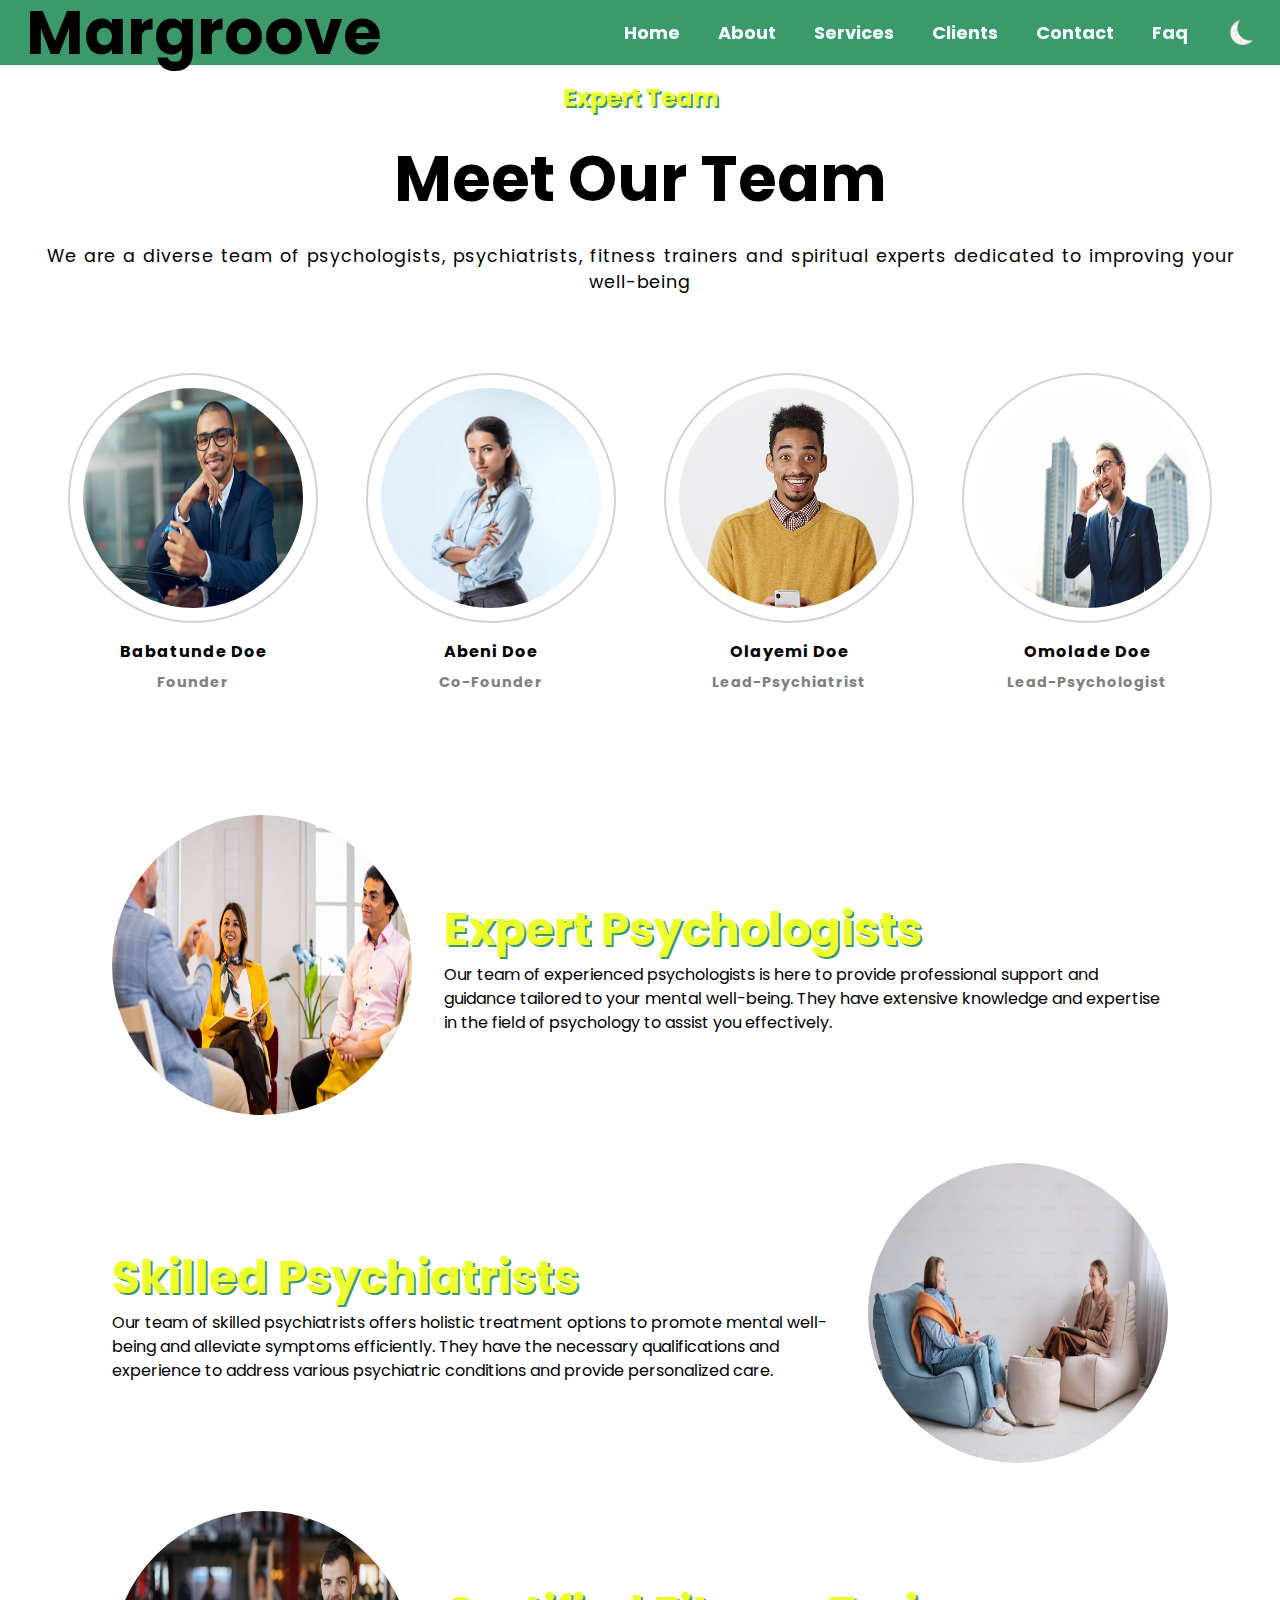
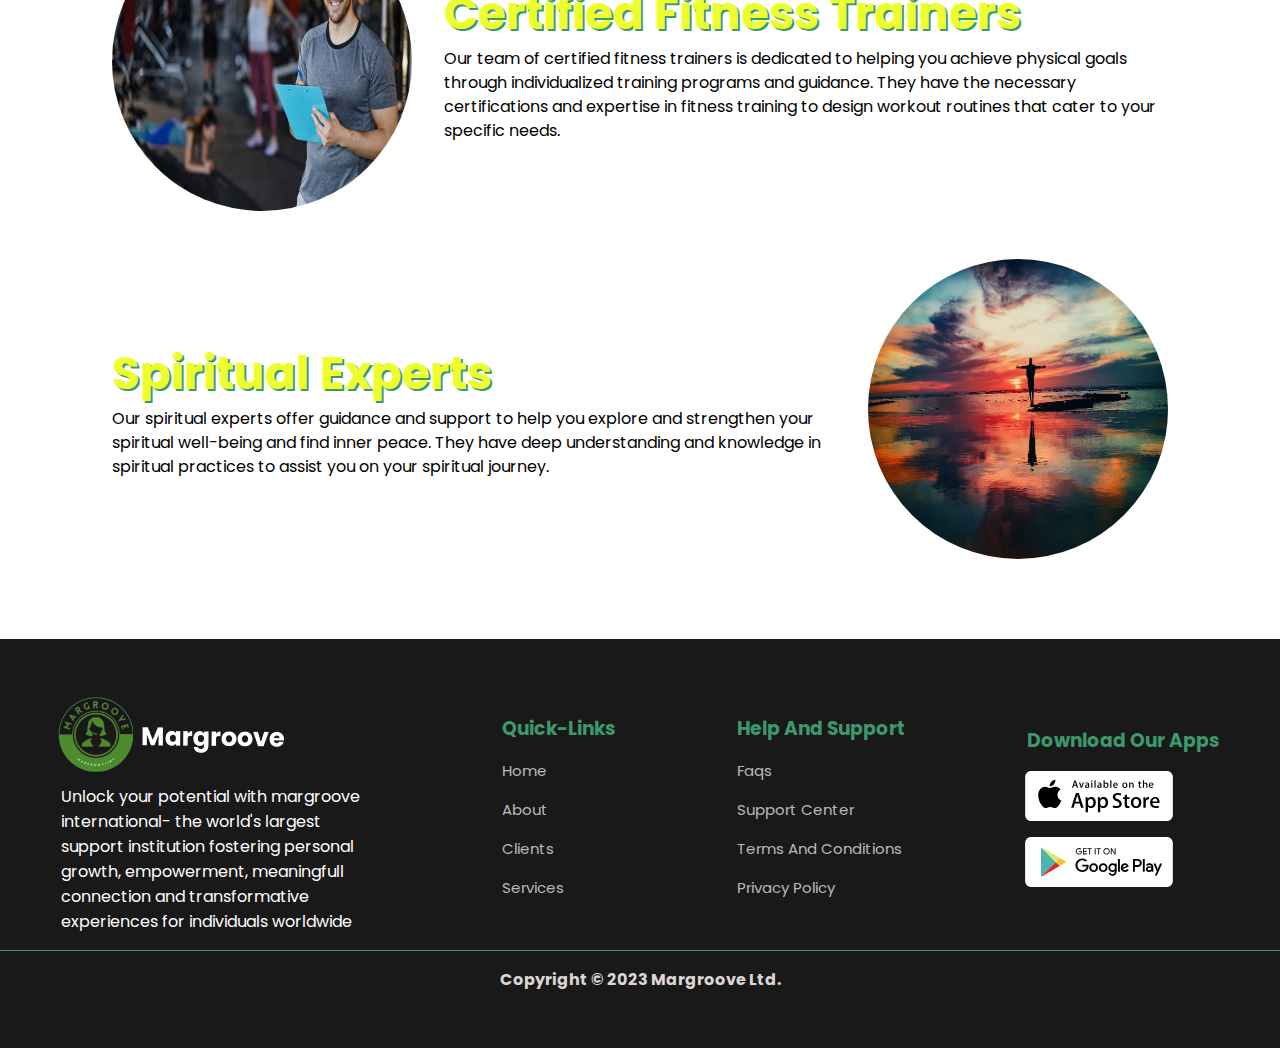
<file: team.html>
<html lang="en">

<head>
    <meta charset="UTF-8">
    <meta name="viewport" content="width=device-width, initial-scale=1.0">
    <link rel="stylesheet" href="styles-3.css">

    <!--- bootsrap icon --->
    <link rel="stylesheet" href="https://use.fontawesome.com/releases/v5.11.2/css/all.css">


    <!--- fonts --->
    <link rel="preconnect" href="https://fonts.googleapis.com">
    <link rel="preconnect" href="https://fonts.gstatic.com" crossorigin>
    <link href="https://fonts.googleapis.com/css2?family=Poppins:wght@300&display=swap" rel="stylesheet">

    <title>Team page</title>
</head>

<body>

    <header>
        <nav>
            <a href="index.html" class="logo">
                <h1> margroove </h1>
            </a>
            <img class="theme" src="images/night.png" alt="">
            <ul>
                <li><a href="index.html">home</a></li>
                <li><a href="about.html">about</a></li>
                <li><a href="services.html">services</a></li>
                <li><a href="clients.html">clients</a></li>
                <li><a href="index.html#contact">contact</a></li>
                <li><a href="faq.html">faq</a></li>
            </ul>
            <img class="menu-btn" src="images/hamburger.png" width="22px">
        </nav>
    </header>

    <main>
        
        <section class="team">

            <div class="heading">
                <h2 class="primary-color">expert team</h2>
                <h1>meet our team</h1>
                <p>
                    We are a diverse team of psychologists, psychiatrists, fitness trainers and spiritual experts dedicated to improving your well-being
                </p>
            </div>


            <div class="team-container">

                
                <div class="team-card">
                    <img src="Images-batch-2/babatunde.jpg" alt="">
                    <div class="team-member-info">
                        <h4>babatunde doe</h4>
                        <p>founder</p>
                    </div>
                </div>

                
                <div class="team-card">
                    <img src="Images-batch-2/abeni.jpg" alt="">
                    <div class="team-member-info">
                    <h4>abeni doe</h4>
                    <p>co-founder</p>
                    </div>
                </div>

                
                <div class="team-card">
                    <img src="Images-batch-2/olayemi.jpg" alt="">
                    <div class="team-member-info">
                    <h4>olayemi doe</h4>
                    <p>lead-psychiatrist</p>
                    </div>
                </div>


                                
                <div class="team-card">
                    <img src="Images-batch-2/omolade.jpg" alt="">
                    <div class="team-member-info">
                    <h4>omolade doe</h4>
                    <p>lead-psychologist</p>
                    </div>
                </div>



            </div>
        </section>

        <section class="team-breakdown">

            <!-- mini section for each line of work -->
            <div class="mini">
                <div class="mini-img">
                    <img src="Images-batch-2/psychologist.jpg" alt="">
                </div>

                <div class="mini-info">
                    <h4>expert psychologists</h4>
                    <p>Our team of experienced psychologists is here to provide professional
                         support and guidance tailored to your mental well-being. They have
                          extensive knowledge and expertise in the field of
                           psychology to assist you effectively.  </p>
                </div>
            </div>



            <!-- mini section for each line of work -->
            <div class="mini odd">
                <div class="mini-img">
                    <img src="Images-batch-2/psychiat.jpeg" alt="">
                </div>

                <div class="mini-info">
                    <h4>skilled psychiatrists</h4>
                    <p>
                
                        Our team of skilled psychiatrists offers holistic treatment
                         options to promote mental well-being and alleviate symptoms
                          efficiently. They have the necessary qualifications and
                           experience to address various psychiatric conditions and
                            provide personalized care.
                         </p>
                </div>
            </div>



            <!-- mini section for each line of work -->
            <div class="mini">
                <div class="mini-img">
                    <img src="Images-batch-2/fitness.jpg" alt="">
                </div>

                <div class="mini-info">
                    <h4>certified fitness trainers</h4>
                    <p>Our team of certified fitness trainers is dedicated to helping you 
                        achieve physical goals through individualized training programs and
                         guidance. They have the necessary certifications and expertise in
                          fitness training to design workout routines that cater to your
                           specific needs.  
                          </p>
                </div>
            </div>



            <!-- mini section for each line of work -->
            <div class="mini odd">
                <div class="mini-img">
                    <img src="Images-batch-2/spiritual.jpeg" alt="">
                </div>

                <div class="mini-info">
                    <h4>spiritual experts</h4>
                    <p>Our spiritual experts offer guidance and support to help you
                         explore and strengthen your spiritual well-being and find inner peace. 
                         They have deep understanding and knowledge in spiritual practices
                          to assist you on your spiritual journey.         
                   </p>
                </div>
            </div>





        </section>



    </main>




    <div class="footer">
        <div class="footer">
            <div class="footer-row">
                <div class="logo">
                  <img src="images/Logooo.png" alt="">
                  <p>
                    Unlock your potential with margroove international- 
                    the world's largest support institution fostering 
                    personal growth, empowerment, meaningfull connection
                   and transformative experiences for individuals worldwide
                </p>
                </div>
          
                <div class="quick-links">
                  <h3>quick-links</h3>
                  <span>
                    <a href="index.html">home</a>
                    <a href="about.html">about</a>
                    <a href="clients.html">clients</a>
                    <a href="services.html">services</a>
                  </ul>
                </div>
          
                <div class="help">
                  <h3>help and support</h3>
                  <span>
                    <a>faqs</a>
                    <a>support center</a>
                    <a>terms and conditions</a>
                    <a>privacy policy</a>
                  </ul>
                </div>
          
          
                  <div class="apps">
                    <h3>download our apps</h3>
                    <svg xmlns="http://www.w3.org/2000/svg" width="200" height="50" viewBox="0 0 2500 846" fill="none">
                      <g clip-path="url(#clip0)">
                      <path d="M101.978 0H2398.02C2454.03 0 2499.54 45.5148 2499.54 101.52V744.48C2499.54 800.485 2454.03 846 2398.02 846H101.978C45.9728 846 0.458008 800.485 0.458008 744.48V101.52C0.458008 45.5148 45.9728 0 101.978 0Z" fill="white"/>
                      <path d="M547.482 403.711C546.974 343.138 597.057 313.697 599.257 312.343C570.831 271.058 526.839 265.306 511.442 264.798C474.556 260.906 438.686 286.963 419.905 286.963C400.785 286.963 371.683 265.306 340.55 265.813C300.45 266.49 262.718 289.67 242.245 325.879C199.776 399.481 231.416 507.769 272.193 567.328C292.666 596.43 316.354 629.086 347.656 627.901C378.112 626.717 389.618 608.443 426.334 608.443C462.882 608.443 473.541 627.901 505.351 627.224C538.176 626.717 558.649 597.953 578.445 568.512C601.964 535.18 611.439 502.186 611.778 500.494C610.932 500.155 548.158 476.129 547.482 403.711Z" fill="black"/>
                      <path d="M487.416 225.713C503.828 205.24 514.995 177.322 511.95 148.896C488.262 149.911 458.482 165.308 441.393 185.443C426.334 203.209 412.798 232.142 416.182 259.384C442.916 261.414 470.326 245.848 487.416 225.713Z" fill="black"/>
                      <path d="M989.432 623.671H946.794L923.444 550.238H842.228L820.063 623.671H778.609L858.979 373.763H908.724L989.432 623.671ZM916.507 519.444L895.357 454.302C893.157 447.534 888.927 431.968 882.836 407.264H881.99C879.452 417.924 875.56 433.66 870.146 454.302L849.334 519.444H916.507Z" fill="black"/>
                      <path d="M1196.03 531.457C1196.03 562.082 1187.73 586.278 1170.98 604.044C1156.09 619.949 1137.48 627.732 1115.49 627.732C1091.63 627.732 1074.54 619.272 1064.05 602.183V696.766H1023.95V502.693C1023.95 483.404 1023.44 463.777 1022.43 443.473H1057.62L1059.82 472.068H1060.5C1073.86 450.58 1094.17 439.751 1121.24 439.751C1142.56 439.751 1160.15 448.211 1174.37 464.962C1188.92 481.882 1196.03 503.878 1196.03 531.457ZM1155.25 532.811C1155.25 515.214 1151.36 500.832 1143.4 489.496C1134.77 477.652 1123.1 471.73 1108.55 471.73C1098.74 471.73 1089.77 475.114 1081.65 481.543C1073.69 488.142 1068.28 496.602 1065.91 507.262C1064.73 512.168 1064.05 516.229 1064.05 519.444V549.562C1064.05 562.59 1068.11 573.757 1076.06 582.725C1084.01 591.692 1094.51 596.261 1107.36 596.261C1122.42 596.261 1134.1 590.339 1142.56 578.833C1151.02 567.158 1155.25 551.93 1155.25 532.811Z" fill="black"/>
                      <path d="M1403.13 531.457C1403.13 562.082 1394.84 586.278 1378.08 604.044C1363.19 619.949 1344.58 627.732 1322.59 627.732C1298.73 627.732 1281.64 619.272 1271.15 602.183V696.766H1231.05V502.693C1231.05 483.404 1230.54 463.777 1229.53 443.473H1264.72L1266.92 472.068H1267.6C1280.96 450.58 1301.27 439.751 1328.34 439.751C1349.66 439.751 1367.26 448.211 1381.47 464.962C1396.02 481.882 1403.13 503.878 1403.13 531.457ZM1362.35 532.811C1362.35 515.214 1358.46 500.832 1350.5 489.496C1341.88 477.652 1330.2 471.73 1315.65 471.73C1305.84 471.73 1296.87 475.114 1288.75 481.543C1280.79 488.142 1275.55 496.602 1273.01 507.262C1271.83 512.168 1271.15 516.229 1271.15 519.444V549.562C1271.15 562.59 1275.21 573.757 1283.16 582.725C1291.12 591.692 1301.61 596.261 1314.47 596.261C1329.52 596.261 1341.37 590.339 1349.66 578.833C1358.29 567.158 1362.35 551.93 1362.35 532.811Z" fill="black"/>
                      <path d="M1634.93 553.622C1634.93 574.942 1627.49 592.2 1612.76 605.567C1596.52 620.118 1573.85 627.394 1544.75 627.394C1517.84 627.394 1496.36 622.148 1480.11 611.827L1489.42 578.495C1507.01 588.816 1526.3 594.061 1547.28 594.061C1562.34 594.061 1574.19 590.677 1582.48 583.909C1590.94 577.141 1595.17 568.004 1595.17 556.668C1595.17 546.516 1591.61 538.056 1584.85 531.119C1577.91 524.182 1566.4 517.752 1550.33 511.83C1506.17 495.418 1484.34 471.56 1484.34 440.258C1484.34 419.785 1492.13 403.034 1507.52 389.837C1522.92 376.808 1543.39 370.21 1568.94 370.21C1591.61 370.21 1610.57 374.101 1625.62 382.054L1615.47 414.54C1601.26 406.926 1585.35 403.034 1567.42 403.034C1553.38 403.034 1542.21 406.588 1534.26 413.356C1527.66 419.616 1524.27 427.061 1524.27 436.028C1524.27 445.842 1528.16 454.133 1535.78 460.393C1542.38 466.315 1554.56 472.745 1572.16 479.682C1593.65 488.311 1609.38 498.463 1619.53 510.138C1629.85 521.813 1634.93 536.364 1634.93 553.622Z" fill="black"/>
                      <path d="M1767.58 473.591H1723.42V561.067C1723.42 583.232 1731.2 594.4 1746.77 594.4C1753.88 594.4 1759.8 593.723 1764.54 592.538L1765.72 622.994C1757.77 625.871 1747.45 627.394 1734.59 627.394C1718.68 627.394 1706.5 622.487 1697.53 612.842C1688.57 603.198 1684.17 586.955 1684.17 564.282V473.422H1657.94V443.473H1684.17V410.479L1723.42 398.635V443.473H1767.58V473.591Z" fill="black"/>
                      <path d="M1966.22 532.134C1966.22 559.883 1958.27 582.556 1942.54 600.322C1925.95 618.595 1903.96 627.732 1876.55 627.732C1850.15 627.732 1829 618.934 1813.27 601.506C1797.53 584.078 1789.75 561.913 1789.75 535.18C1789.75 507.262 1797.87 484.42 1813.94 466.654C1830.19 448.888 1852.01 439.92 1879.42 439.92C1905.82 439.92 1927.14 448.718 1943.21 466.315C1958.61 483.235 1966.22 505.231 1966.22 532.134ZM1924.77 532.98C1924.77 516.398 1921.22 502.355 1914.11 490.511C1905.65 476.129 1893.64 469.022 1878.07 469.022C1862 469.022 1849.64 476.129 1841.35 490.511C1834.08 502.355 1830.69 516.737 1830.69 533.826C1830.69 550.408 1834.25 564.62 1841.35 576.295C1849.98 590.677 1862.17 597.784 1877.73 597.784C1892.96 597.784 1904.97 590.508 1913.77 575.957C1921.05 563.774 1924.77 549.562 1924.77 532.98Z" fill="black"/>
                      <path d="M2096.51 478.667C2092.62 477.99 2088.39 477.652 2083.82 477.652C2069.77 477.652 2058.78 482.897 2051.16 493.556C2044.56 502.862 2041.18 514.876 2041.18 529.088V623.671H2001.08V500.155C2001.08 479.344 2000.74 460.393 1999.89 443.473H2034.75L2036.27 477.99H2037.46C2041.69 466.146 2048.29 456.502 2057.42 449.395C2066.39 442.966 2076.03 439.751 2086.36 439.751C2090.08 439.751 2093.46 440.089 2096.34 440.428L2096.51 478.667Z" fill="black"/>
                      <path d="M2275.52 525.028C2275.52 532.134 2275.01 538.225 2274 543.132H2153.87C2154.37 560.898 2160.13 574.603 2171.29 583.909C2181.45 592.2 2194.47 596.43 2210.55 596.43C2228.31 596.43 2244.56 593.554 2259.11 587.97L2265.37 615.719C2248.28 623.164 2228.15 626.886 2204.96 626.886C2177.05 626.886 2155.05 618.595 2139.15 602.183C2123.24 585.77 2115.29 563.605 2115.29 536.026C2115.29 508.954 2122.73 486.281 2137.62 468.176C2153.19 448.888 2174.17 439.243 2200.57 439.243C2226.45 439.243 2246.25 448.888 2259.45 468.176C2270.11 483.743 2275.52 502.524 2275.52 525.028ZM2237.28 514.706C2237.62 502.862 2234.91 492.541 2229.5 483.912C2222.56 472.745 2211.9 467.161 2197.69 467.161C2184.66 467.161 2174 472.576 2165.88 483.404C2159.28 492.034 2155.22 502.524 2154.04 514.537L2237.28 514.706Z" fill="black"/>
                      <path d="M897.218 284.425H876.237L864.732 248.386H824.801L813.803 284.425H793.499L832.922 161.586H857.287L897.218 284.425ZM861.179 233.158L850.857 201.01C849.842 197.795 847.812 190.012 844.597 177.829H844.259C842.905 183.074 841.213 190.688 838.337 201.01L828.185 233.158H861.179Z" fill="black"/>
                      <path d="M996.031 195.764L962.529 284.425H943.41L910.923 195.764H932.073L947.132 242.633C949.67 250.416 951.87 257.861 953.562 264.967H954.069C955.592 258.538 957.792 251.093 960.499 242.633L975.389 195.764H996.031Z" fill="black"/>
                      <path d="M1067.43 284.425L1065.91 274.273H1065.4C1059.31 282.395 1050.68 286.456 1039.52 286.456C1023.61 286.456 1012.44 275.288 1012.44 260.399C1012.44 238.572 1031.39 227.236 1064.22 227.236V225.544C1064.22 213.869 1057.96 208.116 1045.78 208.116C1036.98 208.116 1029.36 210.316 1022.6 214.715L1018.53 201.856C1026.66 196.78 1036.98 194.242 1048.99 194.242C1072.17 194.242 1083.85 206.424 1083.85 230.958V263.614C1083.85 272.581 1084.18 279.518 1085.2 284.764L1067.43 284.425ZM1064.73 240.264C1042.9 240.264 1031.9 245.509 1031.9 258.199C1031.9 267.505 1037.48 272.074 1045.44 272.074C1055.42 272.074 1064.73 264.46 1064.73 253.969V240.264Z" fill="black"/>
                      <path d="M1127.67 181.213C1121.07 181.213 1115.99 176.137 1115.99 169.369C1115.99 162.601 1121.24 157.694 1128.01 157.694C1134.77 157.694 1140.19 162.601 1140.02 169.369C1140.02 176.476 1134.94 181.213 1127.67 181.213ZM1118.19 195.764H1137.82V284.256H1118.19V195.764Z" fill="black"/>
                      <path d="M1172.84 155.156H1192.47V284.256H1172.84V155.156Z" fill="black"/>
                      <path d="M1276.06 284.425L1274.53 274.273H1274.03C1267.94 282.395 1259.31 286.456 1248.14 286.456C1232.23 286.456 1221.07 275.288 1221.07 260.399C1221.07 238.572 1240.02 227.236 1272.84 227.236V225.544C1272.84 213.869 1266.58 208.116 1254.4 208.116C1245.6 208.116 1237.99 210.316 1231.22 214.715L1227.16 201.686C1235.28 196.61 1245.6 194.072 1257.61 194.072C1280.79 194.072 1292.47 206.255 1292.47 230.789V263.444C1292.47 272.412 1292.81 279.349 1293.65 284.594H1276.06V284.425ZM1273.35 240.264C1251.52 240.264 1240.52 245.509 1240.52 258.199C1240.52 267.505 1246.11 272.074 1254.06 272.074C1264.04 272.074 1273.35 264.46 1273.35 253.969V240.264Z" fill="black"/>
                      <path d="M1372.33 286.456C1359.81 286.456 1350.5 281.21 1344.41 270.72H1344.08L1342.89 284.425H1326.14C1326.65 277.319 1326.82 269.366 1326.82 260.568V155.156H1346.61V208.793H1346.95C1352.87 198.979 1362.18 194.072 1375.21 194.072C1396.53 194.072 1411.42 212.346 1411.42 238.91C1411.42 266.321 1394.84 286.456 1372.33 286.456ZM1368.27 209.47C1356.93 209.47 1346.61 219.283 1346.61 232.988V248.555C1346.61 260.737 1355.92 270.72 1367.93 270.72C1382.65 270.72 1391.45 258.707 1391.45 239.587C1391.45 221.652 1382.31 209.47 1368.27 209.47Z" fill="black"/>
                      <path d="M1440.52 155.156H1460.15V284.256H1440.52V155.156Z" fill="black"/>
                      <path d="M1567.25 244.832H1508.2C1508.54 261.583 1519.71 271.058 1536.12 271.058C1544.92 271.058 1552.87 269.536 1559.97 266.828L1563.02 280.534C1554.73 284.256 1544.92 285.948 1533.41 285.948C1505.66 285.948 1489.25 268.52 1489.25 241.279C1489.25 214.207 1506 193.734 1531.21 193.734C1553.71 193.734 1568.1 210.485 1568.1 235.865C1568.1 239.418 1567.93 242.464 1567.25 244.832ZM1549.32 230.789C1549.32 217.084 1542.38 207.439 1529.86 207.439C1518.52 207.439 1509.72 217.253 1508.37 230.789H1549.32Z" fill="black"/>
                      <path d="M1686.54 286.456C1660.65 286.456 1643.9 267.167 1643.9 240.941C1643.9 213.53 1660.99 194.072 1688.06 194.072C1713.61 194.072 1730.7 212.515 1730.7 239.418C1730.7 266.998 1713.1 286.456 1686.54 286.456ZM1687.38 208.454C1673.17 208.454 1664.03 221.821 1664.03 240.264C1664.03 258.538 1673.34 271.735 1687.21 271.735C1701.09 271.735 1710.39 257.522 1710.39 239.756C1710.22 221.821 1701.26 208.454 1687.38 208.454Z" fill="black"/>
                      <path d="M1836.45 284.425H1816.82V233.496C1816.82 217.76 1810.73 209.977 1798.89 209.977C1787.21 209.977 1779.26 219.96 1779.26 231.635V284.256H1759.63V221.144C1759.63 213.361 1759.46 204.901 1758.95 195.764H1776.21L1777.06 209.47H1777.57C1782.81 199.994 1793.64 193.903 1805.65 193.903C1824.27 193.903 1836.45 208.116 1836.45 231.296V284.425Z" fill="black"/>
                      <path d="M1965.21 210.654H1943.55V253.631C1943.55 264.629 1947.44 270.043 1955.06 270.043C1958.44 270.043 1961.49 269.705 1963.85 269.197L1964.36 284.087C1960.47 285.61 1955.39 286.286 1949.13 286.286C1933.57 286.286 1924.43 277.657 1924.43 255.323V210.654H1911.57V195.934H1924.43V179.69L1943.72 173.768V195.764H1965.38V210.654" fill="black"/>
                      <path d="M2069.44 284.425H2049.81V233.834C2049.81 217.93 2043.72 209.977 2031.87 209.977C2021.72 209.977 2012.25 216.914 2012.25 230.958V284.256H1992.62V155.156H2012.25V208.285H2012.58C2018.84 198.641 2027.64 193.903 2039.15 193.903C2057.93 193.903 2069.44 208.454 2069.44 231.635V284.425Z" fill="black"/>
                      <path d="M2169.94 244.832H2110.89C2111.23 261.583 2122.4 271.058 2138.81 271.058C2147.61 271.058 2155.56 269.536 2162.67 266.828L2165.71 280.534C2157.42 284.256 2147.61 285.948 2136.1 285.948C2108.35 285.948 2091.94 268.52 2091.94 241.279C2091.94 214.207 2108.69 193.734 2133.9 193.734C2156.4 193.734 2170.79 210.485 2170.79 235.865C2170.79 239.418 2170.62 242.464 2169.94 244.832ZM2152.01 230.789C2152.01 217.084 2145.07 207.439 2132.55 207.439C2121.21 207.439 2112.24 217.253 2111.06 230.789H2152.01Z" fill="black"/>
                      </g>
                      <defs>
                      <clipPath id="clip0">
                      <rect width="2500" height="846" fill="white"/>
                      </clipPath>
                      </defs>
                      </svg>
                      <svg xmlns="http://www.w3.org/2000/svg" width="200" height="50" viewBox="0 0 2500 846" fill="none">
                        <path d="M101.52 0H2397.56C2453.57 0 2499.08 45.5148 2499.08 101.52V744.48C2499.08 800.485 2453.57 846 2397.56 846H101.52C45.5148 846 0 800.485 0 744.48V101.52C0 45.5148 45.5148 0 101.52 0Z" fill="white"/>
                        <path d="M277.423 181.022C272.415 182.319 268.875 186.648 268.875 194.092C268.875 215.942 268.875 421.982 268.875 421.982C268.875 421.982 268.875 644.645 268.875 654.479C268.875 659.886 271.264 663.512 274.938 664.858L519.632 421.582L277.423 181.022Z" fill="#4DB6AC"/>
                        <path d="M587 354.615L486.277 296.464C486.277 296.464 301.432 189.727 290.568 183.459C285.863 180.743 281.231 180.027 277.424 181.021L519.645 421.581L587 354.615Z" fill="#DCE775"/>
                        <path d="M286.056 663.099C292.507 659.365 471.375 556.096 587.544 489.021L519.632 421.581L274.938 664.857C277.945 665.961 281.8 665.548 286.056 663.099Z" fill="#D32F2F"/>
                        <path d="M685.95 411.736C676.298 406.534 587.737 355.039 587.737 355.039L586.998 354.615L519.631 421.581L587.543 489.02C641.281 457.993 681.645 434.7 685.259 432.603C696.705 426.007 695.601 416.937 685.95 411.736Z" fill="#FBC02D"/>
                        <path d="M961.876 245.845C961.876 260.441 957.559 272.06 948.949 280.75C939.134 291.062 926.376 296.217 910.676 296.217C895.652 296.217 882.87 290.989 872.355 280.532C861.816 270.051 856.559 257.076 856.559 241.609C856.559 226.117 861.816 213.167 872.355 202.685C882.87 192.228 895.652 187 910.676 187C918.128 187 925.267 188.452 932.043 191.381C938.844 194.31 944.271 198.183 948.346 203.073L939.182 212.247C932.285 203.993 922.807 199.853 910.676 199.853C899.703 199.853 890.225 203.702 882.219 211.448C874.236 219.194 870.233 229.239 870.233 241.609C870.233 253.978 874.236 264.023 882.219 271.769C890.225 279.491 899.703 283.364 910.676 283.364C922.3 283.364 931.995 279.467 939.761 271.697C944.801 266.613 947.719 259.57 948.491 250.516H910.676V237.954H961.152C961.634 240.689 961.876 243.303 961.876 245.845Z" fill="black"/>
                        <path d="M961.279 245.809H960.659C960.659 260.123 956.463 271.444 948.046 279.893C938.461 289.97 926.063 294.997 910.66 294.997C895.924 294.997 883.478 289.898 873.202 279.654C862.901 269.41 857.775 256.796 857.775 241.621C857.775 226.446 862.901 213.808 873.202 203.587C883.478 193.343 895.924 188.245 910.66 188.221C917.956 188.221 924.918 189.657 931.547 192.505C938.175 195.377 943.492 199.159 947.426 203.898L947.903 203.515L947.474 203.061L938.414 212.156L938.843 212.587L939.32 212.204C932.381 203.874 922.772 199.71 910.66 199.71C899.668 199.71 890.131 203.611 882.119 211.366C874.084 219.121 870.054 229.27 870.054 241.621C870.054 253.971 874.084 264.096 882.119 271.875C890.131 279.63 899.668 283.532 910.66 283.508C922.295 283.532 932.071 279.606 939.844 271.803C944.947 266.657 947.879 259.524 948.666 250.477L948.714 249.807H911.256V238.629H960.564V238.006L959.944 238.126C960.445 240.783 960.659 243.344 960.659 245.809H961.876C961.876 243.272 961.661 240.639 961.16 237.911L961.065 237.408H910.04V251.027H948.046V250.429L947.45 250.381C946.687 259.213 943.85 266.035 938.986 270.942C931.427 278.505 922.033 282.287 910.66 282.287C899.954 282.287 890.774 278.553 882.954 270.989C875.181 263.45 871.294 253.708 871.27 241.621C871.294 229.533 875.181 219.792 882.954 212.252C890.774 204.688 899.954 200.954 910.66 200.954C922.51 200.954 931.666 204.952 938.39 212.994L938.819 213.497L948.738 203.539L948.356 203.109C944.279 198.202 938.819 194.324 932.047 191.38C925.252 188.484 918.123 187 910.66 187C895.662 187 882.834 192.242 872.343 202.702C861.828 213.161 856.535 226.182 856.559 241.621C856.535 257.059 861.828 270.08 872.343 280.54C882.834 290.976 895.662 296.217 910.66 296.217C926.301 296.217 939.129 291.071 948.929 280.731L948.499 280.324L948.905 280.755C957.584 272.043 961.899 260.362 961.876 245.809H961.279Z" fill="black"/>
                        <path d="M1041.84 202.613H993.923V235.409H1037.11V247.809H993.923V280.605H1041.84V293.292H980.404V189.925H1041.84V202.613Z" fill="black"/>
                        <path d="M1041.24 202.35V201.747H993.636V235.969H1036.01V247.248H993.636V281.47H1040.62V293.038H981.622V190.179H1040.62V202.35H1041.24V201.747V202.35H1041.84V188.95H980.404V294.267H1041.84V280.241H994.855V248.477H1037.23V234.74H994.855V202.976H1041.84V202.35H1041.24Z" fill="black"/>
                        <path d="M1098.31 293.292H1084.81V202.613H1055.49V189.925H1127.65V202.613H1098.31V293.292Z" fill="black"/>
                        <path d="M1098.2 293.64V293.038H1085.56V201.747H1056.73V190.179H1126.43V201.747H1097.61V293.64H1098.2V293.038V293.64H1098.83V202.976H1127.65V188.95H1055.49V202.976H1084.34V294.267H1098.83V293.64H1098.2Z" fill="black"/>
                        <path d="M1178.36 293.292V189.925H1192.01V293.292H1178.36Z" fill="black"/>
                        <path d="M1178.95 293.64H1179.53V190.179H1190.86V293.038H1178.95V293.64H1179.53H1178.95V294.267H1192.01V188.95H1178.36V294.267H1178.95V293.64Z" fill="black"/>
                        <path d="M1251.22 293.292H1238.09V202.613H1209.57V189.925H1279.78V202.613H1251.22V293.292Z" fill="black"/>
                        <path d="M1251.48 293.64V293.038H1238.5V201.747H1208.89V190.179H1280.47V201.747H1250.87V293.64H1251.48V293.038V293.64H1252.12V202.976H1281.73V188.95H1207.61V202.976H1237.22V294.267H1252.12V293.64H1251.48Z" fill="black"/>
                        <path d="M1349.45 271.6C1357.04 279.443 1366.32 283.364 1377.28 283.364C1388.24 283.364 1397.54 279.443 1405.11 271.6C1412.7 263.781 1416.5 253.76 1416.5 241.609C1416.5 229.433 1412.7 219.436 1405.11 211.593C1397.54 203.775 1388.24 199.853 1377.28 199.853C1366.32 199.853 1357.04 203.775 1349.45 211.593C1341.88 219.436 1338.06 229.433 1338.06 241.609C1338.06 253.76 1341.88 263.781 1349.45 271.6ZM1414.86 280.362C1404.78 290.94 1392.25 296.217 1377.28 296.217C1362.31 296.217 1349.78 290.94 1339.72 280.362C1329.64 269.809 1324.63 256.883 1324.63 241.609C1324.63 226.335 1329.64 213.409 1339.72 202.855C1349.78 192.277 1362.31 187 1377.28 187C1392.18 187 1404.66 192.301 1414.79 202.903C1424.9 213.53 1429.95 226.407 1429.95 241.609C1429.95 256.883 1424.9 269.809 1414.86 280.362Z" fill="black"/>
                        <path d="M1348.76 271.277L1348.32 271.708C1356.2 279.582 1365.88 283.532 1377.29 283.508C1388.68 283.532 1398.41 279.582 1406.26 271.708C1414.17 263.857 1418.13 253.78 1418.13 241.621C1418.13 229.461 1414.17 219.385 1406.26 211.51C1398.41 203.659 1388.68 199.71 1377.29 199.71C1365.88 199.71 1356.2 203.659 1348.32 211.51C1340.44 219.385 1336.48 229.461 1336.48 241.621C1336.48 253.78 1340.44 263.857 1348.3 271.708L1348.76 271.277L1349.2 270.87C1341.56 263.234 1337.72 253.517 1337.72 241.621C1337.72 229.725 1341.56 220.007 1349.2 212.372C1356.88 204.736 1366.18 200.954 1377.29 200.954C1388.41 200.954 1397.72 204.736 1405.39 212.372C1413.05 220.007 1416.89 229.725 1416.89 241.621C1416.89 253.517 1413.05 263.234 1405.39 270.87C1397.72 278.505 1388.41 282.287 1377.29 282.287C1366.18 282.287 1356.88 278.505 1349.2 270.87L1348.76 271.277ZM1415.82 279.941L1415.36 279.51C1405.14 289.851 1392.49 294.997 1377.29 294.997C1362.06 294.997 1349.44 289.851 1339.22 279.51C1329.01 269.17 1323.95 256.604 1323.92 241.621C1323.95 226.637 1329.01 214.047 1339.22 203.731C1349.44 193.391 1362.09 188.245 1377.29 188.221C1392.42 188.245 1405.02 193.415 1415.29 203.779C1425.55 214.167 1430.66 226.733 1430.66 241.621C1430.66 256.58 1425.58 269.17 1415.36 279.51L1415.82 279.941L1416.26 280.372C1426.67 269.841 1431.9 256.868 1431.9 241.621C1431.9 226.47 1426.67 213.52 1416.19 202.941C1405.7 192.338 1392.71 187 1377.29 187C1361.8 187 1348.76 192.314 1338.35 202.869C1327.91 213.401 1322.68 226.374 1322.68 241.621C1322.68 256.868 1327.91 269.841 1338.35 280.372C1348.76 290.928 1361.8 296.217 1377.29 296.217C1392.79 296.217 1405.82 290.928 1416.26 280.372L1415.82 279.941Z" fill="black"/>
                        <path d="M1450.43 293.292V189.925H1466.44L1516.25 270.335H1516.82L1516.25 250.418V189.925H1529.42V293.292H1515.68L1463.57 208.981H1463L1463.57 228.897V293.292H1450.43Z" fill="black"/>
                        <path d="M1449.1 293.64H1449.7V190.179H1464.92L1515.17 271.155H1516.7L1516.13 250.477V190.179H1528.2V293.038H1515.27L1462.7 208.134H1461.17L1461.76 228.812V293.038H1449.1V293.64H1449.7H1449.1V294.267H1462.99V228.812L1462.41 208.736L1461.79 208.76V209.387H1462.03L1514.6 294.267H1529.42V188.95H1514.88V250.477L1515.46 270.553L1516.08 270.529V269.926H1515.84L1465.59 188.95H1448.48V294.267H1449.1V293.64Z" fill="black"/>
                        <path d="M1991.68 587.511H2023.96V371.311H1991.68V587.511ZM2282.43 449.2L2245.44 542.921H2244.31L2205.93 449.2H2171.15L2228.74 580.183L2195.9 653.051H2229.58L2318.32 449.2H2282.43ZM2099.36 562.958C2088.78 562.958 2074.05 557.672 2074.05 544.579C2074.05 527.905 2092.38 521.515 2108.25 521.515C2122.45 521.515 2129.11 524.566 2137.74 528.746C2135.24 548.759 2118.01 562.958 2099.36 562.958ZM2103.25 444.467C2079.86 444.467 2055.66 454.75 2045.66 477.573L2074.31 489.514C2080.44 477.573 2091.83 473.681 2103.8 473.681C2120.51 473.681 2137.48 483.676 2137.74 501.478V503.712C2131.9 500.373 2119.38 495.352 2104.09 495.352C2073.2 495.352 2041.77 512.337 2041.77 544.026C2041.77 572.952 2067.08 591.595 2095.46 591.595C2117.17 591.595 2129.11 581.865 2136.63 570.453H2137.74V587.151H2168.91V504.265C2168.91 465.873 2140.26 444.467 2103.25 444.467ZM1903.76 475.507H1857.85V401.414H1903.76C1927.89 401.414 1941.59 421.379 1941.59 438.461C1941.59 455.206 1927.89 475.507 1903.76 475.507ZM1902.91 371.311H1825.57V587.511H1857.85V505.61H1902.91C1938.7 505.61 1973.87 479.711 1973.87 438.461C1973.87 397.21 1938.7 371.311 1902.91 371.311ZM1481.12 562.982C1458.81 562.982 1440.14 544.314 1440.14 518.68C1440.14 492.781 1458.81 473.825 1481.12 473.825C1503.14 473.825 1520.42 492.781 1520.42 518.68C1520.42 544.314 1503.14 562.982 1481.12 562.982ZM1518.18 461.308H1517.08C1509.82 452.659 1495.9 444.875 1478.33 444.875C1441.53 444.875 1407.81 477.189 1407.81 518.68C1407.81 559.93 1441.53 591.956 1478.33 591.956C1495.9 591.956 1509.82 584.148 1517.08 575.234H1518.18V585.829C1518.18 613.962 1503.14 629.026 1478.88 629.026C1459.1 629.026 1446.84 614.803 1441.82 602.839L1413.68 614.515C1421.75 634.023 1443.22 658 1478.88 658C1516.79 658 1548.85 635.705 1548.85 581.385V449.32H1518.18V461.308ZM1571.13 587.511H1603.48V371.311H1571.13V587.511ZM1651.14 516.181C1650.3 487.76 1673.16 473.273 1689.6 473.273C1702.41 473.273 1713.28 479.687 1716.91 488.889L1651.14 516.181ZM1751.47 491.676C1745.34 475.243 1726.66 444.875 1688.47 444.875C1650.57 444.875 1619.08 474.666 1619.08 518.415C1619.08 559.642 1650.3 591.956 1692.1 591.956C1725.82 591.956 1745.34 571.342 1753.42 559.378L1728.35 542.657C1719.98 554.909 1708.54 562.982 1692.1 562.982C1675.66 562.982 1663.96 555.462 1656.43 540.711L1754.81 500.036L1751.47 491.676ZM967.629 467.435V498.643H1042.33C1040.1 516.181 1034.26 529.01 1025.31 537.924C1014.45 548.783 997.457 560.747 967.629 560.747C921.65 560.747 885.693 523.701 885.693 477.741C885.693 431.782 921.65 394.711 967.629 394.711C992.434 394.711 1010.56 404.466 1023.92 417.007L1045.96 395C1027.28 377.173 1002.48 363.503 967.629 363.503C904.633 363.503 851.683 414.772 851.683 477.741C851.683 540.711 904.633 591.956 967.629 591.956C1001.64 591.956 1027.28 580.808 1047.33 559.93C1067.95 539.317 1074.37 510.343 1074.37 486.919C1074.37 479.687 1073.82 473.008 1072.71 467.435H967.629ZM1159.29 562.982C1137.01 562.982 1117.78 544.603 1117.78 518.415C1117.78 491.94 1137.01 473.825 1159.29 473.825C1181.59 473.825 1200.82 491.94 1200.82 518.415C1200.82 544.603 1181.59 562.982 1159.29 562.982ZM1159.29 444.875C1118.6 444.875 1085.43 475.795 1085.43 518.415C1085.43 560.747 1118.6 591.956 1159.29 591.956C1199.98 591.956 1233.15 560.747 1233.15 518.415C1233.15 475.795 1199.98 444.875 1159.29 444.875ZM1320.42 562.982C1298.11 562.982 1278.89 544.603 1278.89 518.415C1278.89 491.94 1298.11 473.825 1320.42 473.825C1342.72 473.825 1361.95 491.94 1361.95 518.415C1361.95 544.603 1342.72 562.982 1320.42 562.982ZM1320.42 444.875C1279.73 444.875 1246.56 475.795 1246.56 518.415C1246.56 560.747 1279.73 591.956 1320.42 591.956C1361.11 591.956 1394.28 560.747 1394.28 518.415C1394.28 475.795 1361.11 444.875 1320.42 444.875Z" fill="black"/>
                        </svg>
                  </div>
          
          
          
              </div>
          
              <div class="copyright">
                <h4>copyright © 2023 margroove ltd.</h4>
              </div>
          </div>
      </div>


    <script>


        const menuBtn = document.querySelector('.menu-btn')
        const navlinks = document.querySelector('ul')

        menuBtn.addEventListener('click', () => {
            navlinks.classList.toggle('mobile-menu')

        });


        const togg = document.querySelector('.theme')

        const section = document.querySelector('section')
        const head = document.querySelector('.heading')
        const contactPage = document.querySelector('.contact')
        const socialPage = document.querySelector('.team-breakdown')
        const headers = document.querySelectorAll('.team-breakdown h4, .team h4')

        const card = document.querySelectorAll('.card')
        const icons = document.querySelectorAll('.fab')

            togg.addEventListener('click', () => {
                head.classList.toggle('dark-p')
                section.classList.toggle('dark-section')     
                socialPage.classList.toggle('dark-social')
       

                
                headers.forEach(function(headers){
                    headers.classList.toggle("dark-section-h4");
                });
      

                icons.forEach(function(icons){
                    icons.classList.toggle("dark-fab");
                });

                
        // themeChange image transition
        if(document.querySelector('.theme').src.includes( "images/night.png")) {
            document.querySelector('.theme').src = "images/sun.png"
        }
        else{
            document.querySelector('.theme').src = "images/night.png"
        }


            });
    </script>
</body>

</html>
</file>
<file: margroove.css>
/* basic structure styling for the webpage */
* {
  box-sizing: border-box;
  margin: 0;
  padding: 0;
  font-family: "Poppins", sans-serif;
}

html, header {
  scroll-behavior: smooth;
  max-width: 1500px;
  margin: auto;
}

body{
  background: #f5f5f5;
}

.menu-btn {
  display: none;
}

section {
  padding: 80px 0;
  height: auto;
}

section:not(.home, .contact, .about) h1::before {
    content: "";
    position: absolute;
    display: block;
    width: 120px;
    height: 1px;
    background: #ddd;
    bottom: 1px;
    left: calc(50% - 60px);
}

section h1 {
  text-transform: capitalize;
  text-align: center;
  position: relative;
}

section:not(.home, .contact, .about) h1::after {
  content: "";
  position: absolute;
  display: block;
  width: 40px;
  height: 3px;
  background:  #3c996a;
  bottom: 0;
  left: calc(50% - 20px);
}

h1 {
  font-size: 7vmin;
}

p {
  line-height: 1.5;
  word-spacing: 1.2;
  letter-spacing: 1.1;
}

.home div {
  width: 100%;
  margin-top: 0;
  text-align: center;
}

.tree-head-container {
  display: flex;
  align-items: center;
  justify-content: center;
}

/* end of the basic structure styling of the webpage */

/* navigations header */
header {
  position: fixed;
  width: 100%;
  height: 65px;
  text-transform: capitalize;
  background-color:#3c996a;
  font-weight: bolder;
  display: flex;
  flex-direction: column;
  justify-content: center;
  padding: 10px;
  z-index: 100;
}

nav {
  display: flex;
  justify-content: space-between;
  align-items: center;
  margin-inline: 2%;
}

li a {
  color: azure;
  text-decoration: none;
  font-size: large;
  padding-left: 20px;
}

.logo {
  color: inherit;
  text-decoration: none;
  font-size: inherit;
  padding-left: inherit;
}

.logo:hover {
  text-decoration: none;
}

li {
  text-decoration: none;
  list-style: none;
  display: inline-block;
  margin-right: 15px;
}

.active {
  color: rgb(192, 228, 35);
}

/* hero section */
.home {
  box-sizing: content-box;
  padding-top: 120px;
  padding-bottom: 30px;
  background-image: linear-gradient(rgba(0, 0, 0, 0.5), rgba(0, 0, 0, 0.5)),
    url(images/student.jpg);
  background-repeat: no-repeat;
  background-position: left;
  background-size: cover;
}

/* a quickmedia query for some style so far */
@media only screen and (max-width: 700px) {
  .letter-content {
    margin: 10px auto;
    display: block;
  }

  .form-container {
    margin: 1rem auto;
  }

}

/* end of media query */

/* contents of the hero page */
article {
  font-size: 7vmin;
  font-family: "Times New Roman", Times, serif;
  color:#3c996a;
  padding: 80px 0 30px;
  text-transform: capitalize;
  /* margin-left: 1%; */
  visibility: hidden;
}

.detail {
  margin-bottom: 10px;
  color: rgb(137, 201, 201);
  color: white;
  font-size: 5vmin;
  text-transform: capitalize;
  margin-left: 1%;
}

.highlight {
  color: #c0e423;
}

.lorem {
  font-size: 17px;
  color: rgb(137, 201, 201);
  color: rgb(255 255 255 / 90%);
  /* width: 60%; */
  margin-left: 1%;
  line-height: 1.5;
  letter-spacing: 1.1px;
}



.homeCta button a {
  color: white;
  text-decoration: none;
}


.homeCta button:hover #second-btn{
  color: rgb(255, 255, 255);
}

.homeCta button {
  margin-top: 0%;
  border-radius: 8px;
  padding: 10px;
  font-size: small;
  margin-left: 3%;
  margin-top: 5%;
  background-color: transparent;
  font-weight: bold;
  letter-spacing: 1.1px;
  border: 1px solid #cddc39;
}

.homeCta button:hover {
  background-color: #3c996a4d;
  border: 1px solid #3c996a;
  scale: 1.1;
}

button:hover {
  /* background-color: #3c996a4d !important; */
  background: linear-gradient(323deg, #cddc39, #3c996a);
  color: #fff !important;
  transform: scale(1.06);
}

.homeCta button:last-child {
  background: linear-gradient(323deg, #cddc39, #3c996a);
  letter-spacing: 1.3px;
  padding: 14px;
}
.homeCta button:last-child:hover {
  transform: scale(1.03);
  background: transparent;
}




@media only screen and (min-width: 850px) {
  .homeCta button {
    padding: 12px;
  }
}

.home .pack {
  text-align: end;
}

.home h2 {
  font-size: 2rem;
  text-transform: capitalize;
  margin-right: 5%;
  margin-top: 15%;
  color: darkolivegreen;
  color:#3c996a;
  color: rgb(192, 228, 35);
}

.home .icon {
  font-size: 25px;
  margin-right: 8%;
  margin-top: 1%;
  cursor: pointer;
}

.fab {
  margin-right: 12px;
  transition: 0.3s;
}

.fab:hover {
  scale: 1.2;
  box-shadow: #c0e423 5px 3px 6px;
}

/*Service Section*/

.services {
  color: rgb(0, 0, 0);
}


#services h1 {
  letter-spacing: 2px;
  color: rgb(20, 20, 17);
  margin-bottom: 30px;
}

.services .intro {
  text-align: center;
  padding: 20px 40px;
}

.services p {
  font-size: 16px;
  letter-spacing: 1.3px;
}

.container {
  display: flex;
  align-items: center;
}

.child {
  font-weight: 400;
  border-radius: 20px;
  height: 300px;
  text-align: center;
  margin: 30px;
  margin-top: 50px;
  overflow: hidden;
  box-shadow: 4px 4px 11px 3px #80808075
}

.child h3 {
  color: #191949;
  color:#3c996a;
  font-size: 5vmin;
  margin-bottom: 20px;
  margin-top: 5px;
}

.child p {
  padding: 18px;
}

/*testimonial Section*/
.swiper {
  width: 300px;
  height: 300px;
  background: #ededed;
  display: flex;
  margin-top: 20px;
}

/*About Section*/

.about {
  background-color: #191919;
  color: azure;
  background-image: linear-gradient(rgba(0, 0, 0, 0.6), rgba(0, 0, 0, 1)),
    url(images/people.jpg);
  background-position: center;
  background-repeat: no-repeat;
  background-size: cover;
}

.about h1 {
  color:#3c996a;
  text-shadow: #191919 3px 2px;
}

.about h2 {
  text-transform: capitalize;
  margin: 50px 15px;
  font-size: 6vmin;
}

.about p {
  margin-left: 3%;
  width: 90%;
  letter-spacing: 1px;
}

.about span {
  color: azure;
  font-size: 22px;
}

.about-motherDiv {
  display: flex;
  margin-top: 40px;
}

.about-content {
  flex-basis: 45%;
  margin: auto;
}

.about-img {
  flex-basis: 45%;
  margin: auto;
}

.about-img img {
  width: 100%;
}

/* Contact Section */

.contact {
  overflow: hidden;
  /* background-color: #192929; */
  background-image: url(images/contact.jpg);
  background-image: linear-gradient(rgba(0, 0, 0, 0.5), rgba(0, 0, 0, 0.5)),
    url(images/contact.jpg);
  background-size: cover;
  background-repeat: no-repeat;
  background-position: center;
}


.contact div {
  width: 97%;
}

.contact-content {
  display: flex;
}

.contact h1 {
  color: #3c996a;
}

.instant-contact {
  margin-left: 10%;
  width: 100%;
  color: azure;
}

.instant-contact p {
  font-size: 22px;
}

.form {
  width: 100%;
}

aside {
  font-size: 12px;
  word-spacing: 5px;
  letter-spacing: 2px;
}

.newsletter .row{
  gap: 1rem;
  display: flex;
  align-items: center;
  justify-content: space-evenly;
}


/* newsletter */
.newsletter {
  padding: 30px;
}

.letter-content {
  margin: 20px auto;
  display: flex;
  gap: 1.3rem;
}

.newsletter input {
  border: 1px solid green;
  margin: unset;
}

.newsletter p {
  word-spacing: 1.1px;
  letter-spacing: 1.1px;
  margin-bottom: 10px;
  text-align: justify;
}

form{
  position: relative;
}

.newsLetter-btn {
  margin: unset;
  border-radius: unset;
  padding: unset;
  padding-inline: 5px;
  cursor: pointer;
  background: linear-gradient(323deg, #cddc39, #3c996a);
  color: #ffffffe3;
  letter-spacing: 1.1px;
  font-weight: bolder;
  font-size: 14px;
  transition: all ease 0.3s;
  position: absolute;
  top: 0;
  right: 0;
  bottom: 0;
}

.newsLetter-btn:hover {
  background: #c0e423;
  color: black !important;
  transform: scale(1.03);
}


.form-container, .letter-content{
  flex: 1;
}

input,
textarea {
  width: 100%;
  font-weight: 300;
  border: solid 1px rgb(20, 32, 32);
  border-radius: 5px;
  margin-bottom: 17px;
  padding: 10px;
  outline-color: #1e5726;
}

button {
  margin-top: 10%;
  border-radius: 10px;
  padding: 15px;
  font-size: larger;
  margin-left: 25%;
  border: none;
  cursor: pointer;
  transition: 0.3s ease-in-out;
  margin-top: 10%;
  color: white;
  background-color: transparent;
  border: 1px solid#3c996a;
}

.contact button {
  border: 2px solid #869e15;
  font-weight: bold;
  color: rgb(0, 0, 0);
  background-color: #869e15;
  margin-top: 5px;
  padding: 5px;
  font-size: 18px;
}

footer {
  padding: 20px;  
  /* background-color: #0e1b0f; */
  background-color: #191919;
  color: rgb(221, 212, 212);
  text-transform: capitalize;
}

footer img{
  width:  100%;
  margin-left: -15px;
  width: 16rem;
 }


 footer a{
  display: block;
  margin: 1rem auto;
  cursor: pointer;
  color: #ffffffb3;
  text-decoration: none;
  transition: .3s ease-in-out;
  font-size: 15px;
 }

 .logo p{
  margin-top: 1rem;
 text-transform: none;
 }

 footer a:hover{
  transform: translate(2px, 0px);
  color: #3c996a;
 }

.footer-row{
  display: flex;
  flex-wrap: wrap;
  justify-content: space-evenly;
  align-items: center;
  padding: 1rem;
  gap: 2rem;
}


footer .logo{
  width: 20rem;
  display: inline-block;
  padding: 0;
}

footer h4{
  text-align: center;

}

footer h3{
  color: #3c996a;
}

footer svg{
  width: 100%;
  max-width: 10rem;
  display: block;
  margin: 1rem auto;
  transition: .3s ease-in-out;
  margin-left: -8px;
}

footer svg:hover{
  transform: translate(4px, -2px);
}

.copyright{
  border-top: 1px #3c996a solid;
  padding: 1rem 0;
 }

/*hover animation*/

.contact button:hover {
  background-color: transparent;
  border: 2px solid #c0e423;
  color: white;
}


header a,
li {
  color: azure;
  transition: 0.5s ease-in-out;
}

header a:hover {
  color: black;
  text-decoration: underline;
}

li:hover {
  transform: scale(1.1);
}

/*small screen-mobile devices*/

@media only screen and (min-width: 950px) {
  nav li a {
    font-size: 17px;
  }
  .services{
    padding-inline: 2rem;
  }
}

@media only screen and (max-width: 950px) {
  .services {
    overflow-x: hidden;
  }

  .flex-about {
    flex-direction: column;
  }

  .about-img {
    display: none;
  }

  header li a:hover {
    color: rgb(192, 228, 35);
    text-decoration: none;
  }

  .int {
    display: block;
    margin-left: 20px;
  }

  .home {
    padding-top: 30px;
  }

  .detail {
    margin-bottom: 15px;
  }

  .detail,
  .lorem {
    color: rgb(255 255 255 / 80%);
  }

  article {
    padding: 120px 0 30px;
  }

  /*
    main{
        overflow-y: hidden;
    }
    */
  a,
  li {
    margin: 0;
    padding-left: 6px;
  }

  nav h1 {
    font-size: 6.9vmin;
  }

  .home h2 {
    font-size: 1.5rem;
  }

  .home .icon {
    font-size: 22px;
  }

  /*services.mobile*/
  .container {
    padding-inline: 10vw;
    margin-top: 15px;
  }

  .container {
    display: flex;
    flex-direction: column;
  }

  .child {
    margin-top: 40px;
    padding-bottom: 15px;
    width: 100%;
    height: auto;
  }

  .child p,
  .services p {
    font-size: 16px;
    letter-spacing: 1.3px;
  }

  .services h1 {
    margin-top: 25px;
    margin-bottom: 20px;
  }

  .child h3 {
    padding-top: 10px;
  }

  /*About.mobile*/

  .about h2 {
    margin-top: 35px;
  }

  .about-content {
    flex-basis: 45%;
    margin: auto;
  }

  .about button {
    padding: 12px;
    margin-bottom: 30px;
  }

  /*contact.mobile*/

  .contact-content {
    flex-direction: column;
  }

  .about-content {
    flex-basis: 100%;
  }

  .form {
    margin-top: 100px;
    margin-left: 2%;
    text-align: center;
  }

  .contact button {
    margin-bottom: 30px;
    font-size: 17px;
    margin-left: 2%;
    width: 71%;
  }

  .newsletter input {
    width: 98%;
  }

  /*page margin correction for mobile*/
  .home {
    height: auto;
  }

  .services {
    height: auto;
  }

  .about {
    height: auto;
  }

  .contact {
    height: auto;
  }
  
}

@media only screen and (max-width: 700px) {
  header {
    height: auto;
    height: 3.75rem;
  }

  .detail {
    font-size: 1.5rem;
  }

  .home .pack {
    margin-top: 150px;
  }

  .lorem {
    font-size: 15px;
    width: 95%;
    margin-bottom: 30px;
  }

  .about-content p {
    width: 75%;
  }

  .contact-content {
    margin-top: 50px;
  }

  ul {
    text-align: left;
    background-color: #192929;
    display: flex;
    position: fixed;
    top: 3.75rem;
    right: 0%;
    flex-direction: column;
    flex-wrap: wrap;
    align-content: center;
    width: 45%;
    height: 100%;
    padding-bottom: 10px;
    margin-right: -400px;
    transition: all ease-in-out 0.5s;
  }

  li {
    margin: 10px auto;
    margin-left: 0px;
    padding: 20px 0;
  }

  .menu-btn {
    display: block;
    position: absolute;
    top: 20px;
    right: 20px;
  }

  .mobile-menu {
    margin-right: 0px;
  }

  
  .newsletter .row{
    display: block;
  }

  .newsletter p{
    margin-bottom: 1.5rem;
  }

  /* .contact div {
    margin: 40px auto;
} */




.instant-contact {
    margin-left: 7%;
    margin-top: 40px;
}

}



@media only screen and (max-width: 550px) {
  .child {
    /* box-shadow: 4px 2px 20px 0px#3c996a; */
      box-shadow: 2.5px 1.5px 15px 0px #3c996a;
  }

  .home {
    margin-top: 0;
    background-size: 1500px;
    background-position: center;
  }

  footer{
    padding: 1rem .78rem;
  }

  .footer-row{
    flex-direction: column;
    align-items: flex-start;
    gap: 2rem;

  }

  footer .logo{
    width: 100%;
  }
  
  
  .newsLetter-btn {
    font-size: small;
}
  
}

@media only screen and (min-width: 700px) {

  .contact div {
    margin-top: 40px;
  }
  
  }
</file>
<file: about.css>
* {
    margin: 0;
    padding: 0;
    box-sizing: border-box;
    font-family: poppins, sans-serif;
}

html,
header {
    max-width: 1500px;
    margin: auto;
}


.theme-toggle {
    cursor: pointer;
    position: fixed;
    top: 3%;
    right: 3%;
    background-color: rgb(75, 200, 29);
    width: 25px;
    height: 25px;
    z-index: 100;
    box-shadow: 2px 3px 4px rgb(0, 255, 4);
}

ul {
    cursor: pointer;
    position: absolute;
    top: 2%;
    right: 15%;
    box-shadow: 2px 3px 4px rgb(0, 255, 4);
}

.logo {
    cursor: pointer;
    position: relative;
    top: 2%;
    left: 1%;
}

.call-to-action svg {
    rotate: -30deg;
}

main {
    padding: 80px 10px;
    transition: all 0.3s ease-in-out;
}

header {
    width: 100%;
    height: 40vh;
    text-transform: capitalize;
    background-image: linear-gradient(rgba(0, 0, 0, 0.678), rgba(0, 0, 0, 0.678)),
        url(images/about-header.jpg);
    font-weight: bolder;
    background-repeat: no-repeat;
    background-position: center;
    background-size: cover;
    color: rgb(255, 255, 255);
    z-index: 100;
    position: relative;
}

span {
    color: rgb(25, 98, 20);
}

nav,
ul {
    margin-left: 3%;
    display: inline;
}

li {
    margin: 10px auto;
    list-style: none;
}

a {
    text-decoration: none;
    color: rgb(255, 255, 255);
}

button a {
    color: black;
}

button a:hover {
    color: rgb(255, 255, 255);
}

.about-img {
    margin: auto;
    margin: 10vw;
}

.about-content p {
    text-align: left;
}

img {
    max-width: 100%;
}

.h1 {
    text-align: center;
    margin: 100px 0;
}

h2 {
    margin-bottom: 50px;
    width: 98%;
    margin-left: 2%;
}

h4 {
    text-align: center;
    padding-top: 35px;
    padding-bottom: 5px;
}

p {
    line-height: 1.5;
    word-spacing: 1.2;
    letter-spacing: 1.1;
    width: 98%;
    margin-left: 2%;
}

button {
    margin-top: 10%;
    border-radius: 3px;
    padding: 8px;
    font-size: larger;
    margin-left: 15%;
    background-color: transparent;
    color: rgba(0, 0, 0, 0.878);
    border: solid 2px#3c996a;
    cursor: pointer;
    transition: 0.4s ease-in-out;
}

button:hover {
    background-color: #3c996a;
    color: #ffffffe0;
}

.cta {
    margin-top: 10px;
    margin-inline: auto;
    padding: 8px;
    font-size: large;
    margin-left: 0%;
}

.cta a {
    color: white;
    transition: 0.4s ease-in-out;
}

.cta:hover a {
    color: #ffffff;
}

.cta:hover {
    background: transparent;
}

footer {
    text-align: center;
    padding: 80px auto;
}

footer button {
    background: linear-gradient(323deg, #cddc39, #3c996a);
    color: rgba(255, 255, 255, 0.878);
}

footer button:hover {
    transform: scale(1.05);
}

.conclusion {
    font-size: 16px;
    margin: 20px 0px;
    color: rgba(255, 255, 255, 0.838);
    padding: 20px;
}

footer p {
    font-size: 0.8rem;
    text-align: center;
}

.call-to-action {
    background-color: rgb(14 43 43);
    padding: 40px 0;
    transition: all 0.3s ease-in-out;
}

.social {
    background-color: #eee;
    padding: 25px;
    transition: all 0.3s ease-in-out;
}

footer span {
    margin-top: 20px;
    display: block;
}

.logo {
    font-size: 5vmin;
    color: rgb(48, 179, 68);
    margin-left: 0;
    text-shadow: #191919 -1px -1px;
    display: block;
    width: fit-content;
}

img {
    height: 55%;
    object-fit: cover;
}

.fab {
    color: rgb(255, 255, 255);
    margin-inline: 1px;
    cursor: pointer;
}

/* ------dark theme------ */

.dark-main {
    background-color: #192929;
    color: white;
}

.dark-call-to-action {
    background-color: #0e1515;
}

.dark-button {
    color: white;
}

.dark-social {
    background-color: #192929;
    color: white;
}

.footer {
    padding: 20px 0;
    background-color: #191919;
    text-align: center;
    color: rgb(221, 212, 212);
    text-transform: capitalize;
}

.footer {
    padding: 20px;
    /* background-color: #0e1b0f; */
    background-color: #191919;
    color: rgb(221, 212, 212);
    text-transform: capitalize;
    text-align: left;
}

.footer img {
    width: 100%;
    margin-left: -15px;
    width: 16rem;
}

.footer a {
    display: block;
    margin: 1rem auto;
    cursor: pointer;
    color: #ffffffb3;
    text-decoration: none;
    transition: 0.3s ease-in-out;
    font-size: 15px;
}

.logo p {
    margin-top: 1rem;
}

.footer a:hover {
    transform: translate(2px, 0px);
    color: #3c996a;
}

.footer p,
footer a {
    text-align: left;
}

.footer-row {
    display: flex;
    flex-wrap: wrap;
    justify-content: space-evenly;
    align-items: center;
    padding: 1rem;
    gap: 2rem;
}

.footer-row p {
    margin-top: 10px;
}

.footer .logo {
    width: 20rem;
    display: inline-block;
    padding: 0;
    color: #fff;
}

.footer h4 {
    text-align: center;
}

.footer h3{
    color: #3c996a;
  }

.footer svg {
    width: 100%;
    max-width: 10rem;
    display: block;
    margin: 1rem auto;
    transition: 0.3s ease-in-out;
    margin-left: -8px;
}

.footer svg:hover {
    transform: translate(4px, -2px);
}

.copyright {
    border-top: 1px #3c996a solid;
    padding: 1rem 0;
}

/* ------End of dark theme------ */

@media only screen and (min-width: 950px) {
    .about-img {
        margin: auto;
        position: relative;
        top: -250px;
        padding: 10px;
    }

    .about-content p {
        text-align: justify;
    }

    .about-img img {
        width: 50%;
        float: right;
        object-fit: cover;
        height: 75%;
    }

    main p {
        width: 40%;
    }

    button {
        padding: 15px;
        margin-top: 2%;
        margin-left: 5%;
    }

    .about {
        margin: auto;
    }

    h4 {
        padding-top: 20px;
    }

    h2 {
        font-size: 35px;
        padding: 50px;
        padding-left: 0;
        padding-bottom: 0;
    }

    footer span {
        margin-top: 5px;
        clear: right;
    }

    footer p {
        font-size: 0.8rem;
        margin-bottom: 10px;
        text-align: center;
    }
}

@media only screen and (min-width: 650px) {

    nav,
    ul {
        margin-left: 5%;
    }
}

@media only screen and (max-width: 650px) {
    .footer-row {
        flex-direction: column;
        align-items: flex-start;
        gap: 2rem;
    }
}
</file>
<file: styles-3.css>
* {
  box-sizing: border-box;
  margin: 0;
  padding: 0;
  font-family: "Poppins", sans-serif;
}

html,
header {
  max-width: 1500px;
  margin: auto;
}

.conclusion{
  position: relative;
}

.conclusion::before{
  content: "";
  position: absolute;
  display: block;
  width: 140px;
  height: 1px;
  background: #ddd;
  bottom: -5px;
  left: calc(50% - 60px);
}

.conclusion::after{
  content: "";
  position: absolute;
  display: block;
  width: 60px;
  height: 3px;
  bottom: -5px;
  left: calc(50% - 20px);
  background-color: #3c996a;
}


.theme {
  cursor: pointer;
  position: relative;
  right: 20%;
  background-color: transparent;
  width: 25px;
  height: 25px;
}

section,
.card,
.social,
.contact,
.fab,
h1 {
  transition: all 0.3s ease-in-out;
}

/* for medium screen and up */

@media only screen and (min-width: 650px) {
  .heading h1 {
    font-size: 7vmin;
  }

  .card {
    box-shadow: 4px 4px 11px 3px #80808075;
    background-color: inherit;
  }

  .theme {
    cursor: pointer;
    position: fixed;
    right: 2%;
    background-color: transparent;
    width: 25px;
    height: 25px;
  }
}
/* End of  medium screen and up style */

.menu-btn {
  display: none;
}

.fab {
  color: #ffffff;
  margin-inline: 1px;
  cursor: pointer;
  margin-inline: 1px;
}

section {
  background-color: rgb(255, 255, 255);
  height: auto;
  padding: 80px 0;
  display: flex;
  align-items: center;
  justify-content: space-around;
  flex-wrap: wrap;
  gap: 30px;
}

.heading {
  flex-basis: 100%;
  text-align: center;
}

h1 {
  margin: 10px auto;
  text-transform: capitalize;
}
nav h1 {
  font-size: 6.9vmin;
}

.imgCover img {
  max-width: 100%;
  border-radius: 15px 15px 0 0;
}

/* navigations header */
header {
    z-index: 100;
  position: fixed;
  width: 100%;
  height: 65px;
  text-transform: capitalize;
  background-color: #3c996a;
  font-weight: bolder;
  display: flex;
  flex-direction: column;
  justify-content: center;
}

nav {
  display: flex;
  justify-content: space-between;
  align-items: center;
  margin-right: 6%;
  margin-left: 2%;
}

li {
  transition: ease-out.2s;
}

li a {
  color: azure;
  text-decoration: none;
  font-size: large;
  padding-left: 20px;
  transition: ease-out 0.2s;
}
.cta a {
  color: rgb(0, 0, 0);
  text-decoration: none;
}

.logo {
  color: inherit;
  text-decoration: none;
  font-size: inherit;
  padding-left: inherit;
}

.logo:hover {
  text-decoration: none;
}

li {
  text-decoration: none;
  list-style: none;
  display: inline-block;
  margin-right: 15px;
}

li a:hover {
  color: #cad9d9;
}

li:hover {
  transform: scale(1.1);
}

.card {
  border-radius: 15px 15px 5px 5px;
  letter-spacing: 1.1px;
  line-height: 1.5;
  width: 300px;
  background-color: rgb(255, 255, 255);
  margin: 40px 2rem;
  text-align: center;
  display: flex;
  flex-direction: column;
  justify-content: end;
}

.container {
  padding: 30px;
}

.contact {
  padding: 40px;
  display: flex;
  gap: 5rem;
}

.cta button {
  font-weight: bold;
}

.cta p {
  font-weight: bolder;
  font-size: 18px;
}
.cta {
  flex: 1;
  display: flex;
  flex-direction: column;
  align-items: center;
  justify-content: center;
}

.letter-content {
  flex: 1;
}

button {
  font-size: large;
}

button {
  cursor: pointer;
  padding: 8px 40px;
  background: linear-gradient(323deg, #cddc39, #3c996a);
  border: solid 2px#3c996a;
  border-radius: 50px;
  margin-top: 30px;
  transition: ease-out 0.3s;
  color: black;
}

button:hover {
  background-color: #3c996a;
  border: solid 2px#3c996a;
  transform: scale(1.1);
}

button:hover a {
  color: rgb(255, 255, 255);
}


body .newsLetter-btn {
  cursor: pointer;
  border: solid 2px #c0e423;
  padding: 6px 12px;
  background: #c0e423;
  letter-spacing: 1.1px;
  font-weight: bold;
  transition: all ease 0.3s;
  margin-top: 0;
  border-radius: unset;
}

.newsLetter-btn:hover {
  background: linear-gradient(45deg, #cddc39, #3c996a);
  color: rgb(0, 0, 0);
  background-color: transparent;
  transform: scale(1.1);
  border: solid 2px #c0e423;
}

.contact p {
  margin: 10px auto;
  letter-spacing: 1.1px;
  word-spacing: 1.1;
}

/* newsletter */
.letter-content p {
  margin-bottom: 20px;
}

input {
  padding: 10px;
  padding-inline: 20px;
  width: 90%;
  border: 1.5px solid green;
  border-radius: 5px;
  margin-bottom: 15px;
  outline-color: rgb(115, 187, 8);
}

footer {
  text-align: center;
  padding: 80px auto;
}

footer p {
  font-size: 0.8rem;
  text-align: center;
  margin-top: 5px;
  letter-spacing: 1.1px;
  line-height: 1.5;
}

.social {
  background-color: #607d8b;
  padding: 25px;
}

footer span {
  margin-top: 20px;
  display: block;
}

/* ------dark theme------ */
.dark-fab {
  color: rgb(0, 252, 126);
}

.dark-card {
  color: white;
  background-color: #192929;
}

.dark-section {
  background-color: #192929;
}

.dark-contact {
  background-color: rgb(14 43 43);
  color: white;
}
.dark-social {
  background-color: #192929;
  color: white;
}

button:hover {
  color: rgb(60, 153, 106);
}
.dark-section-h1 {
  color: white;
}
.dark-newsLetter-btn:hover {
  color: #fff;
}

.footer {
  padding: 20px 0;
  /* background-color: #0e1b0f; */
  background-color: #191919;
  color: rgb(221, 212, 212);
  text-transform: capitalize;
  text-align: left;
}
.footer p {
  text-align: left;
}
.footer img {
  width: 100%;
  margin-left: -15px;
  width: 16rem;
}

.footer a {
  display: block;
  margin: 1rem auto;
  cursor: pointer;
  color: #ffffffb3;
  text-decoration: none;
  transition: 0.3s ease-in-out;
  font-size: 15px;
}

.logo p {
  margin-top: 1rem;
}

.footer a:hover {
  transform: translate(2px, 0px);
  color: #3c996a;
}

.footer-row {
  display: flex;
  flex-wrap: wrap;
  justify-content: space-around;
  align-items: center;
  padding: 1rem;
  gap: 2rem;
}

.footer-row p {
  margin-top: 10px;
}

.footer .logo {
  width: 20rem;
  display: inline-block;
  padding: 0;
  color: #fff;
}

.footer h4 {
  text-align: center;
}

.footer h3{
  color: #3c996a;
}

.footer .logo p{
    text-transform: none;
}

.footer svg {
  width: 100%;
  max-width: 10rem;
  display: block;
  margin: 1rem auto;
  transition: 0.3s ease-in-out;
  margin-left: -8px;
}

.footer svg:hover {
  transform: translate(4px, -2px);
}

.copyright {
  border-top: 1px #3c996a solid;
  padding: 1rem 0;
}

/* ------End of dark theme------ */

@media only screen and (max-width: 650px) {
  input {
    padding: 7px 0;
    padding-inline: 20px;
  }
  header {
    height: auto;
    height: 3.5rem;
    /* margin-top: 15px; */
  }

  a,
  li {
    margin: 0;
    padding-left: 6px;
    font-size: small;
  }

  ul {
    text-align: left;
    background-color: #192929;
    display: flex;
    position: fixed;
    top: 3.5rem;
    right: 0.3%;
    flex-direction: column;
    justify-items: start;
    align-items: flex-start;
    width: 45%;
    height: 100%;
    padding-bottom: 10px;
    margin-right: -350px;

    transition: all ease-in-out 0.5s;
  }


  li {
    margin: 28px auto;
    margin-left: 0px;
  }

  .menu-btn {
    display: block;
    position: absolute;
    right: 5px;
  }

  .mobile-menu {
    margin-right: 0px;
  }

  section {
    height: auto;
  }

  .container {
    padding: 5px;
  }

  h1 {
    margin: 10px auto;
  }

  .card {
    width: 90%;
  }

  .contact {
    padding: 40px 10px;
    display: flex;
    flex-direction: column;
  }

  .footer-row {
    flex-direction: column;
    align-items: flex-start;
    gap: 2rem;
  }
}

/* div img {
    aspect-ratio: 9/6;
} */


/* STYLES FOR TEAM-WEBPAGE */

h1, h2, h3, h4{
  text-transform: capitalize;
}

.team, .team-breakdown{
  padding-inline: 2rem;
  line-height: 1.5;
}

.team img, .mini img{
  width: 100%;
}

.team .primary-color, .our-services .primary-color, .our-services h2, .our-services-contact h2{
  color: #ecff2d;
  text-transform: capitalize;
  text-shadow: #3c996a 2px 2px;
}

.team h1, .our-services h1{
  margin: 1rem auto;
  font-size: 7vmin;

}
.team .heading p{
  letter-spacing: 1px;
  word-spacing: 1px;
  font-size: 1.1rem;
}
.team-container, .team-breakdown{
  display: flex;
  flex-wrap: wrap;
  gap: 3rem;
}


.team-card{
  width: 250px;
  height: 250px;
  border-radius: 50%;
  padding: .8rem;
  border: 2px solid lightgray;
  margin: 2rem auto;
  margin-top: 3rem;
  text-align: center;
  text-transform: capitalize;
}

.team-card img{
  border-radius: 50%;
  width: 100%;
  height: 100%;
}


.team-member-info{
  margin: 2rem 0;
  letter-spacing: 1px;
}

.team-member-info h4{
  margin: 1rem 0 .5rem 0;
}


.team-member-info p{
  color: gray;
  font-size: .9rem;
  font-weight: bold;
}


.mini{
  display: flex;
  align-items: center;
  justify-content: space-evenly;
  gap: 2rem;
}

.odd{
  flex-direction: row-reverse;
}


.mini-img img{
  border-radius: 50%;
  width: 300px;
  height: 300px;

}

.team-breakdown h4{
  font-size: 5vmin;
  color: #ecff2d;
  text-shadow: #3c996a 2px 2px; 
}


.team-breakdown {
 padding-inline: 7rem;
}
.dark-section-h4{
  color: #ecff2d !important;
  text-shadow: none !important;
}
.dark-p{
  color: white;
}
@media only screen and (max-width: 650px) {

  .mini{
    flex-direction: column-reverse;
    border-bottom: 1px solid lightgray;
    padding-bottom: .5rem;
  }
  .odd{
    flex-direction: column;
  }

  .team-breakdown {
    gap: 7rem;
    padding-inline: 2rem;
}


}



/* =====  service webpage begins here ======= */
.dark-logo{
    color: #000;
}
.our-services{
    line-height: 1.5;
    letter-spacing: 1px;
    word-spacing: 1px;
    padding: 80px 2rem 2rem;
}


.our-services-contact{
    text-align: center;
    background: linear-gradient(rgb(0, 0, 0, 0.5), rgb(0, 0, 0, 0.5)),
    url(Images-batch-2/psychiat.jpeg);
     background-position: center;
    background-repeat: no-repeat;
    background-size: cover;
    color: white;
    padding: 3rem;
    line-height: 1.5;
    letter-spacing: 1px;
    word-spacing: 1px;
    margin-inline: 2rem;
    margin-bottom: 40px;
}

strong{
    color:rgb(25, 98, 20);
    font-size: 22px;
}

.our-services .container {
    display: flex;
    align-items: center;
    gap: 5rem;
    flex-wrap: wrap;
    margin-top: 75px;
  }
  
  .our-services  .child {
    padding: 2rem;
    /* border-radius: 20px; */
    height: auto;
    overflow: hidden;
    box-shadow: 4px 4px 11px 3px #80808075;
    flex-basis: 70%;
  }
  
  .our-services  .child h3 {
    font-size: 5vmin;
    margin-bottom: 20px;
    margin-top: 5px;
  }
  
  .our-services  .child p {
    padding: .5rem;
  }
  .conclusion{
    text-align: center;
    width: 75%;
    margin: 0 auto;
  }



  /* .target-audience div{
    margin: 1rem auto;
  } */

  .target-audience .card-img img{
    transition: all .5s ease;

  }

  .target-audience .card{
    width: 80%;
    border-top: 5px solid #ffffff;
    padding: 1rem;
    position: relative;
    top: -3.5rem;
    box-shadow: 4px 4px 11px 3px #80808075;
    margin: 0 auto;
    transition: all .5s ease;
    margin-bottom: 1.5rem;
  }

  .target-audience .card-body .card-img{
    overflow: hidden;
  }

  .target-audience .card-body:hover .card{
    border-top: 5px solid #3c996a;
    overflow: hidden;
  }
  .target-audience .card-body:hover .card-img img{
    scale: 1.1;
  }

  .card-body{
    flex-basis: 40%;
  }

  .flex-target{
    display: flex;
    flex-wrap: wrap;
    justify-content: space-evenly;
    align-items: start;
  }

  .target-audience .card-img{
    width: 100%;
  }

  .img-cover{
    width: 100%;
    height: 55vh;
    background: linear-gradient(rgb(0, 0, 0, 0.5), rgb(0, 0, 0, 0.5)),
    url(Images-batch-2/header-img.jpg);
     background-position: center;
    background-repeat: no-repeat;
    background-size: cover;
    background-attachment: fixed;
  }

  .img-cover img, .container .cover img{
    width: 100%;
    height: 100%;
  }

  .container .cover{
    display: flex;
  }

  .target-audience{
    padding: 5rem 0;
  }
  .target-audience .card-img img{
    display: block;
    width: 100%;
  }

  .our-services h2, .our-services-contact h2{
    font-size: 5vmin;
    margin-bottom: .3rem;
  }

  .our-services-contact button:hover {
    color: gray;
}



  @media only screen and (max-width: 768px) {
    .our-services  .child {
        flex-basis: 100%;
      }

      .conclusion{
        width: 100%;
        position: relative;
      }



      .our-services{
        padding-inline: 1rem;
    }

    
  .img-cover{
    height: 40vh;
    background-attachment: unset;
  }

  .container .cover {
    flex-direction: column;
}

.our-services .child {
    padding: 2rem 1rem;
}

.card-body{
    flex-basis: 100%;
  }

  .target-audience .card {
    width: 90%;
}

.our-services-contact{
    margin: unset;
}

  }
</file>
